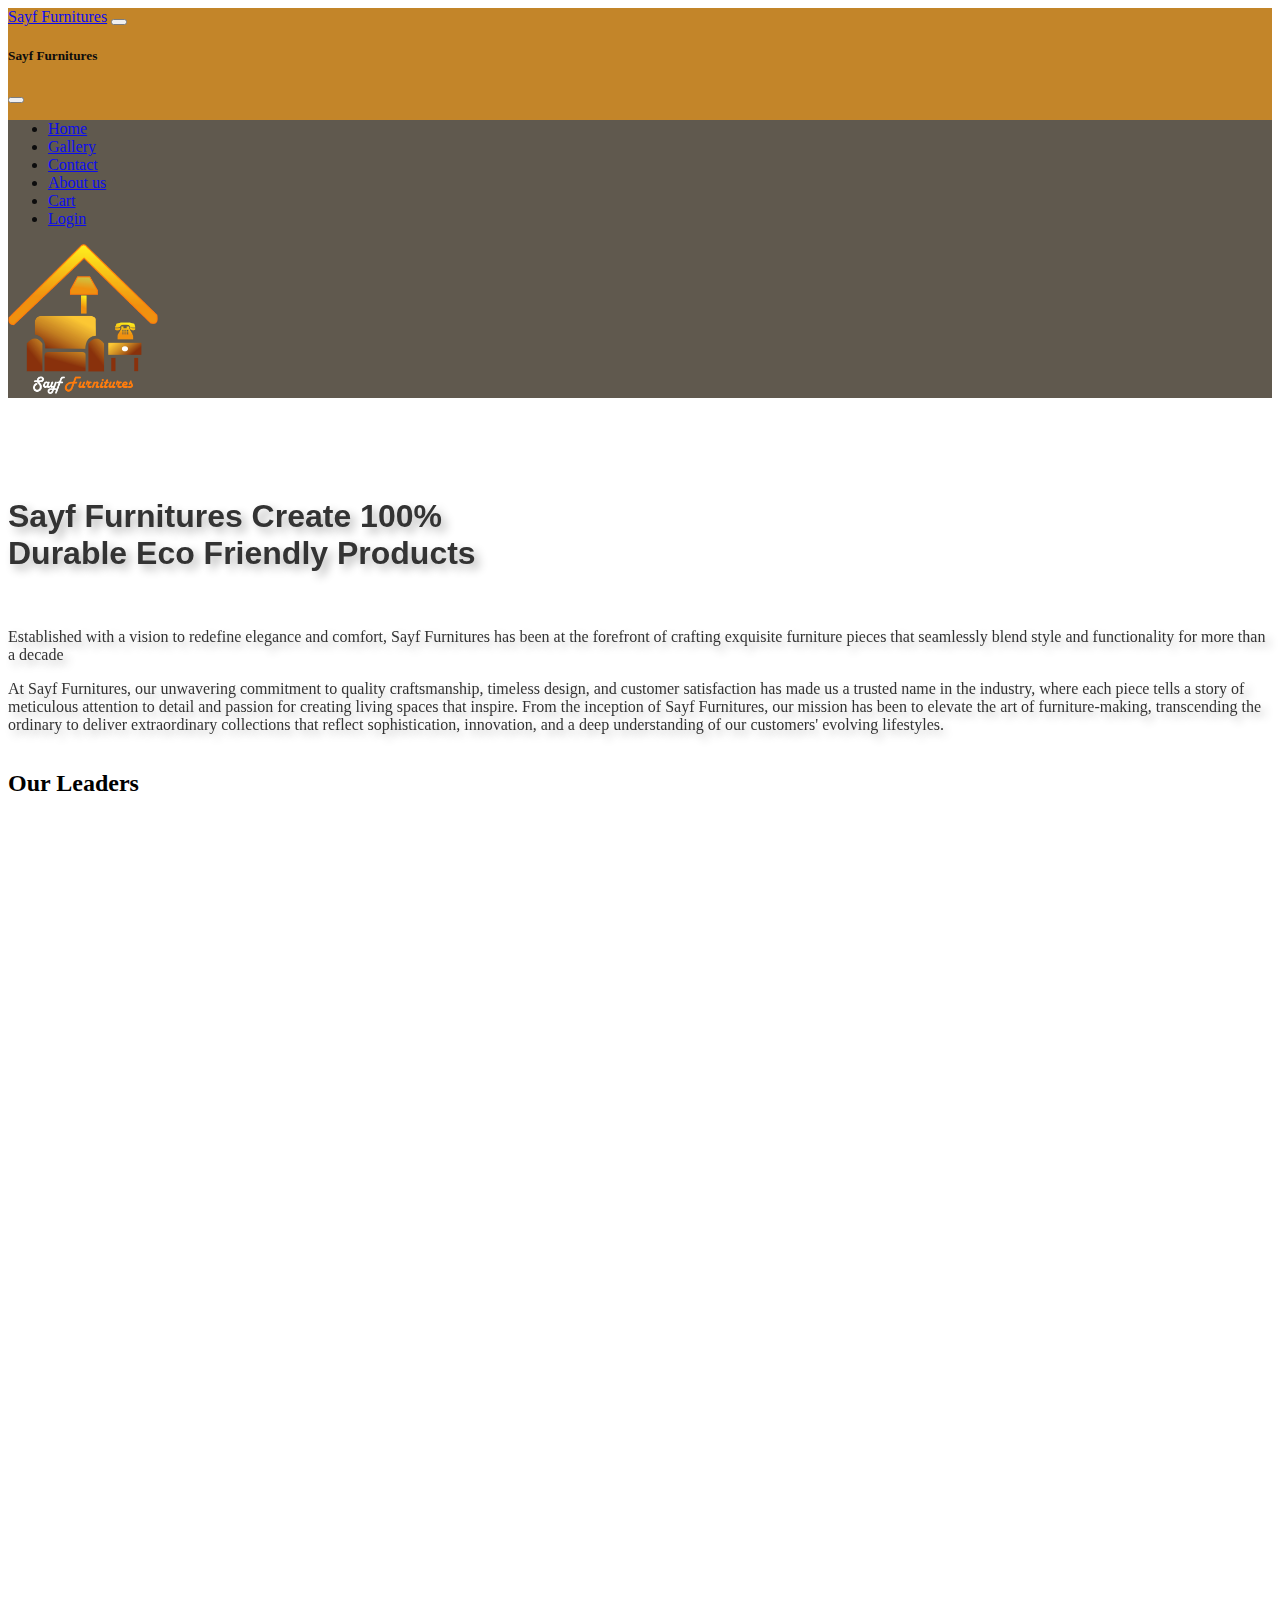
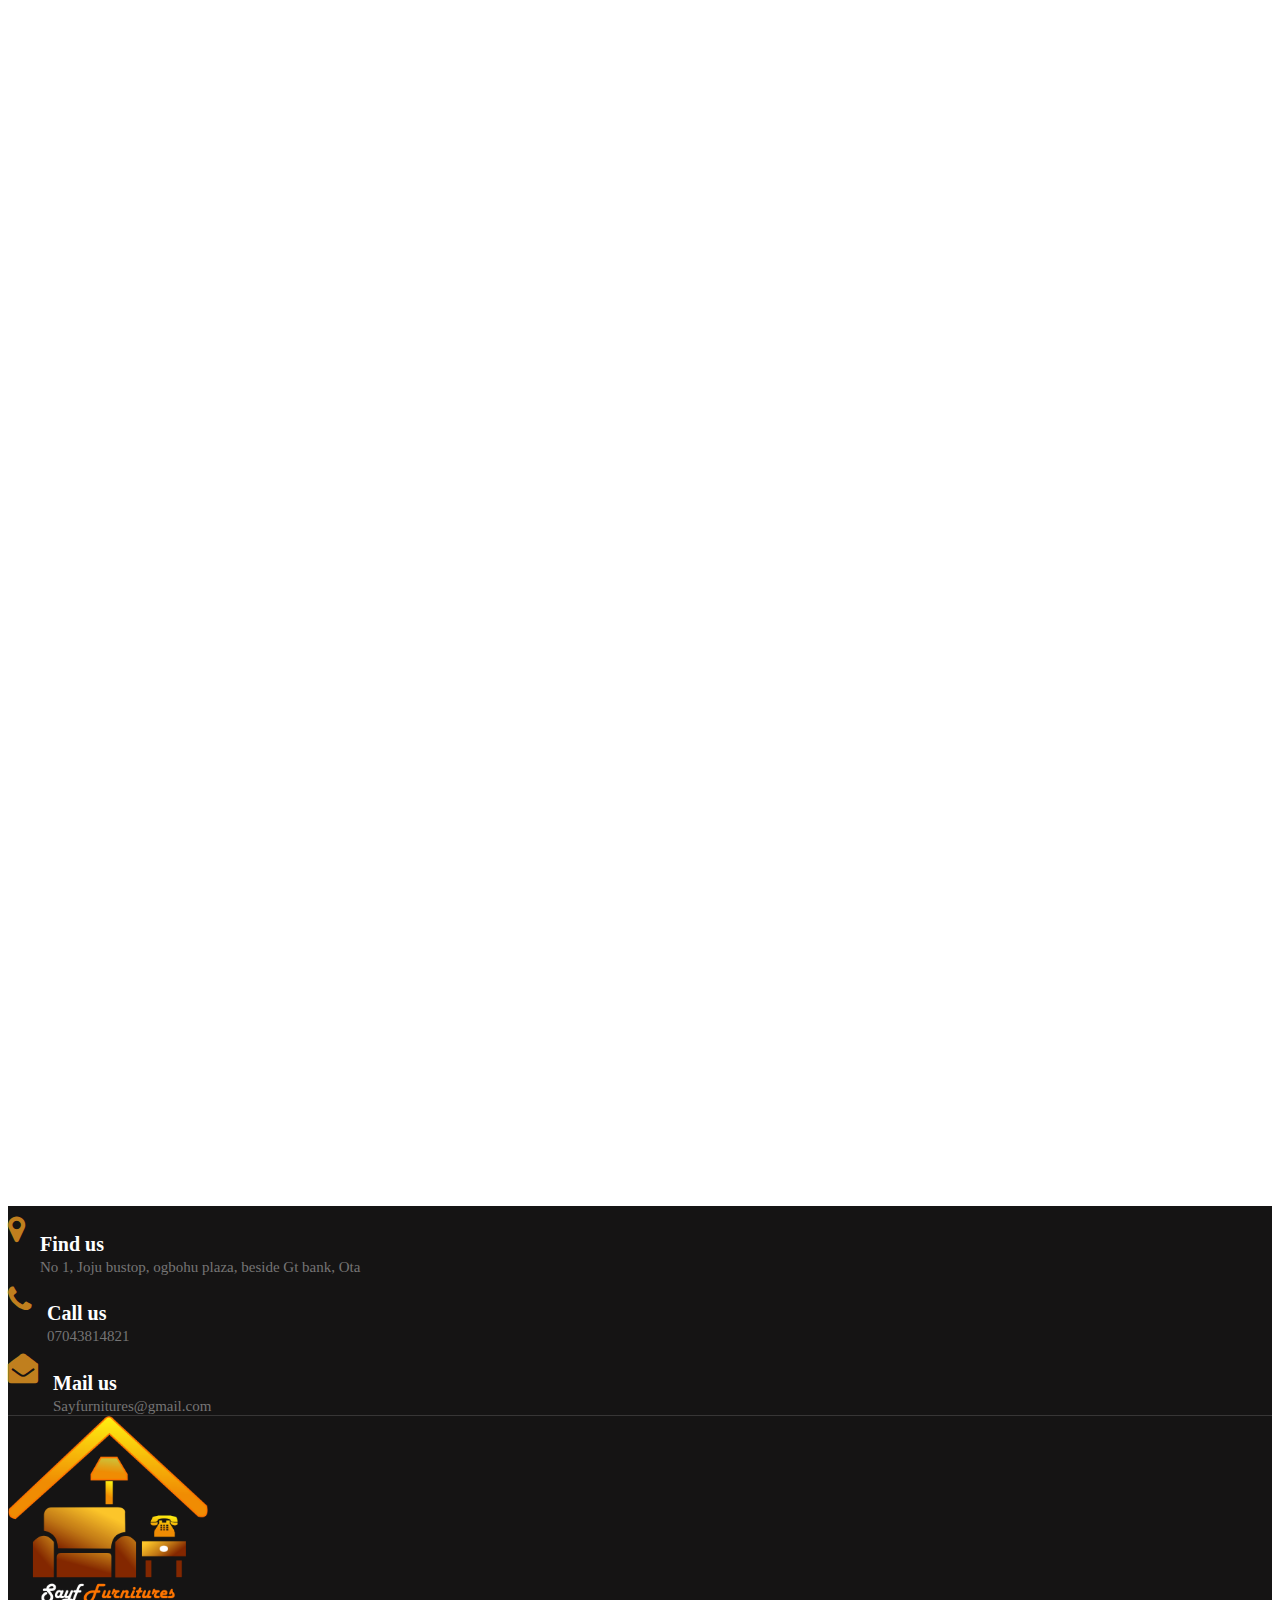
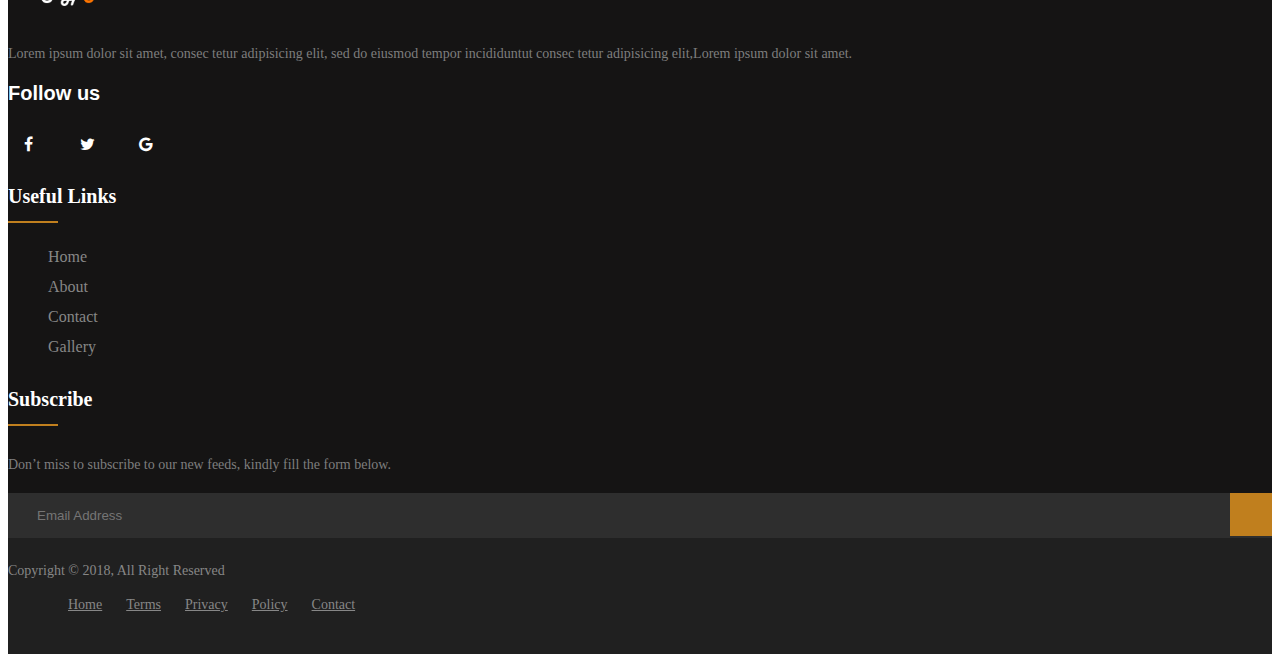
<file: about.html>
<!DOCTYPE html>
<html lang="en">
<head>
    <meta charset="UTF-8">
    <meta name="viewport" content="width=device-width, initial-scale=1.0">
    <link rel="shortcut icon" href="static/images/LOGO.png" type="image/x-icon">
    <link rel="stylesheet" href="static/css/about.css">
    <link href="https://unpkg.com/aos@2.3.1/dist/aos.css" rel="stylesheet">
    <link rel="stylesheet" href="https://cdnjs.cloudflare.com/ajax/libs/font-awesome/4.7.0/css/font-awesome.min.css">
    <link href="https://cdn.jsdelivr.net/npm/bootstrap@5.3.2/dist/css/bootstrap.min.css" rel="stylesheet" integrity="sha384-T3c6CoIi6uLrA9TneNEoa7RxnatzjcDSCmG1MXxSR1GAsXEV/Dwwykc2MPK8M2HN" crossorigin="anonymous">
    <title>Sayf Furnitures</title>
</head>
<body>
    <!-- nav -->
    <nav class="navbar navbar-dark fixed-top"style="opacity: 0.95;">
        <div class="container-fluid">
          <a class="navbar-brand fs-4" href="#">Sayf Furnitures</a>
          <button class="navbar-toggler" type="button" data-bs-toggle="offcanvas" data-bs-target="#offcanvasDarkNavbar" aria-controls="offcanvasDarkNavbar" aria-label="Toggle navigation">
            <span class="navbar-toggler-icon"></span>
          </button>
          <div class="offcanvas offcanvas-end text-bg-dark" tabindex="-1" id="offcanvasDarkNavbar" aria-labelledby="offcanvasDarkNavbarLabel">
            <div class="offcanvas-header">
              <h5 class="offcanvas-title" id="offcanvasDarkNavbarLabel">Sayf Furnitures</h5>
              <button type="button" class="btn-close btn-close-white" data-bs-dismiss="offcanvas" aria-label="Close"></button>
            </div>
            <div class="offcanvas-body" style="background-color: rgb(88, 81, 69);">
              <ul class="navbar-nav justify-content-center flex-grow-1 fs-4 text-center">
                <li class="nav-item border-bottom my-3">
                  <a class="nav-link active" aria-current="page" href="index.html">Home</a>
                </li>
                <li class="nav-item border-bottom my-3">
                  <a class="nav-link" href="gallery.html">Gallery</a>
                </li>
                <li class="nav-item border-bottom my-3">
                    <a class="nav-link" href="contact.html">Contact</a>
                  </li>
                <li class="nav-item border-bottom my-3">
                <a class="nav-link" href="about.html">About us</a>
                </li>
                <li class="nav-item border-bottom my-3">
                  <a class="nav-link" href="cart.html">Cart</a>
                </li>
                  <li class="nav-item border-bottom my-3">
                    <a class="nav-link" href="login.html">Login</a>
                  </li>
              </ul>
              <div class="justify-content-center text-center my-5">
                <img src="static/images/LOGO.png" style="width: 150px;height: 150px;" alt="">
              </div>
            </div>
          </div>
        </div>
      </nav>
    <!-- nav-end -->
    <div class="container" style="margin-top: 100px;">
        <div class="col-md-12">
          <div class="row">
            <div class="col-md-6 text"data-aos="fade-right">
              <h1 style="font-family: 'Lucida Sans', 'Lucida Sans Regular', 'Lucida Grande', 'Lucida Sans Unicode', Geneva, Verdana, sans-serif;">Sayf Furnitures Create 100% <br> Durable Eco Friendly Products </h1>
              <br>
              <p class="fs-4">Established with a vision to redefine elegance and comfort, Sayf Furnitures has been at the forefront of crafting exquisite furniture pieces that seamlessly blend style and functionality for more than a decade</p>
              <p class="fs-4"> At Sayf Furnitures, our unwavering commitment to quality craftsmanship, timeless design, and customer satisfaction has made us a trusted name in the industry, where each piece tells a story of meticulous attention to detail and passion for creating living spaces that inspire.
      
                From the inception of Sayf Furnitures, our mission has been to elevate the art of furniture-making, transcending the ordinary to deliver extraordinary collections that reflect sophistication, innovation, and a deep understanding of our customers' evolving lifestyles.</p>
            </div>
            <div class="col-md-6 image-switcher"data-aos="fade-left">
                <img src="static/images/pexels-photo-4112237.jpeg" alt="" class="switch-image">
                <img src="static/images/pexels-photo-3773582.jpeg" alt="" class="switch-image">
                <img src="static/images/pexels-photo-3773584.jpeg" alt="" class="switch-image">        
            </div>
          </div>  
        </div>
      </div>
  <!-- body-end -->
  <!-- our leaders -->
  <div class="container mt-5">
    <h2 class="text-center mb-4">Our Leaders</h2>
    <div class="row">
      <!-- Leader 1 -->
      <div class="col-sm-3 mb-4"data-aos="fade-up">
        <div class="card leader-card">
          <div class="card-inner">
            <div class="card-face card-front">
              <img src="static/images/IMG-20230320-WA0071.jpg" class="w-100" alt="">
              <div class="card-body text-center">
                <h5 class="card-title"><strong>Sotayo Ayomide</strong></h5>
                <p class="card-text">C.E.O</p>
              </div>
            </div>
            <div class="card-face card-back text-center fs-5">
              <div class="card-body">
                    <p class="card-text"><strong>Quote:</strong>"Furniture is the poetry of the home. We craft each piece with passion, precision, and a touch of poetry at Sayf Furniture."</p>
                    <p><strong>Email:</strong> shotayoayomide@gmail.com</p>
                    <p><strong>Phone:+234-3423-111-5557</strong></p>
                    <p><i class="fa fa-twitter" aria-hidden="true"></i> <i class="fa fa-whatsapp" aria-hidden="true"></i> <i class="fa fa-instagram" aria-hidden="true"></i> <i class="fa fa-facebook" aria-hidden="true"></i></p>
              </div>
            </div>
          </div>
        </div>
      </div>
  
      <!-- Leader 2 -->
      <div class="col-sm-3 mb-4"data-aos="fade-down">
        <div class="card leader-card">
          <div class="card-inner">
            <div class="card-face card-front">
              <img src="static/images/DSC_9720.jpg" class="card-img-top" alt="Leader 2">
              <div class="card-body text-center">
                <h5 class="card-title"><strong>Sotayo Oluwaseun</strong></h5>
                <p class="card-text">General Manager</p>
              </div>
            </div>
            <div class="card-face card-back text-center">
              <div class="card-body  fs-5">
                <p class="card-text"><strong>Quote:</strong>"In every piece of furniture, there's a story waiting to be told – a story of craftsmanship, design, and the pursuit of excellence."</p>
                <p><strong>Email:</strong> shotayoluwaseun@gmail.com</p>
                <p><strong>Phone:+234-3423-111-5557</strong></p>
                <p><i class="fa fa-twitter" aria-hidden="true"></i> <i class="fa fa-whatsapp" aria-hidden="true"></i> <i class="fa fa-instagram" aria-hidden="true"></i> <i class="fa fa-facebook" aria-hidden="true"></i></p>
              </div>
            </div>
          </div>
        </div>
      </div>

       <!-- Leader 2 -->
       <div class="col-sm-3 mb-4"data-aos="fade-up">
        <div class="card leader-card">
          <div class="card-inner">
            <div class="card-face card-front">
              <img src="static/images/team-5@2x.png" class="card-img-top" alt="Leader 2">
              <div class="card-body text-center">
                <h5 class="card-title"><strong>Tyre Boots</strong></h5>
                <p class="card-text">Stock Manager</p>
              </div>
            </div>
            <div class="card-face card-back text-center fs-5">
              <div class="card-body">
                    <p class="card-text"><strong>Quote:</strong>"Design is not just what it looks like; it's how it works. Our commitment to thoughtful design sets us apart at Sayf Furniture."</p>
                    <p><strong>Email:</strong> Tboots@gmail.com</p>
                    <p><strong>Phone:+234-3423-111-5557</strong></p>
                    <p><i class="fa fa-twitter" aria-hidden="true"></i> <i class="fa fa-whatsapp" aria-hidden="true"></i> <i class="fa fa-instagram" aria-hidden="true"></i> <i class="fa fa-facebook" aria-hidden="true"></i></p>
              </div>
            </div>
          </div>
        </div>
      </div>
  
      <!-- Leader 3 -->
      <div class="col-sm-3 mb-4"data-aos="fade-down">
        <div class="card leader-card">
          <div class="card-inner">
            <div class="card-face card-front">
              <img src="static/images/ife.jpg" class="w-100" alt="Leader 3">
              <div class="card-body text-center">
                <h5 class="card-title"><strong>Babatunde moyinoluwa</strong></h5>
                <p class="card-text">Digital Marketer</p>
              </div>
            </div>
            <div class="card-face card-back text-center fs-5">
              <div class="card-body">
                    <p class="card-text"><strong>Quote:</strong>"Quality is not an act; it's a habit. At Sayf Furniture, we build not just furniture but a legacy of enduring quality."</p>
                    <p><strong>Email:</strong> moyinbabs@gmail.com</p>
                    <p><strong>Phone:+234-3423-111-5557</strong></p>
                    <p><i class="fa fa-twitter" aria-hidden="true"></i> <i class="fa fa-whatsapp" aria-hidden="true"></i> <i class="fa fa-instagram" aria-hidden="true"></i> <i class="fa fa-facebook" aria-hidden="true"></i></p>
              </div>
            </div>
          </div>
        </div>
      </div>
    </div>
  </div>
  <!-- our leaders -->
  <!-- footer -->
  <footer class="footer-section">
    <div class="container">
        <div class="footer-cta pt-5 pb-5">
            <div class="row">
                <div class="col-xl-4 col-md-4 mb-30">
                    <div class="single-cta">
                        <i class="fa fa-map-marker"></i>
                        <div class="cta-text">
                            <h4>Find us</h4>
                            <span>No 1, Joju bustop, ogbohu plaza, beside Gt bank, Ota</span>
                        </div>
                    </div>
                </div>
                <div class="col-xl-4 col-md-4 mb-30">
                    <div class="single-cta">
                        <i class="fa fa-phone"></i>
                        <div class="cta-text">
                            <h4>Call us</h4>
                            <span>07043814821</span>
                        </div>
                    </div>
                </div>
                <div class="col-xl-4 col-md-4 mb-30">
                    <div class="single-cta">
                        <i class="fa fa-envelope-open"></i>
                        <div class="cta-text">
                            <h4>Mail us</h4>
                            <span>Sayfurnitures@gmail.com</span>
                        </div>
                    </div>
                </div>
            </div>
        </div>
        <div class="footer-content pt-5 pb-5">
            <div class="row">
                <div class="col-xl-4 col-lg-4 mb-50">
                    <div class="footer-widget">
                        <div class="footer-logo">
                            <a href="index.html"><img src="static/images/LOGO.png" class="img-fluid" alt="logo" style="width: 20%;"></a>
                        </div>
                        <div class="footer-text">
                            <p>Lorem ipsum dolor sit amet, consec tetur adipisicing elit, sed do eiusmod tempor incididuntut consec tetur adipisicing
                            elit,Lorem ipsum dolor sit amet.</p>
                        </div>
                        <div class="footer-social-icon">
                            <span>Follow us</span>
                            <a href="#"><i class="fa fa-facebook"></i></a>
                            <a href="#"><i class="fa fa-twitter"></i></a>
                            <a href="#"><i class="fa fa-google"></i></a>
                        </div>
                    </div>
                </div>
                <div class="col-xl-4 col-lg-4 col-md-6 mb-30">
                    <div class="footer-widget">
                        <div class="footer-widget-heading">
                            <h3>Useful Links</h3>
                        </div>
                        <ul>
                            <li><a href="index.html">Home</a></li>
                            <li><a href="about.html">about</a></li>
                            <li><a href="contact.html">Contact</a></li>
                            <li><a href="gallery.html">Gallery</a></li>
                        </ul>
                    </div>
                </div>
                <div class="col-xl-4 col-lg-4 col-md-6 mb-50">
                    <div class="footer-widget">
                        <div class="footer-widget-heading">
                            <h3>Subscribe</h3>
                        </div>
                        <div class="footer-text mb-25">
                            <p>Don’t miss to subscribe to our new feeds, kindly fill the form below.</p>
                        </div>
                        <div class="subscribe-form">
                            <form action="#">
                                <input type="text" placeholder="Email Address">
                                <button><i class="fa fa-telegram-plane"></i></button>
                            </form>
                        </div>
                    </div>
                </div>
            </div>
        </div>
    </div>
    <div class="copyright-area">
        <div class="container">
            <div class="row">
                <div class="col-xl-6 col-lg-6 text-center text-lg-left">
                    <div class="copyright-text">
                        <p>Copyright &copy; 2018, All Right Reserved</p>
                    </div>
                </div>
                <div class="col-xl-6 col-lg-6 d-none d-lg-block text-right">
                    <div class="footer-menu">
                        <ul>
                            <li><a href="index.html">Home</a></li>
                            <li><a href="#">Terms</a></li>
                            <li><a href="#">Privacy</a></li>
                            <li><a href="#">Policy</a></li>
                            <li><a href="contact.html">Contact</a></li>
                        </ul>
                    </div>
                </div>
            </div>
        </div>
    </div>
</footer>
  <!-- footer-end -->
  
  <script src="https://unpkg.com/aos@2.3.1/dist/aos.js"></script> 
<script>
  AOS.init();
</script> 
<script src="https://cdn.jsdelivr.net/npm/bootstrap@5.3.2/dist/js/bootstrap.bundle.min.js" integrity="sha384-C6RzsynM9kWDrMNeT87bh95OGNyZPhcTNXj1NW7RuBCsyN/o0jlpcV8Qyq46cDfL" crossorigin="anonymous"></script> 
</body>
</html>
</file>
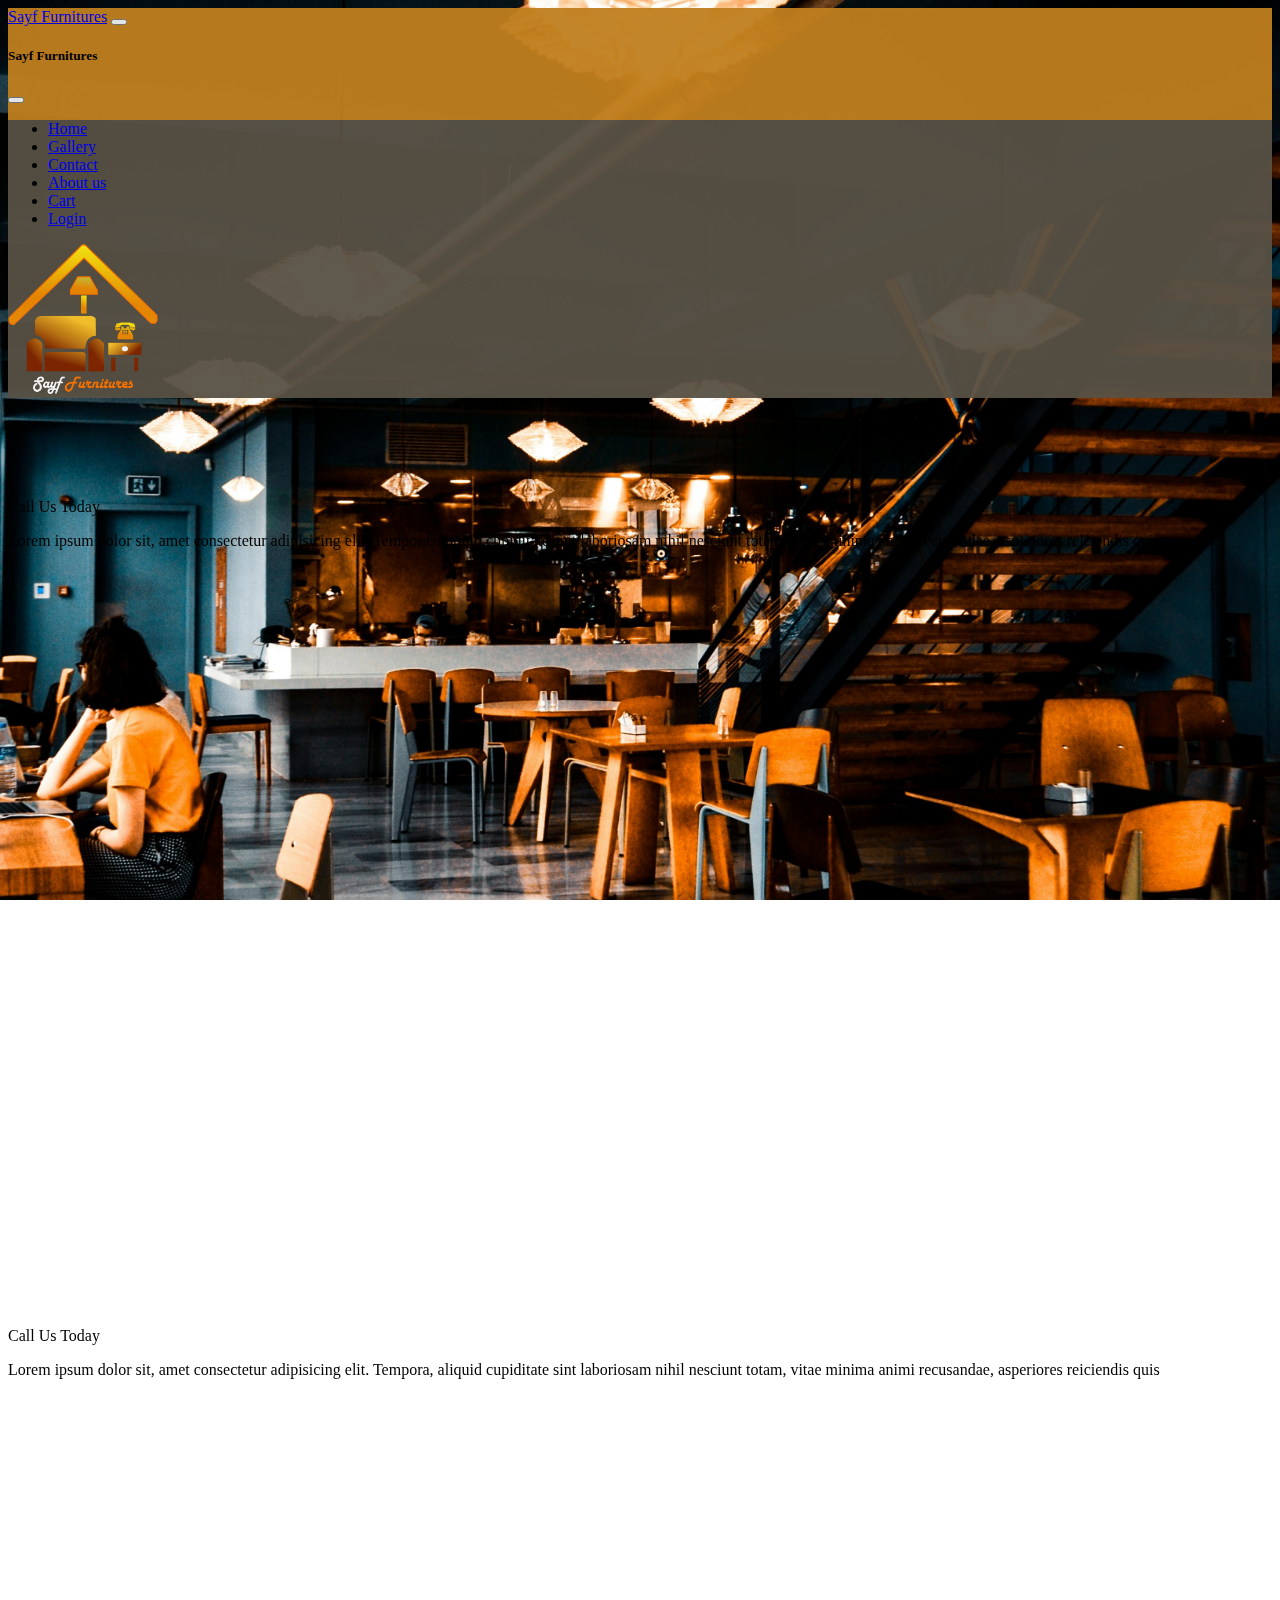
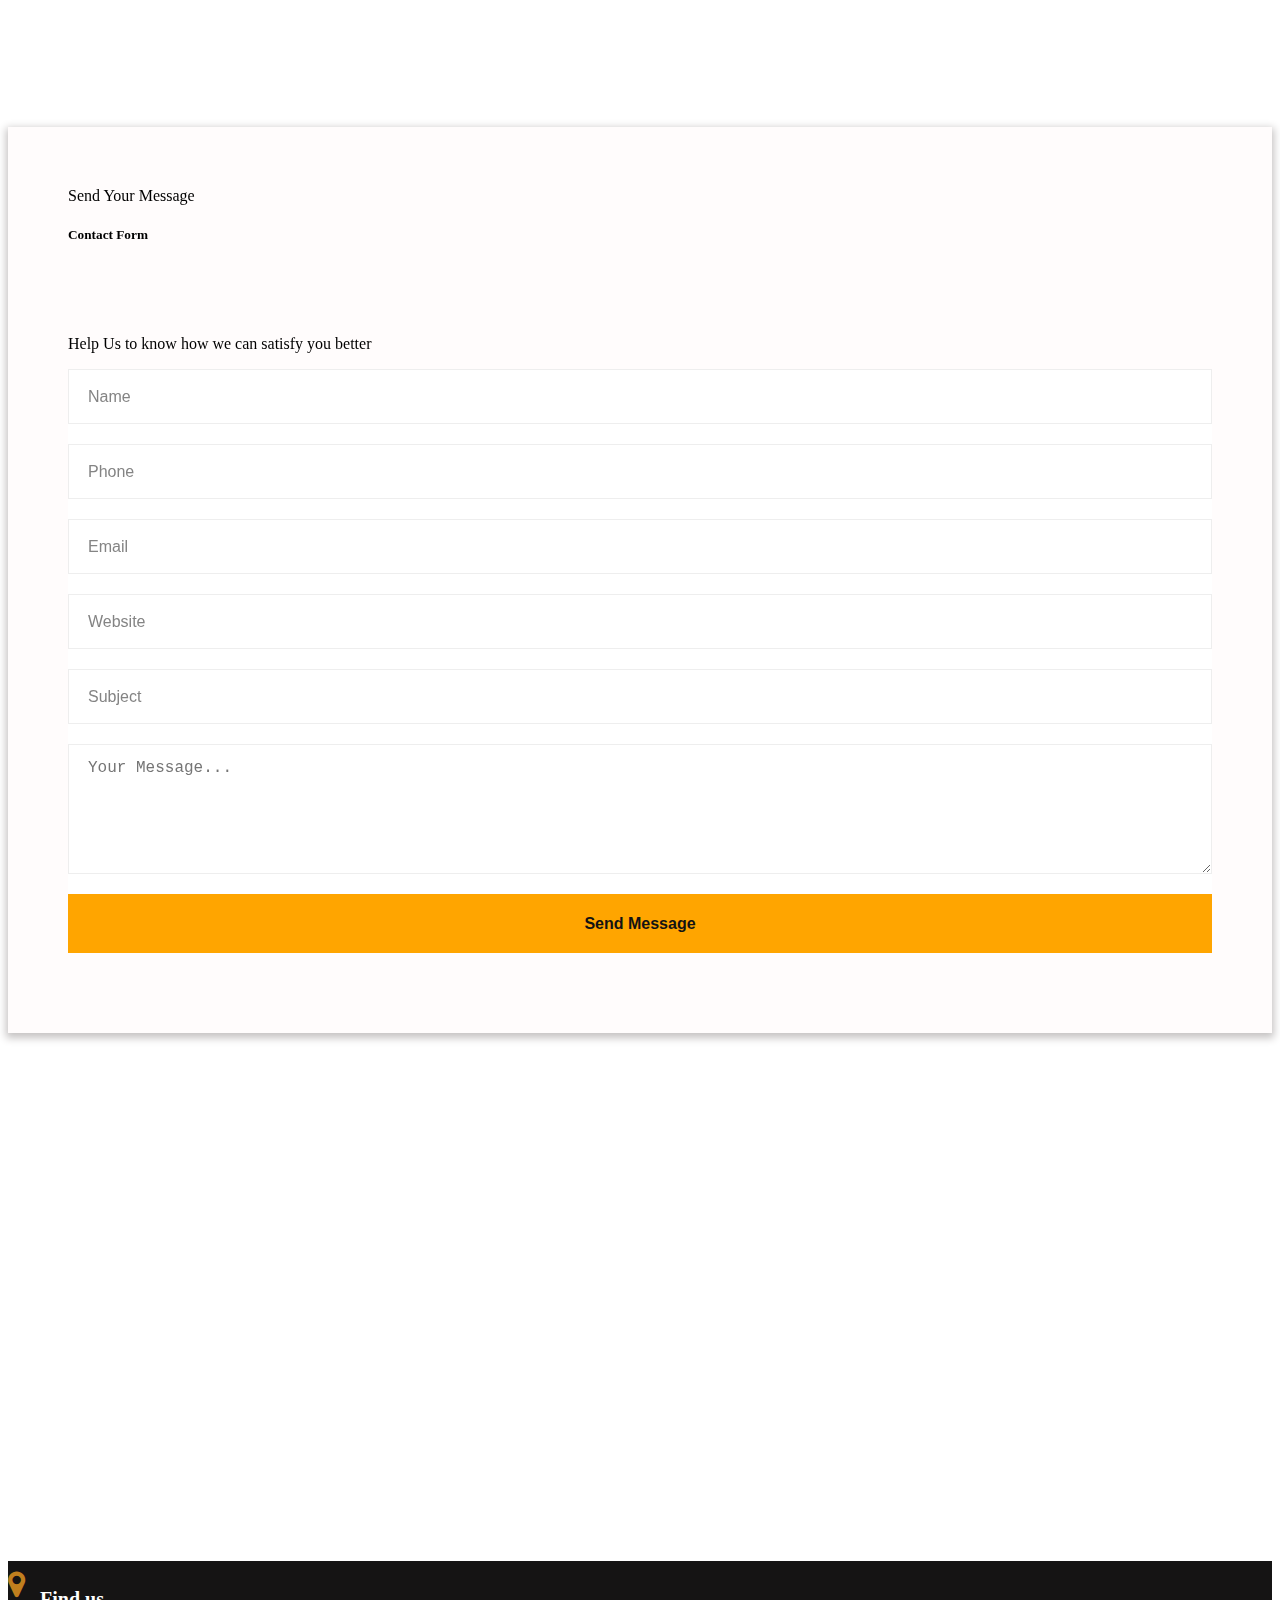
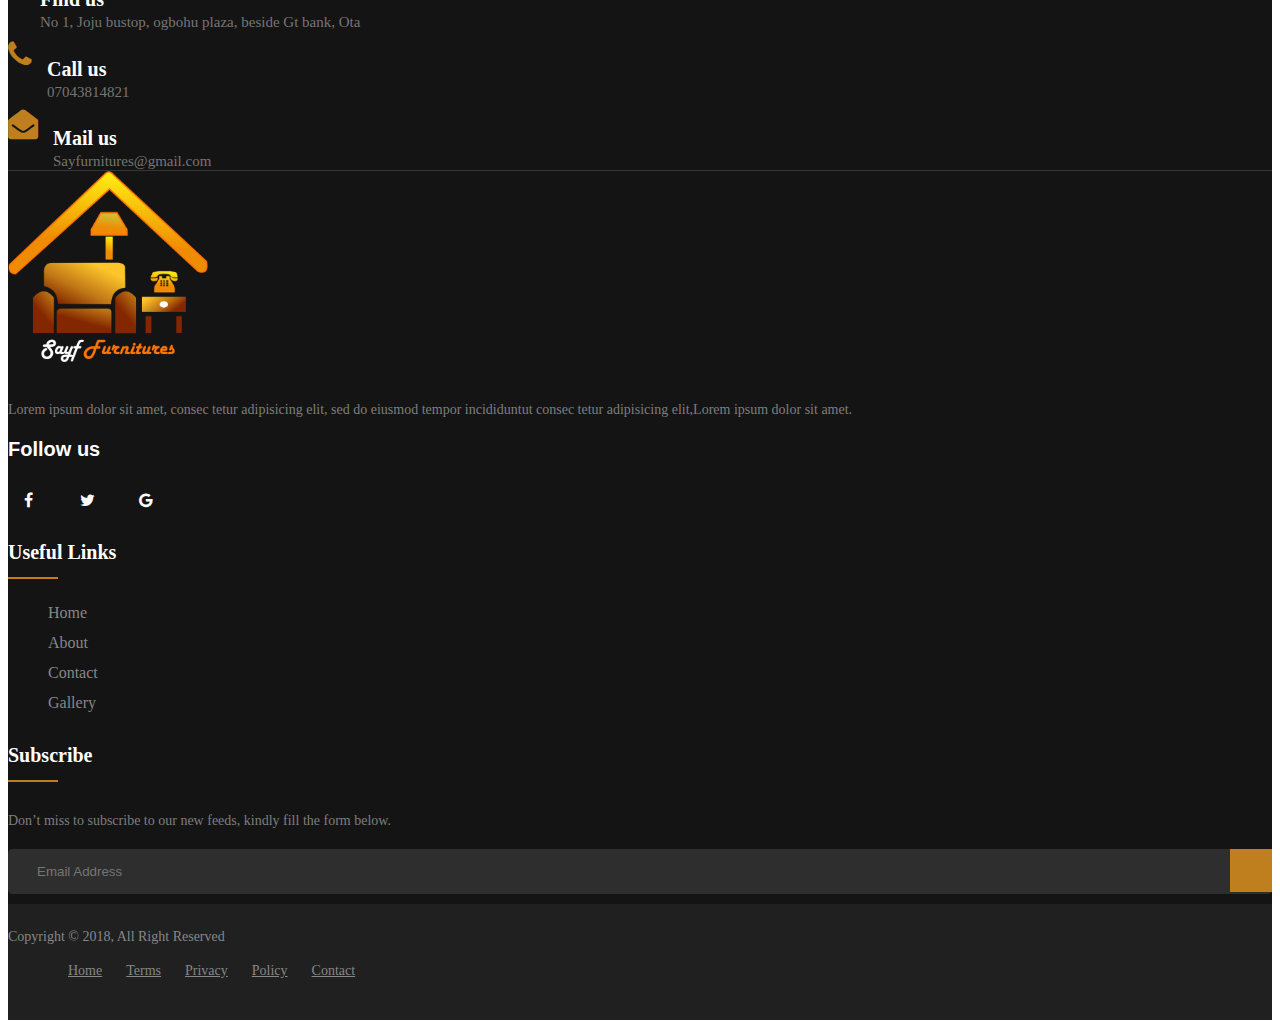
<file: contact.html>
<!DOCTYPE html>
<html lang="en">
<head>
    <meta charset="UTF-8">
    <meta name="viewport" content="width=device-width, initial-scale=1.0">
    <link rel="shortcut icon" href="static/images/LOGO.png" type="image/x-icon">
    <link rel="stylesheet" href="static/css/contsct.css">
    <link href="https://unpkg.com/aos@2.3.1/dist/aos.css" rel="stylesheet">
    <link rel="stylesheet" href="https://cdnjs.cloudflare.com/ajax/libs/font-awesome/4.7.0/css/font-awesome.min.css">
    <link href="https://cdn.jsdelivr.net/npm/bootstrap@5.3.2/dist/css/bootstrap.min.css" rel="stylesheet" integrity="sha384-T3c6CoIi6uLrA9TneNEoa7RxnatzjcDSCmG1MXxSR1GAsXEV/Dwwykc2MPK8M2HN" crossorigin="anonymous">
    <title>Sayf Furnitures</title>
</head>
<body>
<!-- nav -->
<nav class="navbar navbar-dark fixed-top"style="opacity: 0.95;">
    <div class="container-fluid">
      <a class="navbar-brand fs-4" href="#">Sayf Furnitures</a>
      <button class="navbar-toggler" type="button" data-bs-toggle="offcanvas" data-bs-target="#offcanvasDarkNavbar" aria-controls="offcanvasDarkNavbar" aria-label="Toggle navigation">
        <span class="navbar-toggler-icon"></span>
      </button>
      <div class="offcanvas offcanvas-end text-bg-dark" tabindex="-1" id="offcanvasDarkNavbar" aria-labelledby="offcanvasDarkNavbarLabel">
        <div class="offcanvas-header">
          <h5 class="offcanvas-title" id="offcanvasDarkNavbarLabel">Sayf Furnitures</h5>
          <button type="button" class="btn-close btn-close-white" data-bs-dismiss="offcanvas" aria-label="Close"></button>
        </div>
        <div class="offcanvas-body" style="background-color: rgb(88, 81, 69);">
            <ul class="navbar-nav justify-content-center flex-grow-1 fs-4 text-center">
              <li class="nav-item border-bottom my-3">
                <a class="nav-link active" aria-current="page" href="index.html">Home</a>
              </li>
              <li class="nav-item border-bottom my-3">
                <a class="nav-link" href="gallery.html">Gallery</a>
              </li>
              <li class="nav-item border-bottom my-3">
                  <a class="nav-link" href="contact.html">Contact</a>
                </li>
              <li class="nav-item border-bottom my-3">
              <a class="nav-link" href="about.html">About us</a>
              </li>
              <li class="nav-item border-bottom my-3">
                <a class="nav-link" href="cart.html">Cart</a>
              </li>
                <li class="nav-item border-bottom my-3">
                  <a class="nav-link" href="login.html">Login</a>
                </li>
            </ul>
            <div class="justify-content-center text-center my-5">
              <img src="static/images/LOGO.png" style="width: 150px;height: 150px;" alt="">
            </div>
          </div>
      </div>
    </div>
  </nav>
<!-- nav-end -->
<!-- body -->
<div class="container" style="margin: 100px auto;">
    <div class="col-sm-12">
        <div class="row">
            <div class="col-sm-4 bg-dark" data-aos="fade-right"
            data-aos-offset="300"
            data-aos-easing="ease-in-sine"style="height: 300px; margin-top:60px ;">
                <div class="text-center">
                    <div class="h3 text-light mt-5">Call Us Today</div>
                    <p class="fs-5 text-light">Lorem ipsum dolor sit, amet consectetur adipisicing elit. Tempora, aliquid cupiditate sint laboriosam nihil nesciunt totam, vitae minima animi recusandae, asperiores reiciendis quis </p>
                </div>
            </div>
            <div class="col-sm-4 text-light"data-aos="zoom-in-up" style="height: 450px; background-color: rgb(192, 127, 30);">
                <h3 class="text-center text-dark">Our Contact</h3>
                <div class="text-center my-4 border-bottom border-dark">
                    <div class="col-sm-12">
                        <h4>Telephone</h4>
                        <p class="fs-4">+2349093964644</p>    
                    </div>
                </div>
                <div class="text-center my-4">
                    <div class="col-sm-12 border-bottom border-dark ">
                        <h4>Location</h4>
                        <p class="fs-4">No 1, Joju bustop, ogbohu plaza, beside Gt bank, Ota</p>    
                    </div>
                </div>
                <div class="text-center my-4">
                    <div class="col-sm-12">
                        <h4>E-mail</h4>
                        <p class="fs-4">shotayoolumide55@gmail.com</p>    
                    </div>
                </div>
            </div>
            <div class="col-sm-4 bg-dark"data-aos="fade-left"
            data-aos-anchor="#example-anchor"
            data-aos-offset="500"
            data-aos-duration="500"style="height: 300px; margin-top:60px ;">
                <div class="text-center" >
                    <div class="h3 text-light mt-5">Call Us Today</div>
                    <p class="fs-5 text-light">Lorem ipsum dolor sit, amet consectetur adipisicing elit. Tempora, aliquid cupiditate sint laboriosam nihil nesciunt totam, vitae minima animi recusandae, asperiores reiciendis quis </p>
                </div>
            </div>
        </div>
    </div>
</div>
<!-- body-end -->
<!-- form -->


<section class="contact-info-area my-5">
    <div class="container">
        <div class="row">
            <div class="col-xl-12 col-lg-12 col-md-12 col-sm-12">
                <div class="contact-form rounded">
                    <div class="row">
                        <div class="col-xl-12">
                            <div class="sec-title-style1 float-left">
                                <div class="h2">Send Your Message</div>
                                <div class="text"><div class="decor-left"></div><h5>Contact Form</h5></div>
                            </div>
                            <div class="text-box float-right">
                                <p>Help Us to know how we can satisfy you better </p>
                            </div>
                        </div> 
                    </div>   
                    <div class="inner-box">
                        <form id="contact-form" name="contact_form" class="default-form" action="inc/sendmail.php" method="post">
                            <div class="row">
                                <div class="col-xl-6 col-lg-12">
                                    <div class="row">
                                        <div class="col-xl-6">
                                            <div class="input-box">   
                                                <input type="text" name="form_name" value="" placeholder="Name" required="">
                                            </div> 
                                             <div class="input-box"> 
                                                <input type="text" name="form_phone" value="" placeholder="Phone">
                                            </div>
                                        </div>
                                        <div class="col-xl-6">
                                            <div class="input-box"> 
                                                <input type="email" name="form_email" value="" placeholder="Email" required="">
                                            </div>
                                            <div class="input-box"> 
                                                <input type="text" name="form_website" value="" placeholder="Website">
                                            </div> 
                                        </div>  
                                    </div> 
                                    <div class="row">
                                         <div class="col-xl-12">
                                            <div class="input-box"> 
                                                <input type="text" name="form_subject" value="" placeholder="Subject">
                                            </div>     
                                        </div> 
                                    </div>   
                                </div>
                                <div class="col-xl-6 col-lg-12">
                                    <div class="input-box">    
                                        <textarea name="form_message" placeholder="Your Message..." required=""></textarea>
                                    </div>
                                    <div class="button-box">
                                        <input id="form_botcheck" name="form_botcheck" class="form-control" type="hidden" value="">
                                        <button type="submit" data-loading-text="Please wait...">Send Message<span class="flaticon-next"></span></button>    
                                    </div>         
                                </div> 
                            </div>
                        </form>
                    </div>
                </div>
            </div>
            
        </div>
    </div>
</section>
  <div class="container"data-aos="flip-right">
    <div class="col-sm-12">
        <iframe src="https://www.google.com/maps/embed?pb=!1m18!1m12!1m3!1d31699.985841637383!2d3.2173049347656106!3d6.708883699999999!2m3!1f0!2f0!3f0!3m2!1i1024!2i768!4f13.1!3m3!1m2!1s0x103b995b41b7dd6d%3A0xb6c08985374e0e09!2sAptech%20Computer%20Education%20-Sango%20Ota!5e0!3m2!1sen!2sng!4v1700833911441!5m2!1sen!2sng" class="w-100 rounded" height="500" style="margin-bottom:20px;" allowfullscreen="" loading="lazy" referrerpolicy="no-referrer-when-downgrade"></iframe>
    </div>
  </div>
<!-- form-end -->
<!-- footer -->
<footer class="footer-section">
    <div class="container">
        <div class="footer-cta pt-5 pb-5">
            <div class="row">
                <div class="col-xl-4 col-md-4 mb-30">
                    <div class="single-cta">
                        <i class="fa fa-map-marker"></i>
                        <div class="cta-text">
                            <h4>Find us</h4>
                            <span>No 1, Joju bustop, ogbohu plaza, beside Gt bank, Ota</span>
                        </div>
                    </div>
                </div>
                <div class="col-xl-4 col-md-4 mb-30">
                    <div class="single-cta">
                        <i class="fa fa-phone"></i>
                        <div class="cta-text">
                            <h4>Call us</h4>
                            <span>07043814821</span>
                        </div>
                    </div>
                </div>
                <div class="col-xl-4 col-md-4 mb-30">
                    <div class="single-cta">
                        <i class="fa fa-envelope-open"></i>
                        <div class="cta-text">
                            <h4>Mail us</h4>
                            <span>Sayfurnitures@gmail.com</span>
                        </div>
                    </div>
                </div>
            </div>
        </div>
        <div class="footer-content pt-5 pb-5">
            <div class="row">
                <div class="col-xl-4 col-lg-4 mb-50">
                    <div class="footer-widget">
                        <div class="footer-logo">
                            <a href="index.html"><img src="static/images/LOGO.png" class="img-fluid" alt="logo" style="width: 20%;"></a>
                        </div>
                        <div class="footer-text">
                            <p>Lorem ipsum dolor sit amet, consec tetur adipisicing elit, sed do eiusmod tempor incididuntut consec tetur adipisicing
                            elit,Lorem ipsum dolor sit amet.</p>
                        </div>
                        <div class="footer-social-icon">
                            <span>Follow us</span>
                            <a href="#"><i class="fa fa-facebook"></i></a>
                            <a href="#"><i class="fa fa-twitter"></i></a>
                            <a href="#"><i class="fa fa-google"></i></a>
                        </div>
                    </div>
                </div>
                <div class="col-xl-4 col-lg-4 col-md-6 mb-30">
                    <div class="footer-widget">
                        <div class="footer-widget-heading">
                            <h3>Useful Links</h3>
                        </div>
                        <ul>
                            <li><a href="index.html">Home</a></li>
                            <li><a href="about.html">about</a></li>
                            <li><a href="contact.html">Contact</a></li>
                            <li><a href="gallery.html">Gallery</a></li>
                        </ul>
                    </div>
                </div>
                <div class="col-xl-4 col-lg-4 col-md-6 mb-50">
                    <div class="footer-widget">
                        <div class="footer-widget-heading">
                            <h3>Subscribe</h3>
                        </div>
                        <div class="footer-text mb-25">
                            <p>Don’t miss to subscribe to our new feeds, kindly fill the form below.</p>
                        </div>
                        <div class="subscribe-form">
                            <form action="#">
                                <input type="text" placeholder="Email Address">
                                <button><i class="fa fa-telegram-plane"></i></button>
                            </form>
                        </div>
                    </div>
                </div>
            </div>
        </div>
    </div>
    <div class="copyright-area">
        <div class="container">
            <div class="row">
                <div class="col-xl-6 col-lg-6 text-center text-lg-left">
                    <div class="copyright-text">
                        <p>Copyright &copy; 2018, All Right Reserved</p>
                    </div>
                </div>
                <div class="col-xl-6 col-lg-6 d-none d-lg-block text-right">
                    <div class="footer-menu">
                        <ul>
                            <li><a href="index.html">Home</a></li>
                            <li><a href="#">Terms</a></li>
                            <li><a href="#">Privacy</a></li>
                            <li><a href="#">Policy</a></li>
                            <li><a href="contact.html">Contact</a></li>
                        </ul>
                    </div>
                </div>
            </div>
        </div>
    </div>
</footer>
<!-- footer-end -->
<script src="https://unpkg.com/aos@2.3.1/dist/aos.js"></script> 
<script>
  AOS.init();
</script> 
<script src="https://cdn.jsdelivr.net/npm/bootstrap@5.3.2/dist/js/bootstrap.bundle.min.js" integrity="sha384-C6RzsynM9kWDrMNeT87bh95OGNyZPhcTNXj1NW7RuBCsyN/o0jlpcV8Qyq46cDfL" crossorigin="anonymous"></script> 
</body>
</html>
</file>
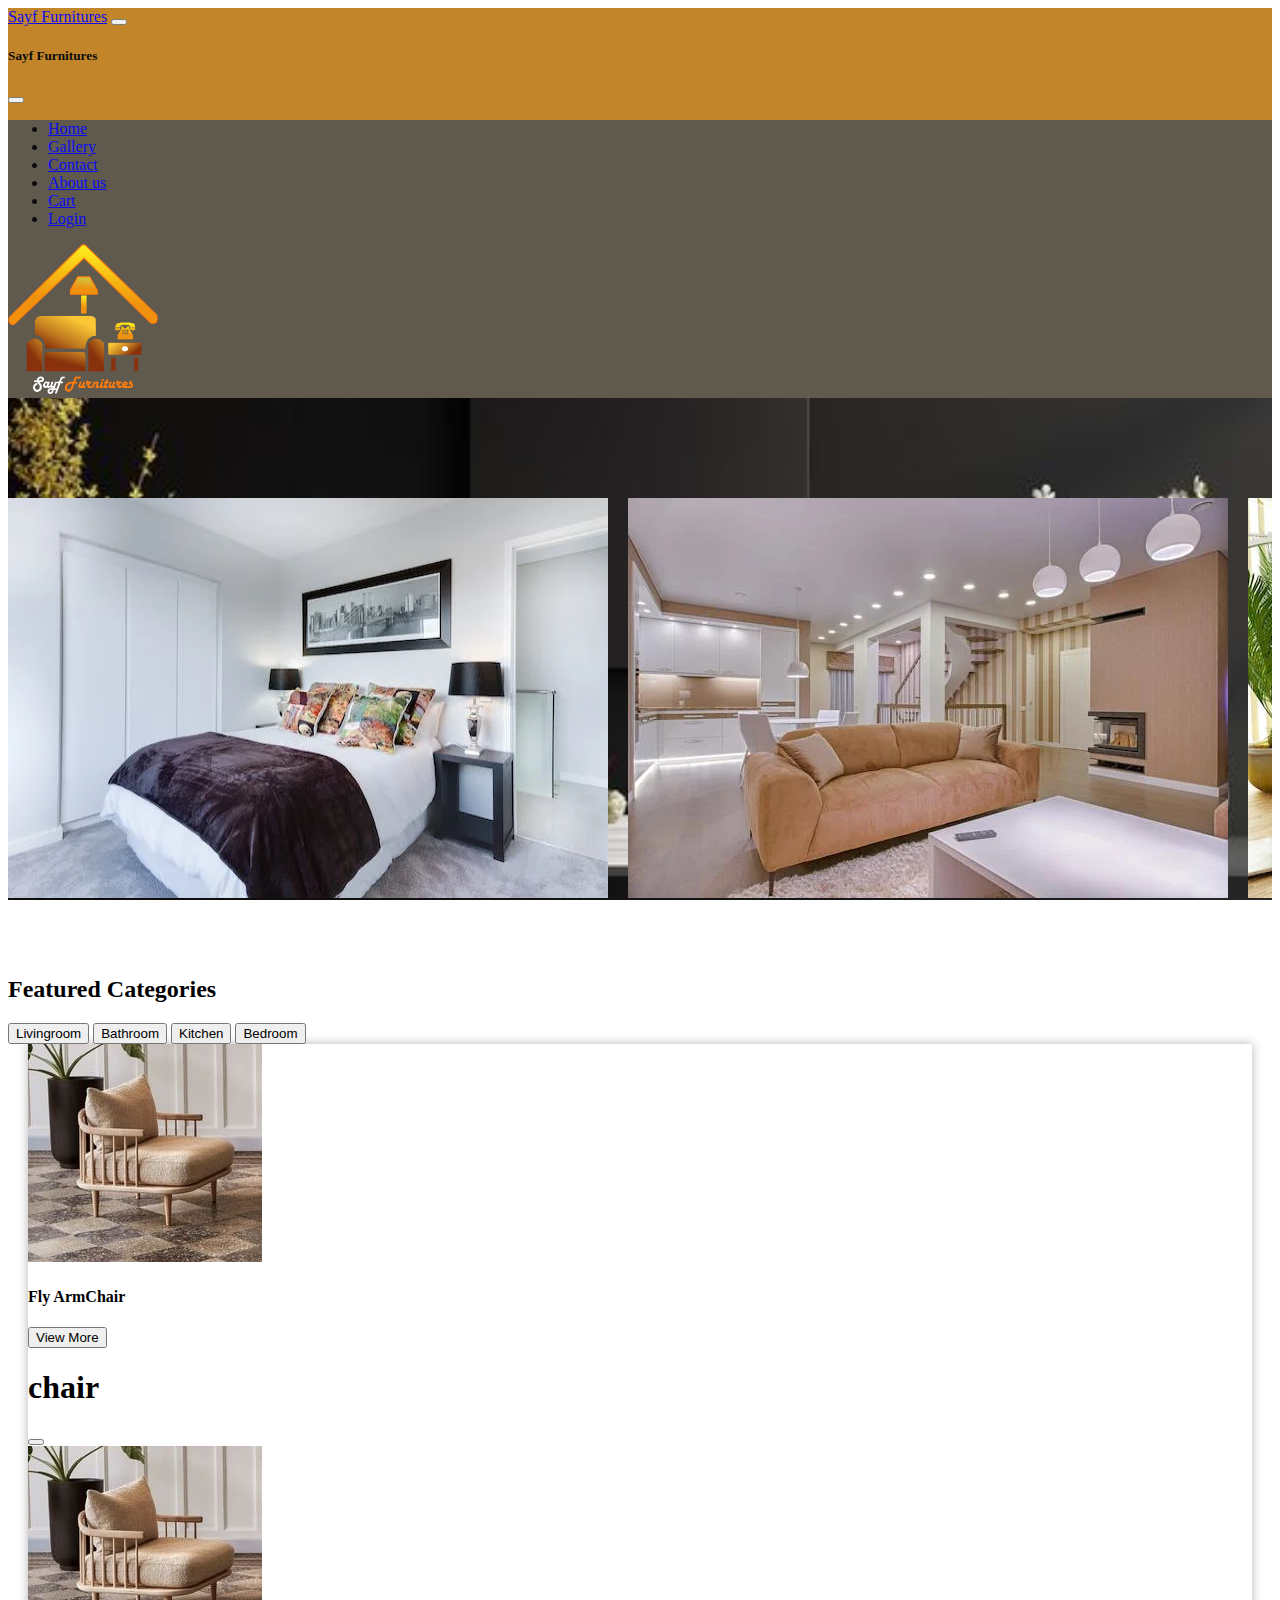
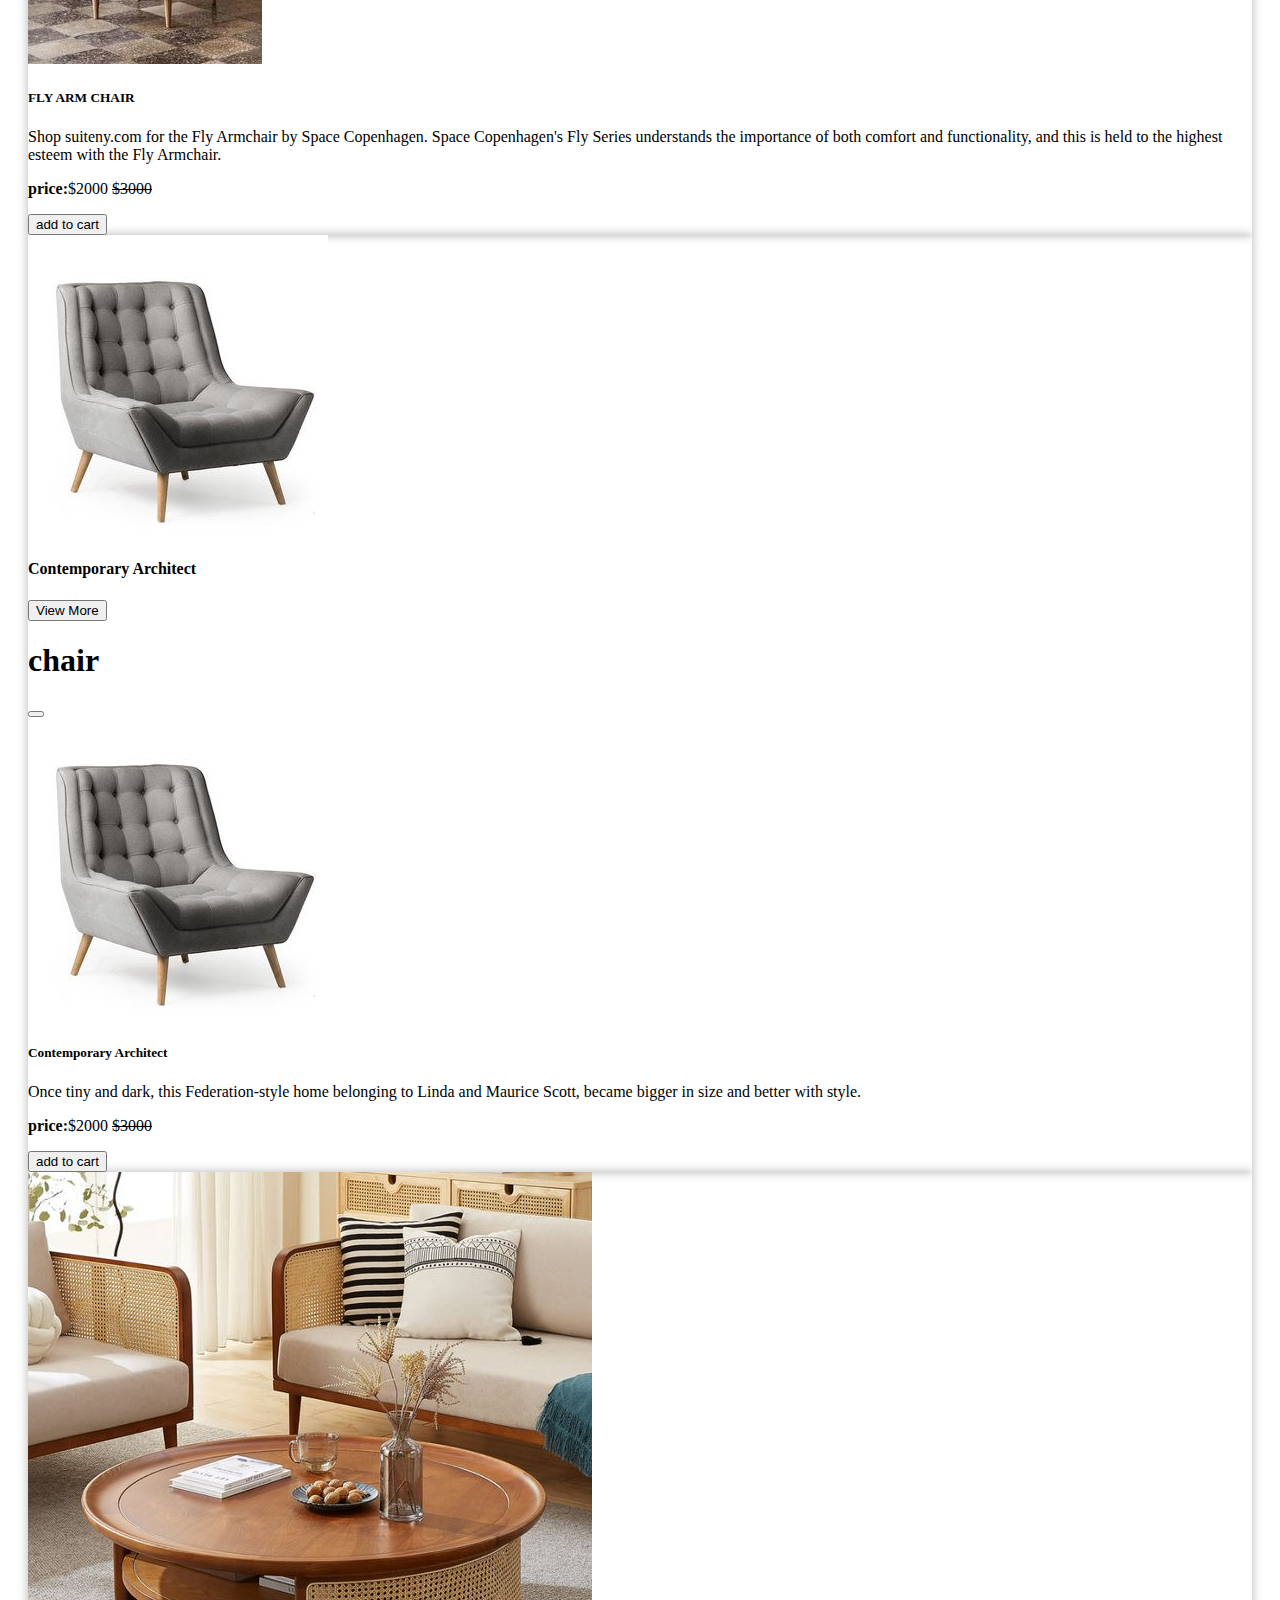
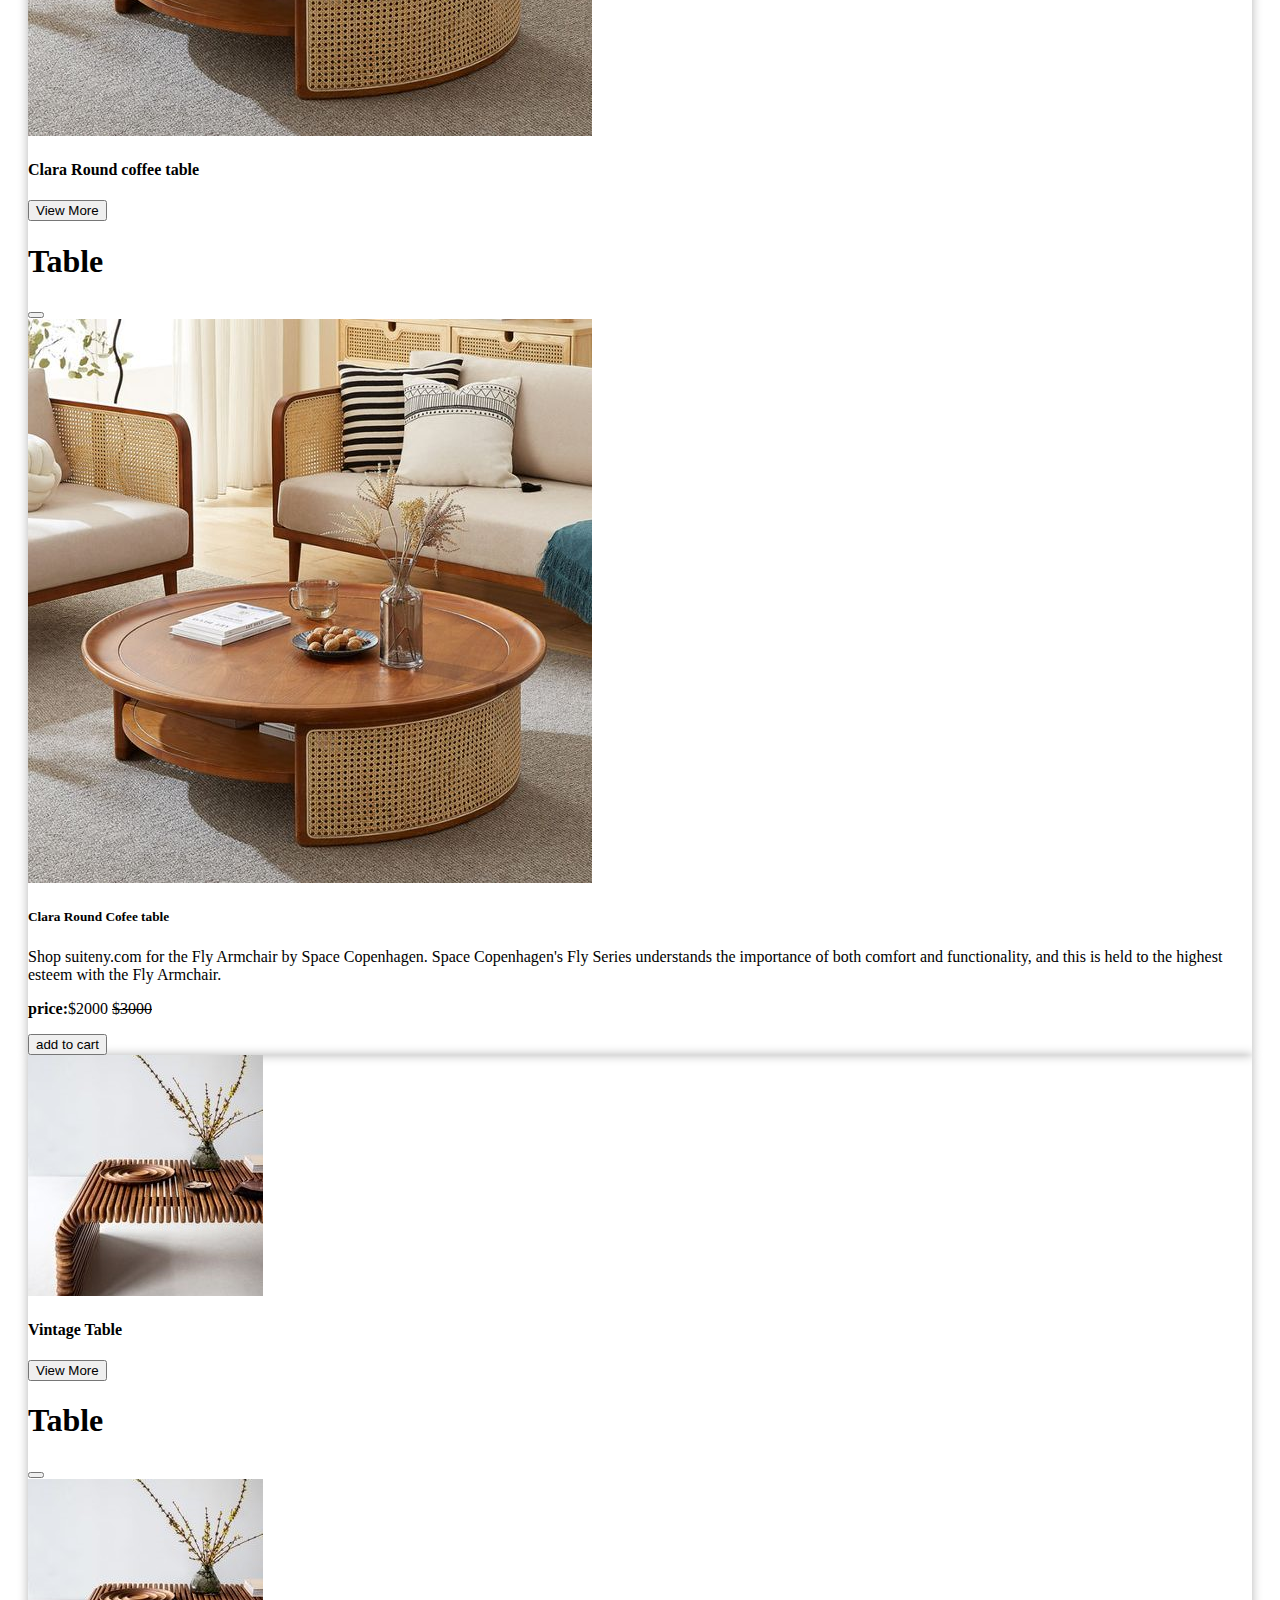
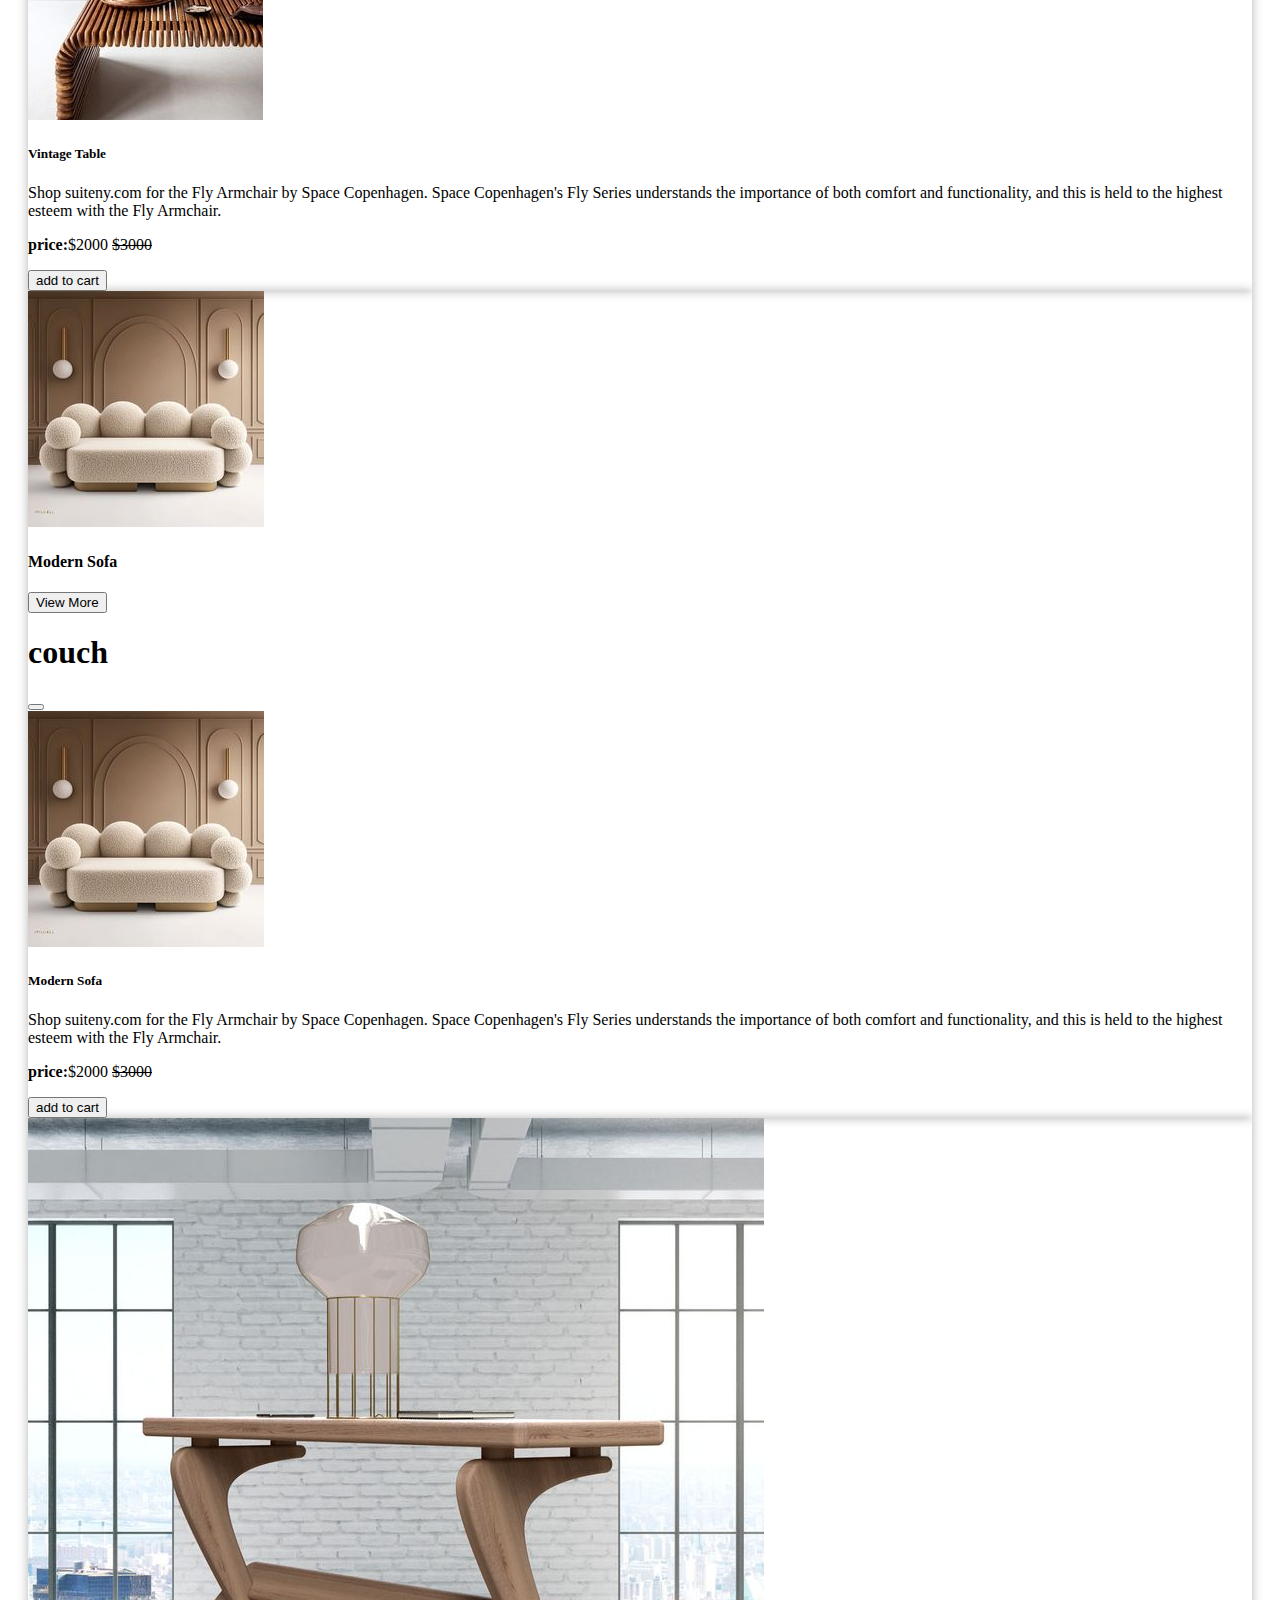
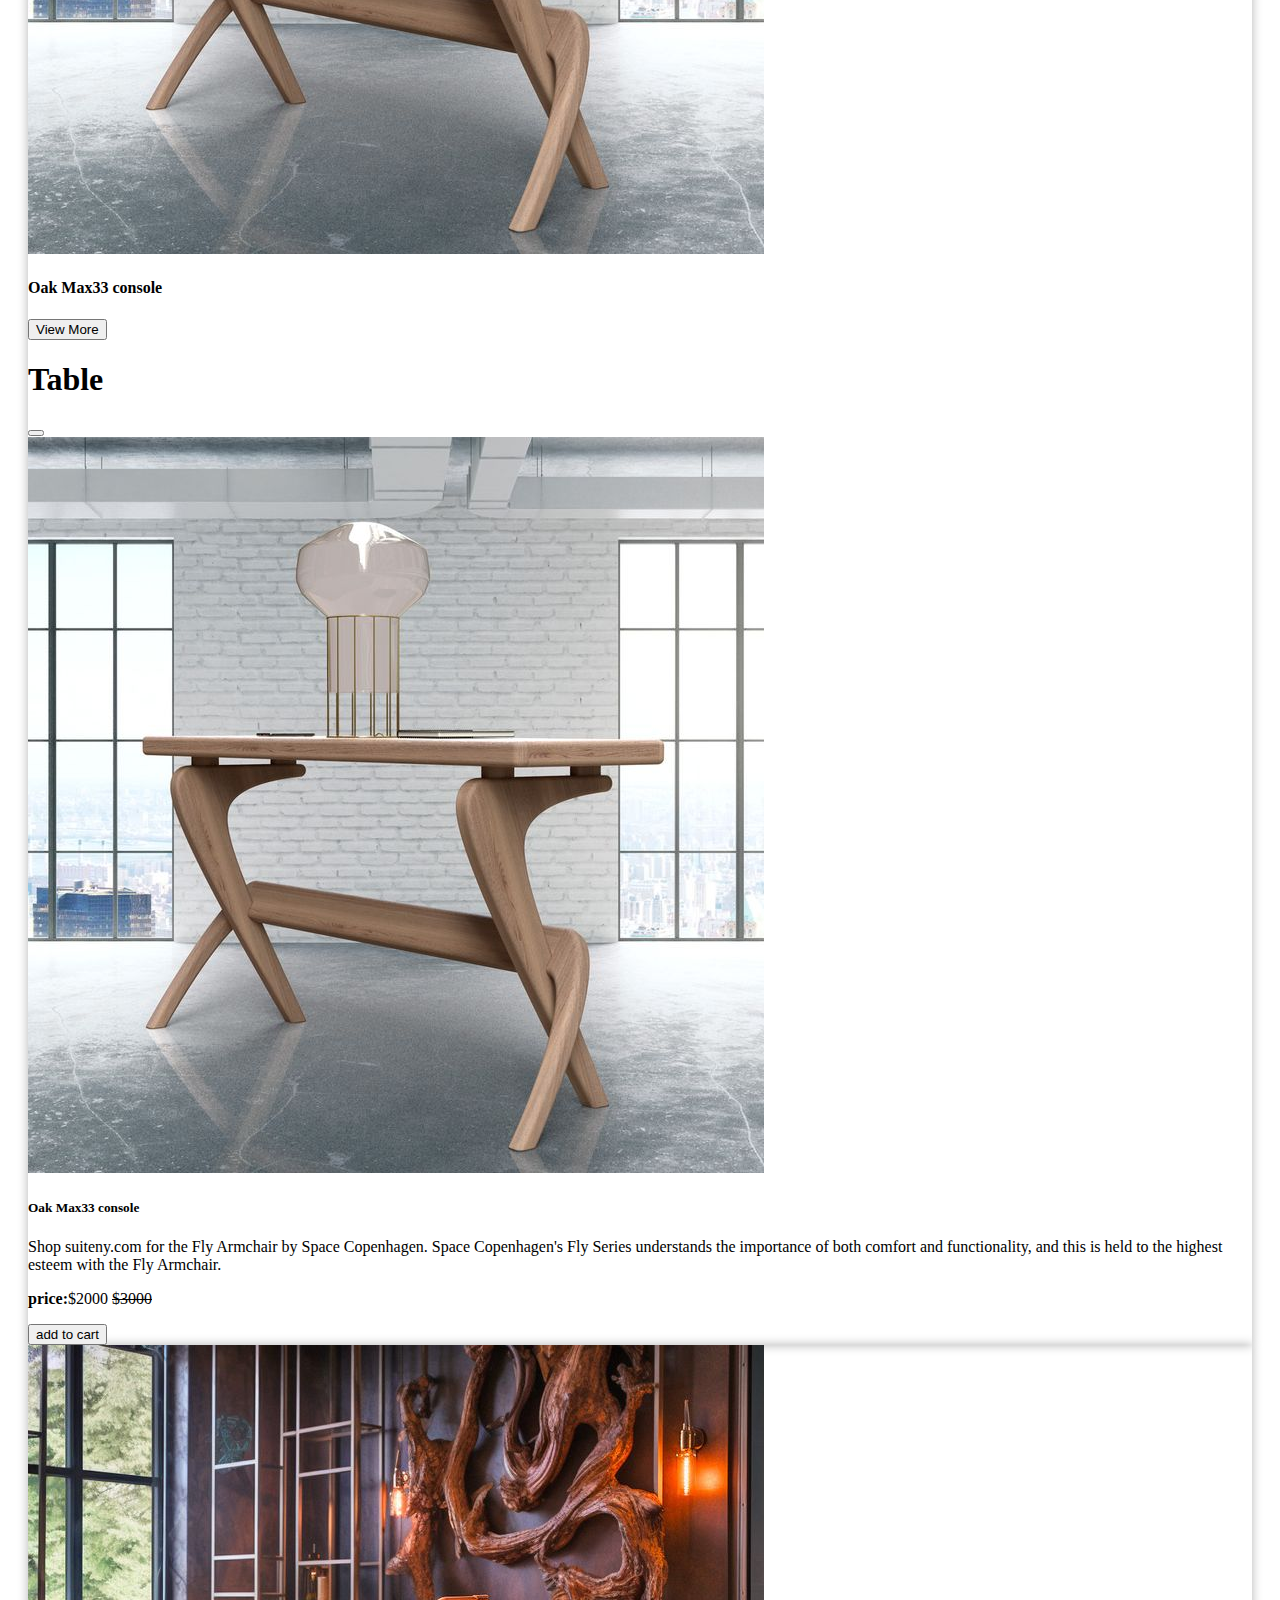
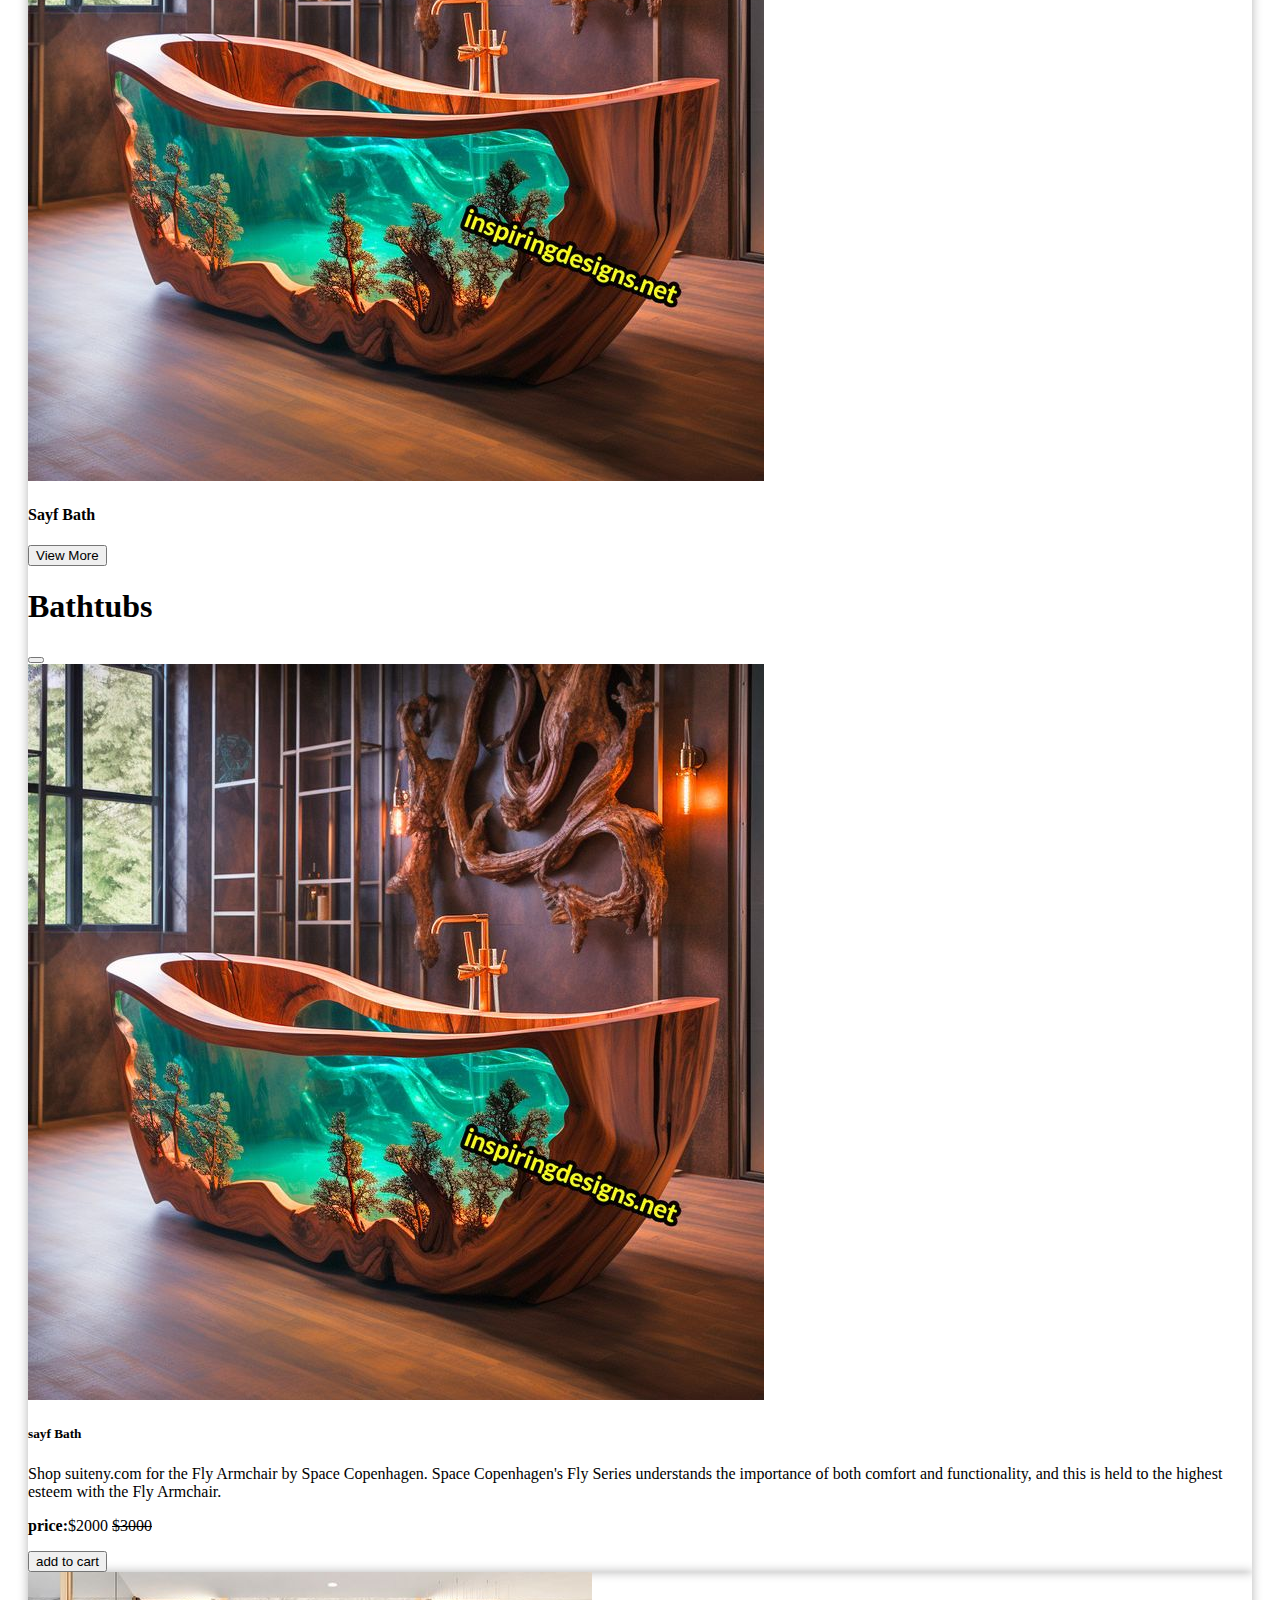
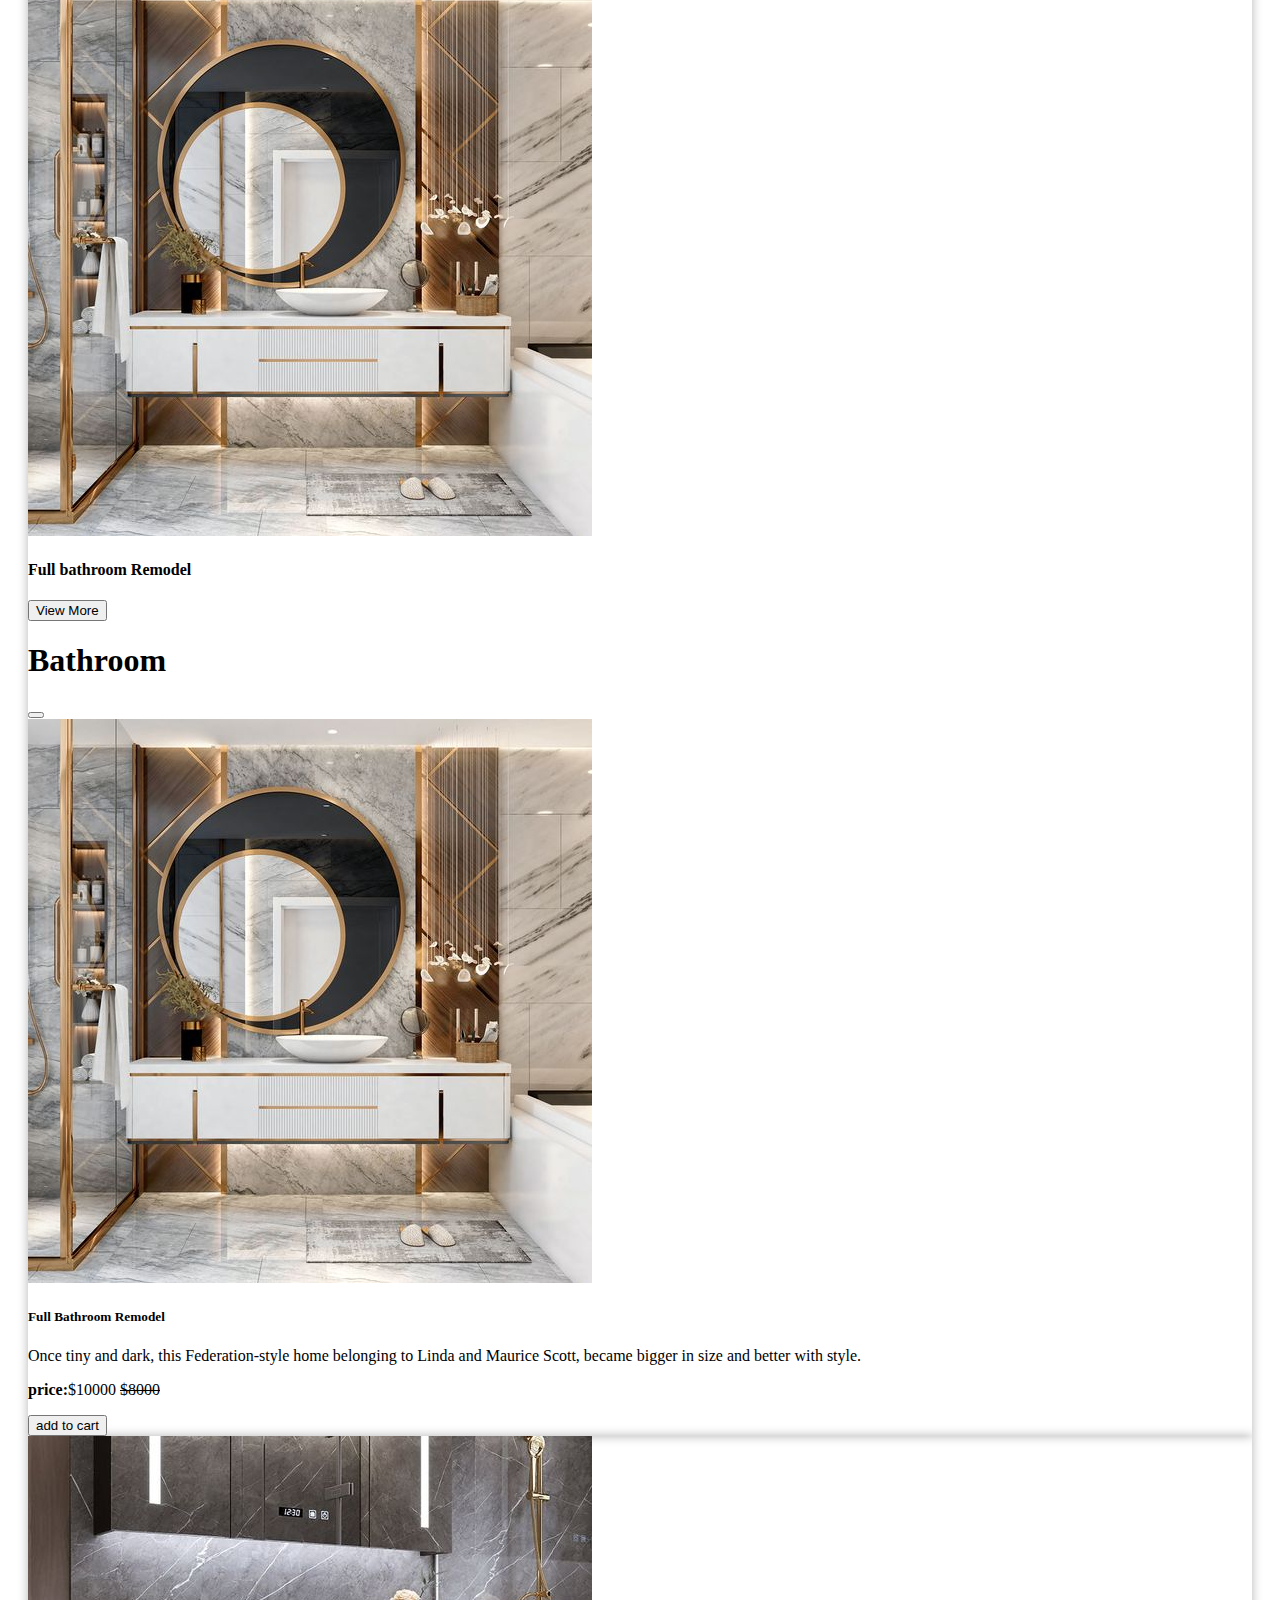
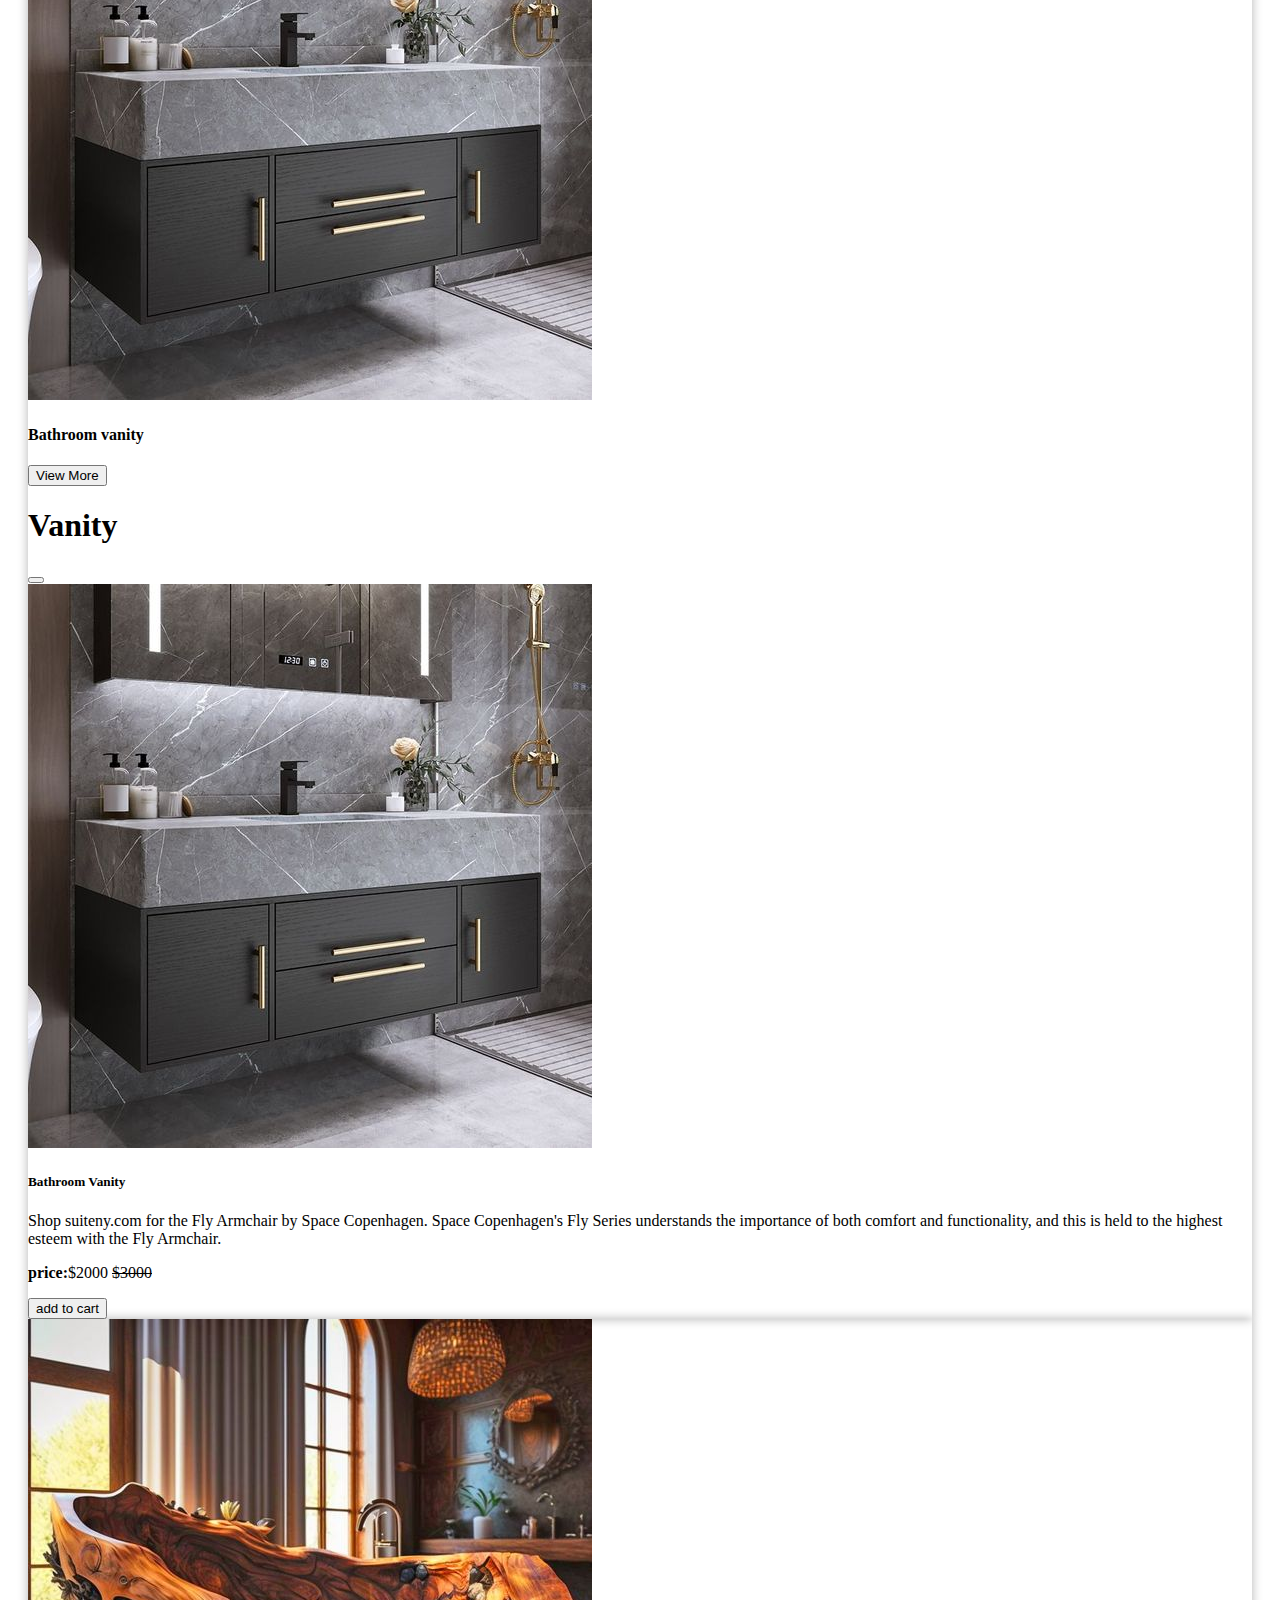
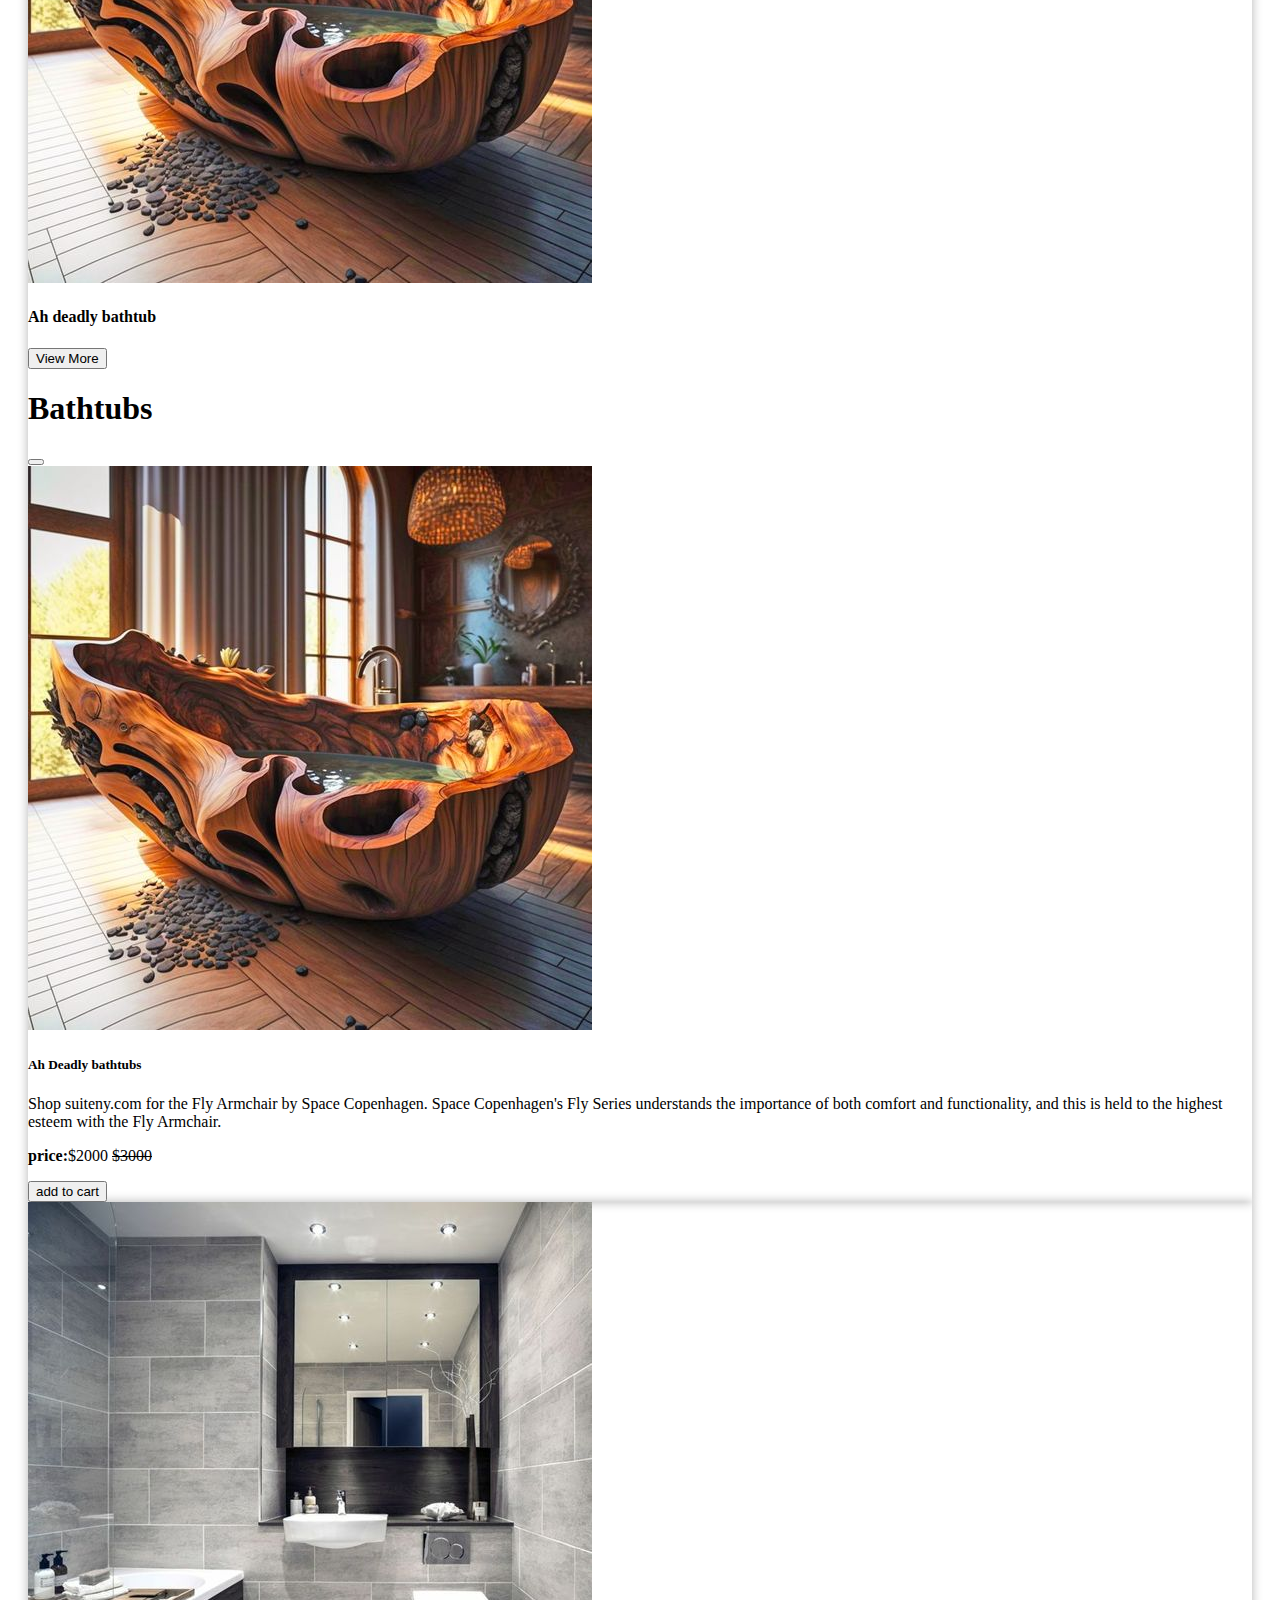
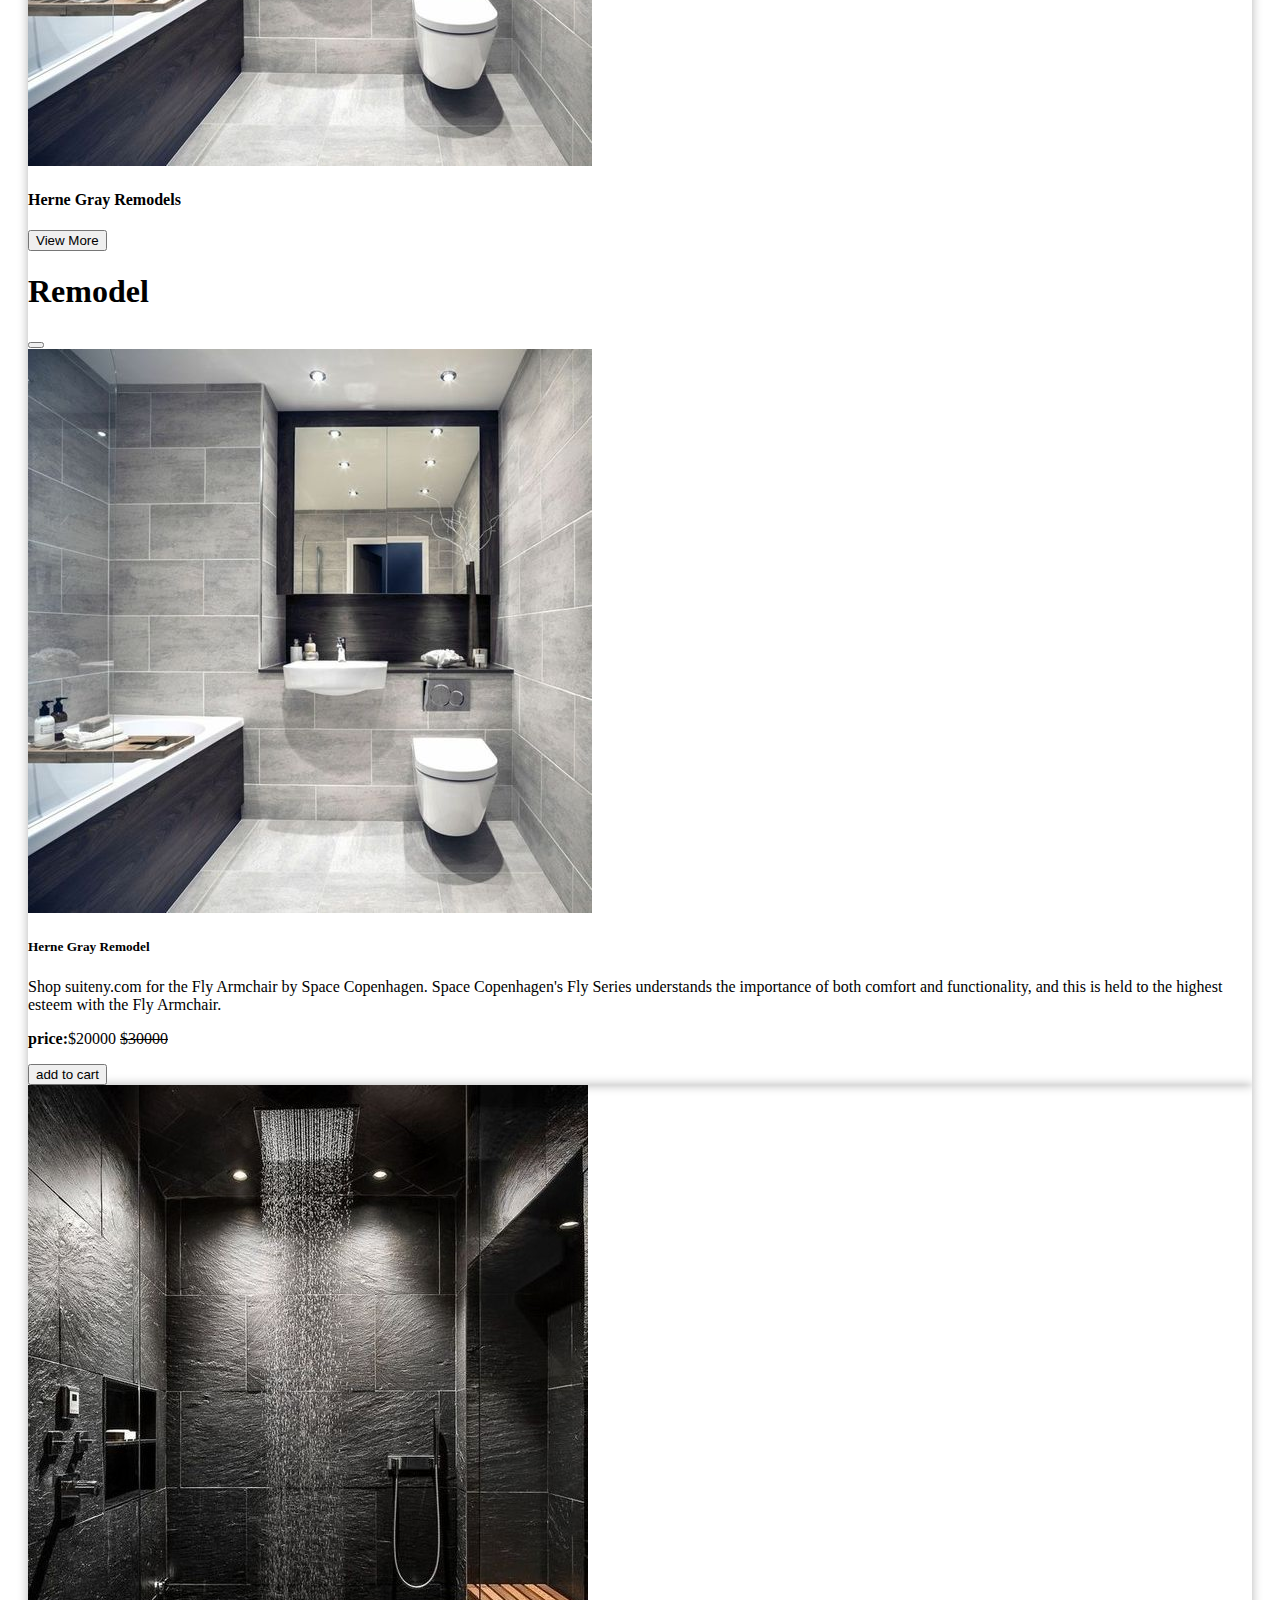
<file: gallery.html>
<!DOCTYPE html>
<html lang="en">
<head>
<meta charset="UTF-8">
<meta name="viewport" content="width=device-width, initial-scale=1.0">
<link rel="shortcut icon" href="static/images/LOGO.png" type="image/x-icon">
<link rel="stylesheet" href="static/css/gallery.css">
<link rel="stylesheet" href="https://cdnjs.cloudflare.com/ajax/libs/font-awesome/4.7.0/css/font-awesome.min.css">
<link href="https://cdn.jsdelivr.net/npm/bootstrap@5.3.2/dist/css/bootstrap.min.css" rel="stylesheet" integrity="sha384-T3c6CoIi6uLrA9TneNEoa7RxnatzjcDSCmG1MXxSR1GAsXEV/Dwwykc2MPK8M2HN" crossorigin="anonymous">
<title>Sayf Furnitures</title>
</head>
<body>
    <!--nav-->
    <nav class="navbar navbar-dark fixed-top " style="opacity: 0.95;">
        <div class="container-fluid">
          <a class="navbar-brand fs-4" href="#">Sayf Furnitures</a>
          <button class="navbar-toggler" type="button" data-bs-toggle="offcanvas" data-bs-target="#offcanvasDarkNavbar" aria-controls="offcanvasDarkNavbar" aria-label="Toggle navigation">
            <span class="navbar-toggler-icon"></span>
          </button>
          <div class="offcanvas offcanvas-end text-bg-dark" tabindex="-1" id="offcanvasDarkNavbar" aria-labelledby="offcanvasDarkNavbarLabel">
            <div class="offcanvas-header">
              <h5 class="offcanvas-title" id="offcanvasDarkNavbarLabel">Sayf Furnitures</h5>
              <button type="button" class="btn-close btn-close-white" data-bs-dismiss="offcanvas" aria-label="Close"></button>
            </div>
            <div class="offcanvas-body" style="background-color: rgb(88, 81, 69);">
                <ul class="navbar-nav justify-content-center flex-grow-1 fs-4 text-center">
                  <li class="nav-item border-bottom my-3">
                    <a class="nav-link active" aria-current="page" href="index.html">Home</a>
                  </li>
                  <li class="nav-item border-bottom my-3">
                    <a class="nav-link" href="gallery.html">Gallery</a>
                  </li>
                  <li class="nav-item border-bottom my-3">
                      <a class="nav-link" href="contact.html">Contact</a>
                    </li>
                  <li class="nav-item border-bottom my-3">
                  <a class="nav-link" href="about.html">About us</a>
                  </li>
                  <li class="nav-item border-bottom my-3">
                    <a class="nav-link" href="cart.html">Cart</a>
                  </li>
                    <li class="nav-item border-bottom my-3">
                      <a class="nav-link" href="login.html">Login</a>
                    </li>
                </ul>
                <div class="justify-content-center text-center my-5">
                  <img src="static/images/LOGO.png" style="width: 150px;height: 150px;" alt="">
                </div>
              </div>
          </div>
        </div>
      </nav>
    <!-- nav-end -->
      
    <div id="carousel">
        <div class="col-md-12">
            <div class="text-center text-light">
                <h1 style="font-family: 'Lucida Sans', 'Lucida Sans Regular', 'Lucida Grande', 'Lucida Sans Unicode', Geneva, Verdana, sans-serif;">GALLERY</h1>
            </div>
        </div>
        <div class="marquee-container">
            <div class="marquee-content">
            <img src="static/images/gallery/pexels-photo-1454806.webp"  alt>
            <img src="static/images/gallery/pexels-photo-1571457.webp"  alt>
            <img src="static/images/gallery/pexels-photo-271795.jpeg"  alt>
            <img src="static/images/gallery/pexels-photo-439227.webp"  alt>
            <img src="static/images/gallery/pexels-photo-2062426.jpeg"  alt>
            <img src="static/images/gallery/pexels-photo-1454804.webp"  alt>
            <img src="static/images/gallery/pexels-photo-237371.jpeg"  alt>
            </div>
        </div>
    </div>

    <div class="container-fluid">
        <div class="col-md-12">
            <div class="text text-center">
                <h2 class="my-4">Featured Categories</h2>
            </div>
        </div>
        
        <div class="col-md-12">
            <nav-gallery>
                <div class="nav nav-tabs justify-content-center" id="nav-tab" role="tablist">
                  <button class="nav-link active text-secondary" id="nav-home-tab" data-bs-toggle="tab" data-bs-target="#nav-home" type="button" role="tab" aria-controls="nav-Livingroom" aria-selected="true">Livingroom</button>
                  <button class="nav-link text-secondary" id="nav-profile-tab" data-bs-toggle="tab" data-bs-target="#nav-profile" type="button" role="tab" aria-controls="nav-Bedrrom" aria-selected="false">Bathroom</button>
                  <button class="nav-link text-secondary" id="nav-contact-tab" data-bs-toggle="tab" data-bs-target="#nav-contact" type="button" role="tab" aria-controls="nav-Kitchen" aria-selected="false">Kitchen</button>
                  <button class="nav-link text-secondary" id="nav-about-tab" data-bs-toggle="tab" data-bs-target="#nav-about" type="button" role="tab" aria-controls="nav-bathroom" aria-selected="false">Bedroom</button>
                </div>
              </nav>
              <div class="tab-content" id="nav-tabContent">
                <div class="tab-pane fade show active pt-3" id="nav-home" role="tabpanel" aria-labelledby="nav-home-tab" tabindex="0">
                    <div class="col-sm-12"> 
                        <div class="row justify-content-center">
                            <div class="image col-sm-3 bg-light p-3 rounded mb-4">
                                <div class="col-sm-12">
                                    <img src="static/images/chair1.jpg" class="w-100 rounded" alt="">
                                    <br>
                                    <h4 class="mt-3"> <strong>Fly ArmChair</strong></h4>
                                                                            <!-- Button trigger modal -->
                                        <button type="button" class="btn btn-warning my-2" data-bs-toggle="modal" data-bs-target="#exampleModal">
                                        View More
                                        </button>
                                        <!-- Modal -->
                                        <div class="modal fade" id="exampleModal" tabindex="-1" aria-labelledby="exampleModalLabel" aria-hidden="true">
                                            <div class="modal-dialog">
                                            <div class="modal-content">
                                                <div class="modal-header">
                                                <h1 class="modal-title fs-5" id="exampleModalLabel">chair</h1>
                                                <button type="button" class="btn-close" data-bs-dismiss="modal" aria-label="Close"></button>
                                                </div>
                                                <div class="modal-body">
                                                    <div class="col-sm-12">
                                                        <img src="static/images/chair1.jpg" class="w-100 rounded" alt="">
                                                        <div class="text">
                                                            <div class="col-sm-12">
                                                                <h5>FLY ARM CHAIR</h5>
                                                                <P class="fs-5">Shop suiteny.com for the Fly Armchair by Space Copenhagen. Space Copenhagen's Fly Series understands the importance of both comfort and functionality, and this is held to the highest esteem with the Fly Armchair. </P>
                                                                <p><strong>price:</strong>$2000 <strike>$3000</strike></p>
                                                            </div>
                                                        </div>
                                                    </div>
                                                </div>
                                                <div class="modal-footer">
                                                <button onclick="showAlert()" type="button" class="btn btn-primary">add to cart</button>
                                                </div>
                                            </div>
                                            </div>
                                        </div>
                                    </button>
                                </div>
                            </div>

                            <div class="image col-sm-3 bg-light p-2 rounded mb-4">
                                <div class="col-sm-12">
                                    <img src="static/images/chair 2.jpg" class="w-100 rounded" alt="">
                                    <br>
                                    <h4 class="mt-3"> <strong> Contemporary Architect</strong></h4>
                                                                            <!-- Button trigger modal -->
                                        <button type="button" class="btn btn-warning my-2" data-bs-toggle="modal" data-bs-target="#exampleModal2">
                                        View More
                                        </button>
                                        <!-- Modal -->
                                        <div class="modal fade" id="exampleModal2" tabindex="-1" aria-labelledby="exampleModalLabel" aria-hidden="true">
                                            <div class="modal-dialog">
                                            <div class="modal-content">
                                                <div class="modal-header">
                                                <h1 class="modal-title fs-5" id="exampleModalLabel">chair</h1>
                                                <button type="button" class="btn-close" data-bs-dismiss="modal" aria-label="Close"></button>
                                                </div>
                                                <div class="modal-body">
                                                    <div class="col-sm-12">
                                                        <img src="static/images/chair 2.jpg" class="w-100 rounded" alt="">
                                                        <div class="text">
                                                            <div class="col-sm-12">
                                                                <h5>Contemporary Architect</h5>
                                                                <P class="fs-5">Once tiny and dark, this Federation-style home belonging to Linda and Maurice Scott, became bigger in size and better with style.</P>
                                                                <p><strong>price:</strong>$2000 <strike>$3000</strike></p>
                                                            </div>
                                                        </div>
                                                    </div>
                                                </div>
                                                <div class="modal-footer">
                                                <button onclick="showAlert()" type="button" class="btn btn-primary">add to cart</button>
                                                </div>
                                            </div>
                                            </div>
                                        </div>
                                    </button>
                                </div>
                            </div>

                            <div class="image col-sm-3 bg-light p-2 rounded mb-4">
                                <div class="col-sm-12">
                                    <img src="static/images/TABLE 1.jpg" class="w-100 rounded" alt="">
                                    <br>
                                    <h4 class="mt-3"> <strong> Clara Round coffee table </strong></h4>
                                                                            <!-- Button trigger modal -->
                                        <button type="button" class="btn btn-warning my-2" data-bs-toggle="modal" data-bs-target="#exampleModal3">
                                        View More
                                        </button>
                                        <!-- Modal -->
                                        <div class="modal fade" id="exampleModal3" tabindex="-1" aria-labelledby="exampleModalLabel" aria-hidden="true">
                                            <div class="modal-dialog">
                                            <div class="modal-content">
                                                <div class="modal-header">
                                                <h1 class="modal-title fs-5" id="exampleModalLabel">Table</h1>
                                                <button type="button" class="btn-close" data-bs-dismiss="modal" aria-label="Close"></button>
                                                </div>
                                                <div class="modal-body">
                                                    <div class="col-sm-12">
                                                        <img src="static/images/TABLE 1.jpg" class="w-100 rounded" alt="">
                                                        <div class="text">
                                                            <div class="col-sm-12">
                                                                <h5>Clara Round Cofee table </h5>
                                                                <P class="fs-5">Shop suiteny.com for the Fly Armchair by Space Copenhagen. Space Copenhagen's Fly Series understands the importance of both comfort and functionality, and this is held to the highest esteem with the Fly Armchair. </P>
                                                                <p><strong>price:</strong>$2000 <strike>$3000</strike></p>
                                                            </div>
                                                        </div>
                                                    </div>
                                                </div>
                                                <div class="modal-footer">
                                                <button onclick="showAlert()" type="button" class="btn btn-primary">add to cart</button>
                                                </div>
                                            </div>
                                            </div>
                                        </div>
                                    </button>
                                </div>
                            </div>

                            <div class="image col-sm-3 bg-light p-2 rounded mb-4">
                                <div class="col-sm-12">
                                    <img src="static/images/table 2.jpg" class="w-100 rounded" alt="">
                                    <br>
                                    <h4 class="mt-3"> <strong> Vintage Table</strong></h4>
                                                                            <!-- Button trigger modal -->
                                        <button type="button" class="btn btn-warning my-2" data-bs-toggle="modal" data-bs-target="#exampleModal4">
                                        View More
                                        </button>
                                        <!-- Modal -->
                                        <div class="modal fade" id="exampleModal4" tabindex="-1" aria-labelledby="exampleModalLabel" aria-hidden="true">
                                            <div class="modal-dialog">
                                            <div class="modal-content">
                                                <div class="modal-header">
                                                <h1 class="modal-title fs-5" id="exampleModalLabel">Table</h1>
                                                <button type="button" class="btn-close" data-bs-dismiss="modal" aria-label="Close"></button>
                                                </div>
                                                <div class="modal-body">
                                                    <div class="col-sm-12">
                                                        <img src="static/images/table 2.jpg" class="w-100 rounded" alt="">
                                                        <div class="text">
                                                            <div class="col-sm-12">
                                                                <h5>Vintage Table</h5>
                                                                <P class="fs-5">Shop suiteny.com for the Fly Armchair by Space Copenhagen. Space Copenhagen's Fly Series understands the importance of both comfort and functionality, and this is held to the highest esteem with the Fly Armchair. </P>
                                                                <p><strong>price:</strong>$2000 <strike>$3000</strike></p>
                                                            </div>
                                                        </div>
                                                    </div>
                                                </div>
                                                <div class="modal-footer">
                                                <button onclick="showAlert()" type="button" class="btn btn-primary">add to cart</button>
                                                </div>
                                            </div>
                                            </div>
                                        </div>
                                    </button>
                                </div>
                            </div>

                            <div class="image col-sm-3 bg-light p-2 rounded mb-4">
                                <div class="col-sm-12">
                                    <img src="static/images/chair5.jpg" class="w-100 rounded" alt="">
                                    <br>
                                    <h4 class="mt-3"> <strong>Modern Sofa</strong></h4>
                                                                            <!-- Button trigger modal -->
                                        <button type="button" class="btn btn-warning my-2" data-bs-toggle="modal" data-bs-target="#exampleModal5">
                                        View More
                                        </button>
                                        <!-- Modal -->
                                        <div class="modal fade" id="exampleModal5" tabindex="-1" aria-labelledby="exampleModalLabel" aria-hidden="true">
                                            <div class="modal-dialog">
                                            <div class="modal-content">
                                                <div class="modal-header">
                                                <h1 class="modal-title fs-5" id="exampleModalLabel">couch</h1>
                                                <button type="button" class="btn-close" data-bs-dismiss="modal" aria-label="Close"></button>
                                                </div>
                                                <div class="modal-body">
                                                    <div class="col-sm-12">
                                                        <img src="static/images/chair5.jpg" class="w-100 rounded" alt="">
                                                        <div class="text">
                                                            <div class="col-sm-12">
                                                                <h5>Modern Sofa</h5>
                                                                <P class="fs-5">Shop suiteny.com for the Fly Armchair by Space Copenhagen. Space Copenhagen's Fly Series understands the importance of both comfort and functionality, and this is held to the highest esteem with the Fly Armchair. </P>
                                                                <p><strong>price:</strong>$2000 <strike>$3000</strike></p>
                                                            </div>
                                                        </div>
                                                    </div>
                                                </div>
                                                <div class="modal-footer">
                                                <button onclick="showAlert()" type="button" class="btn btn-primary">add to cart</button>
                                                </div>
                                            </div>
                                            </div>
                                        </div>
                                    </button>
                                </div>
                            </div>

                            <div class="image col-sm-3 bg-light p-2 rounded mb-4">
                                <div class="col-sm-12">
                                    <img src="static/images/table 3.jpg" class="w-100 rounded" alt="">
                                    <br>
                                    <h4 class="mt-3"> <strong> Oak Max33 console</strong></h4>
                                                                            <!-- Button trigger modal -->
                                        <button type="button" class="btn btn-warning my-2" data-bs-toggle="modal" data-bs-target="#exampleModal6">
                                        View More
                                        </button>
                                        <!-- Modal -->
                                        <div class="modal fade" id="exampleModal6" tabindex="-1" aria-labelledby="exampleModalLabel" aria-hidden="true">
                                            <div class="modal-dialog">
                                            <div class="modal-content">
                                                <div class="modal-header">
                                                <h1 class="modal-title fs-5" id="exampleModalLabel">Table</h1>
                                                <button type="button" class="btn-close" data-bs-dismiss="modal" aria-label="Close"></button>
                                                </div>
                                                <div class="modal-body">
                                                    <div class="col-sm-12">
                                                        <img src="static/images/table 3.jpg" class="w-100 rounded" alt="">
                                                        <div class="text">
                                                            <div class="col-sm-12">
                                                                <h5>Oak Max33 console</h5>
                                                                <P class="fs-5">Shop suiteny.com for the Fly Armchair by Space Copenhagen. Space Copenhagen's Fly Series understands the importance of both comfort and functionality, and this is held to the highest esteem with the Fly Armchair. </P>
                                                                <p><strong>price:</strong>$2000 <strike>$3000</strike></p>
                                                            </div>
                                                        </div>
                                                    </div>
                                                </div>
                                                <div class="modal-footer">
                                                <button onclick="showAlert()" type="button" class="btn btn-primary">add to cart</button>
                                                </div>
                                            </div>
                                            </div>
                                        </div>
                                    </button>
                                </div>
                            </div>
                        </div>
                    </div>
                </div>


                <div class="tab-pane fade pt-3" id="nav-profile" role="tabpanel" aria-labelledby="nav-profile-tab" tabindex="0">
                    <div class="col-sm-12"> 
                        <div class="row justify-content-center">
                            <div class="image col-sm-3 bg-light p-3 rounded mb-4">
                                <div class="col-sm-12">
                                    <img src="static/images/bath 1.jpg" class="w-100 rounded" alt="">
                                    <br>
                                    <h4 class="mt-3"> <strong> Sayf Bath</strong></h4>
                                                                            <!-- Button trigger modal -->
                                        <button type="button" class="btn btn-warning my-2" data-bs-toggle="modal" data-bs-target="#exampleModal7">
                                        View More
                                        </button>
                                        <!-- Modal -->
                                        <div class="modal fade" id="exampleModal7" tabindex="-1" aria-labelledby="exampleModalLabel" aria-hidden="true">
                                            <div class="modal-dialog">
                                            <div class="modal-content">
                                                <div class="modal-header">
                                                <h1 class="modal-title fs-5" id="exampleModalLabel">Bathtubs</h1>
                                                <button type="button" class="btn-close" data-bs-dismiss="modal" aria-label="Close"></button>
                                                </div>
                                                <div class="modal-body">
                                                    <div class="col-sm-12">
                                                        <img src="static/images/bath 1.jpg" class="w-100 rounded" alt="">
                                                        <div class="text">
                                                            <div class="col-sm-12">
                                                                <h5>sayf Bath</h5>
                                                                <P class="fs-5">Shop suiteny.com for the Fly Armchair by Space Copenhagen. Space Copenhagen's Fly Series understands the importance of both comfort and functionality, and this is held to the highest esteem with the Fly Armchair. </P>
                                                                <p><strong>price:</strong>$2000 <strike>$3000</strike></p>
                                                            </div>
                                                        </div>
                                                    </div>
                                                </div>
                                                <div class="modal-footer">
                                                <button onclick="showAlert()" type="button" class="btn btn-primary">add to cart</button>
                                                </div>
                                            </div>
                                            </div>
                                        </div>
                                    </button>
                                </div>
                            </div>

                            <div class="image col-sm-3 bg-light p-2 rounded mb-4">
                                <div class="col-sm-12">
                                    <img src="static/images/bathroom.jpg" class="w-100 rounded" alt="">
                                    <br>
                                    <h4 class="mt-3"> <strong> Full bathroom Remodel</strong></h4>
                                                                            <!-- Button trigger modal -->
                                        <button type="button" class="btn btn-warning my-2" data-bs-toggle="modal" data-bs-target="#exampleModal8">
                                        View More
                                        </button>
                                        <!-- Modal -->
                                        <div class="modal fade" id="exampleModal8" tabindex="-1" aria-labelledby="exampleModalLabel" aria-hidden="true">
                                            <div class="modal-dialog">
                                            <div class="modal-content">
                                                <div class="modal-header">
                                                <h1 class="modal-title fs-5" id="exampleModalLabel">Bathroom</h1>
                                                <button type="button" class="btn-close" data-bs-dismiss="modal" aria-label="Close"></button>
                                                </div>
                                                <div class="modal-body">
                                                    <div class="col-sm-12">
                                                        <img src="static/images/bathroom.jpg" class="w-100 rounded" alt="">
                                                        <div class="text">
                                                            <div class="col-sm-12">
                                                                <h5>Full Bathroom Remodel</h5>
                                                                <P class="fs-5">Once tiny and dark, this Federation-style home belonging to Linda and Maurice Scott, became bigger in size and better with style.</P>
                                                                <p><strong>price:</strong>$10000 <strike>$8000</strike></p>
                                                            </div>
                                                        </div>
                                                    </div>
                                                </div>
                                                <div class="modal-footer">
                                                <button onclick="showAlert()" type="button" class="btn btn-primary">add to cart</button>
                                                </div>
                                            </div>
                                            </div>
                                        </div>
                                    </button>
                                </div>
                            </div>

                            <div class="image col-sm-3 bg-light p-2 rounded mb-4">
                                <div class="col-sm-12">
                                    <img src="static/images/bathroom vanity.jpg" class="w-100 rounded" alt="">
                                    <br>
                                    <h4 class="mt-3"> <strong> Bathroom vanity </strong></h4>
                                                                            <!-- Button trigger modal -->
                                        <button type="button" class="btn btn-warning my-2" data-bs-toggle="modal" data-bs-target="#exampleModal9">
                                        View More
                                        </button>
                                        <!-- Modal -->
                                        <div class="modal fade" id="exampleModal9" tabindex="-1" aria-labelledby="exampleModalLabel" aria-hidden="true">
                                            <div class="modal-dialog">
                                            <div class="modal-content">
                                                <div class="modal-header">
                                                <h1 class="modal-title fs-5" id="exampleModalLabel">Vanity</h1>
                                                <button type="button" class="btn-close" data-bs-dismiss="modal" aria-label="Close"></button>
                                                </div>
                                                <div class="modal-body">
                                                    <div class="col-sm-12">
                                                        <img src="static/images/bathroom vanity.jpg" class="w-100 rounded" alt="">
                                                        <div class="text">
                                                            <div class="col-sm-12">
                                                                <h5>Bathroom Vanity</h5>
                                                                <P class="fs-5">Shop suiteny.com for the Fly Armchair by Space Copenhagen. Space Copenhagen's Fly Series understands the importance of both comfort and functionality, and this is held to the highest esteem with the Fly Armchair. </P>
                                                                <p><strong>price:</strong>$2000 <strike>$3000</strike></p>
                                                            </div>
                                                        </div>
                                                    </div>
                                                </div>
                                                <div class="modal-footer">
                                                <button onclick="showAlert()" type="button" class="btn btn-primary">add to cart</button>
                                                </div>
                                            </div>
                                            </div>
                                        </div>
                                    </button>
                                </div>
                            </div>

                            <div class="image col-sm-3 bg-light p-2 rounded mb-4">
                                <div class="col-sm-12">
                                    <img src="static/images/bath 6.jpg" class="w-100 rounded" alt="">
                                    <br>
                                    <h4 class="mt-3"> <strong> Ah deadly bathtub</strong></h4>
                                                                            <!-- Button trigger modal -->
                                        <button type="button" class="btn btn-warning my-2" data-bs-toggle="modal" data-bs-target="#exampleModal10">
                                        View More
                                        </button>
                                        <!-- Modal -->
                                        <div class="modal fade" id="exampleModal10" tabindex="-1" aria-labelledby="exampleModalLabel" aria-hidden="true">
                                            <div class="modal-dialog">
                                            <div class="modal-content">
                                                <div class="modal-header">
                                                <h1 class="modal-title fs-5" id="exampleModalLabel">Bathtubs</h1>
                                                <button type="button" class="btn-close" data-bs-dismiss="modal" aria-label="Close"></button>
                                                </div>
                                                <div class="modal-body">
                                                    <div class="col-sm-12">
                                                        <img src="static/images/bath 6.jpg" class="w-100 rounded" alt="">
                                                        <div class="text">
                                                            <div class="col-sm-12">
                                                                <h5>Ah Deadly bathtubs</h5>
                                                                <P class="fs-5">Shop suiteny.com for the Fly Armchair by Space Copenhagen. Space Copenhagen's Fly Series understands the importance of both comfort and functionality, and this is held to the highest esteem with the Fly Armchair. </P>
                                                                <p><strong>price:</strong>$2000 <strike>$3000</strike></p>
                                                            </div>
                                                        </div>
                                                    </div>
                                                </div>
                                                <div class="modal-footer">
                                                <button onclick="showAlert()" type="button" class="btn btn-primary">add to cart</button>
                                                </div>
                                            </div>
                                            </div>
                                        </div>
                                    </button>
                                </div>
                            </div>

                            <div class="image col-sm-3 bg-light p-2 rounded mb-4">
                                <div class="col-sm-12">
                                    <img src="static/images/modern bath.jpg" class="w-100 rounded" alt="">
                                    <br>
                                    <h4 class="mt-3"> <strong>Herne Gray Remodels</strong></h4>
                                                                            <!-- Button trigger modal -->
                                        <button type="button" class="btn btn-warning my-2" data-bs-toggle="modal" data-bs-target="#exampleModal11">
                                        View More
                                        </button>
                                        <!-- Modal -->
                                        <div class="modal fade" id="exampleModal11" tabindex="-1" aria-labelledby="exampleModalLabel" aria-hidden="true">
                                            <div class="modal-dialog">
                                            <div class="modal-content">
                                                <div class="modal-header">
                                                <h1 class="modal-title fs-5" id="exampleModalLabel">Remodel</h1>
                                                <button type="button" class="btn-close" data-bs-dismiss="modal" aria-label="Close"></button>
                                                </div>
                                                <div class="modal-body">
                                                    <div class="col-sm-12">
                                                        <img src="static/images/modern bath.jpg" class="w-100 rounded" alt="">
                                                        <div class="text">
                                                            <div class="col-sm-12">
                                                                <h5>Herne Gray Remodel</h5>
                                                                <P class="fs-5">Shop suiteny.com for the Fly Armchair by Space Copenhagen. Space Copenhagen's Fly Series understands the importance of both comfort and functionality, and this is held to the highest esteem with the Fly Armchair. </P>
                                                                <p><strong>price:</strong>$20000 <strike>$30000</strike></p>
                                                            </div>
                                                        </div>
                                                    </div>
                                                </div>
                                                <div class="modal-footer">
                                                <button onclick="showAlert()" type="button" class="btn btn-primary">add to cart</button>
                                                </div>
                                            </div>
                                            </div>
                                        </div>
                                    </button>
                                </div>
                            </div>

                            <div class="image col-sm-3 bg-light p-2 rounded mb-4">
                                <div class="col-sm-12">
                                    <img src="static/images/sayf bath.jpg" class="w-100 rounded" alt="">
                                    <br>
                                    <h4 class="mt-3"> <strong>Black Waterfall Shower</strong></h4>
                                                                            <!-- Button trigger modal -->
                                        <button type="button" class="btn btn-warning my-2" data-bs-toggle="modal" data-bs-target="#exampleModal12">
                                        View More
                                        </button>
                                        <!-- Modal -->
                                        <div class="modal fade" id="exampleModal12" tabindex="-1" aria-labelledby="exampleModalLabel" aria-hidden="true">
                                            <div class="modal-dialog">
                                            <div class="modal-content">
                                                <div class="modal-header">
                                                <h1 class="modal-title fs-5" id="exampleModalLabel">Remodel</h1>
                                                <button type="button" class="btn-close" data-bs-dismiss="modal" aria-label="Close"></button>
                                                </div>
                                                <div class="modal-body">
                                                    <div class="col-sm-12">
                                                        <img src="static/images/sayf bath.jpg" class="w-100 rounded" alt="">
                                                        <div class="text">
                                                            <div class="col-sm-12">
                                                                <h5>Black Waterfall Shower</h5>
                                                                <P class="fs-5">Shop suiteny.com for the Fly Armchair by Space Copenhagen. Space Copenhagen's Fly Series understands the importance of both comfort and functionality, and this is held to the highest esteem with the Fly Armchair. </P>
                                                                <p><strong>price:</strong>$2000 <strike>$3000</strike></p>
                                                            </div>
                                                        </div>
                                                    </div>
                                                </div>
                                                <div class="modal-footer">
                                                <button onclick="showAlert()" type="button" class="btn btn-primary">add to cart</button>
                                                </div>
                                            </div>
                                            </div>
                                        </div>
                                    </button>
                                </div>
                            </div>
                        </div>
                    </div> 
                </div>


                
                <div class="tab-pane fade pt-3" id="nav-contact" role="tabpanel" aria-labelledby="nav-contact-tab" tabindex="0">
                    <div class="col-sm-12"> 
                        <div class="row justify-content-center">
                            <div class="image col-sm-3 bg-light p-3 rounded mb-4">
                                <div class="col-sm-12">
                                    <img src="static/images/cabinet 2.jpg" class="w-100 rounded" alt="">
                                    <br>
                                    <h4 class="mt-3"> <strong> Oak Max33 cabinet</strong></h4>
                                                                            <!-- Button trigger modal -->
                                        <button type="button" class="btn btn-warning my-2" data-bs-toggle="modal" data-bs-target="#exampleModal13">
                                        View More
                                        </button>
                                        <!-- Modal -->
                                        <div class="modal fade" id="exampleModal13" tabindex="-1" aria-labelledby="exampleModalLabel" aria-hidden="true">
                                            <div class="modal-dialog">
                                            <div class="modal-content">
                                                <div class="modal-header">
                                                <h1 class="modal-title fs-5" id="exampleModalLabel">cabinets</h1>
                                                <button type="button" class="btn-close" data-bs-dismiss="modal" aria-label="Close"></button>
                                                </div>
                                                <div class="modal-body">
                                                    <div class="col-sm-12">
                                                        <img src="static/images/cabinet 2.jpg" class="w-100 rounded" alt="">
                                                        <div class="text">
                                                            <div class="col-sm-12">
                                                                <h5>Oak Max33 cabinet</h5>
                                                                <P class="fs-5">Shop suiteny.com for the Fly Armchair by Space Copenhagen. Space Copenhagen's Fly Series understands the importance of both comfort and functionality, and this is held to the highest esteem with the Fly Armchair. </P>
                                                                <p><strong>price:</strong>$2000 <strike>$3000</strike></p>
                                                            </div>
                                                        </div>
                                                    </div>
                                                </div>
                                                <div class="modal-footer">
                                                <button onclick="showAlert()" type="button" class="btn btn-primary">add to cart</button>
                                                </div>
                                            </div>
                                            </div>
                                        </div>
                                    </button>
                                </div>
                            </div>

                            <div class="image col-sm-3 bg-light p-2 rounded mb-4">
                                <div class="col-sm-12">
                                    <img src="static/images/kith.jpg" class="w-100 rounded" alt="">
                                    <br>
                                    <h4 class="mt-3"> <strong> Modern Kitchen Remodel</strong></h4>
                                                                            <!-- Button trigger modal -->
                                        <button type="button" class="btn btn-warning my-2" data-bs-toggle="modal" data-bs-target="#exampleModal14">
                                        View More
                                        </button>
                                        <!-- Modal -->
                                        <div class="modal fade" id="exampleModal14" tabindex="-1" aria-labelledby="exampleModalLabel" aria-hidden="true">
                                            <div class="modal-dialog">
                                            <div class="modal-content">
                                                <div class="modal-header">
                                                <h1 class="modal-title fs-5" id="exampleModalLabel">Remodel</h1>
                                                <button type="button" class="btn-close" data-bs-dismiss="modal" aria-label="Close"></button>
                                                </div>
                                                <div class="modal-body">
                                                    <div class="col-sm-12">
                                                        <img src="static/images/kith.jpg" class="w-100 rounded" alt="">
                                                        <div class="text">
                                                            <div class="col-sm-12">
                                                                <h5>Modern Kitchen Remodel</h5>
                                                                <P class="fs-5">Once tiny and dark, this Federation-style home belonging to Linda and Maurice Scott, became bigger in size and better with style.</P>
                                                                <p><strong>price:</strong>$2000 <strike>$3000</strike></p>
                                                            </div>
                                                        </div>
                                                    </div>
                                                </div>
                                                <div class="modal-footer">
                                                <button onclick="showAlert()" type="button" class="btn btn-primary">add to cart</button>
                                                </div>
                                            </div>
                                            </div>
                                        </div>
                                    </button>
                                </div>
                            </div>

                            <div class="image col-sm-3 bg-light p-2 rounded mb-4">
                                <div class="col-sm-12">
                                    <img src="static/images/diniing.jpg" class="w-100 rounded" alt="">
                                    <br>
                                    <h4 class="mt-3"> <strong> Glam Gray </strong></h4>
                                                                            <!-- Button trigger modal -->
                                        <button type="button" class="btn btn-warning my-2" data-bs-toggle="modal" data-bs-target="#exampleModal15">
                                        View More
                                        </button>
                                        <!-- Modal -->
                                        <div class="modal fade" id="exampleModal15" tabindex="-1" aria-labelledby="exampleModalLabel" aria-hidden="true">
                                            <div class="modal-dialog">
                                            <div class="modal-content">
                                                <div class="modal-header">
                                                <h1 class="modal-title fs-5" id="exampleModalLabel">Dinning</h1>
                                                <button type="button" class="btn-close" data-bs-dismiss="modal" aria-label="Close"></button>
                                                </div>
                                                <div class="modal-body">
                                                    <div class="col-sm-12">
                                                        <img src="static/images/diniing.jpg" class="w-100 rounded" alt="">
                                                        <div class="text">
                                                            <div class="col-sm-12">
                                                                <h5>Glam Gray</h5>
                                                                <P class="fs-5">Shop suiteny.com for the Fly Armchair by Space Copenhagen. Space Copenhagen's Fly Series understands the importance of both comfort and functionality, and this is held to the highest esteem with the Fly Armchair. </P>
                                                                <p><strong>price:</strong>$2000 <strike>$3000</strike></p>
                                                            </div>
                                                        </div>
                                                    </div>
                                                </div>
                                                <div class="modal-footer">
                                                <button onclick="showAlert()" type="button" class="btn btn-primary">add to cart</button>
                                                </div>
                                            </div>
                                            </div>
                                        </div>
                                    </button>
                                </div>
                            </div>

                            <div class="image col-sm-3 bg-light p-2 rounded mb-4">
                                <div class="col-sm-12">
                                    <img src="static/images/kith2.jpg" class="w-100 rounded" alt="">
                                    <br>
                                    <h4 class="mt-3"> <strong> Nice One-Wall Kitchen</strong></h4>
                                                                            <!-- Button trigger modal -->
                                        <button type="button" class="btn btn-warning my-2" data-bs-toggle="modal" data-bs-target="#exampleModal16">
                                        View More
                                        </button>
                                        <!-- Modal -->
                                        <div class="modal fade" id="exampleModal16" tabindex="-1" aria-labelledby="exampleModalLabel" aria-hidden="true">
                                            <div class="modal-dialog">
                                            <div class="modal-content">
                                                <div class="modal-header">
                                                <h1 class="modal-title fs-5" id="exampleModalLabel">Remodel</h1>
                                                <button type="button" class="btn-close" data-bs-dismiss="modal" aria-label="Close"></button>
                                                </div>
                                                <div class="modal-body">
                                                    <div class="col-sm-12">
                                                        <img src="static/images/kith2.jpg" class="w-100 rounded" alt="">
                                                        <div class="text">
                                                            <div class="col-sm-12">
                                                                <h5>Nice One-Wall Kitchen</h5>
                                                                <P class="fs-5">Shop suiteny.com for the Fly Armchair by Space Copenhagen. Space Copenhagen's Fly Series understands the importance of both comfort and functionality, and this is held to the highest esteem with the Fly Armchair. </P>
                                                                <p><strong>price:</strong>$2000 <strike>$3000</strike></p>
                                                            </div>
                                                        </div>
                                                    </div>
                                                </div>
                                                <div class="modal-footer">
                                                <button onclick="showAlert()" type="button" class="btn btn-primary">add to cart</button>
                                                </div>
                                            </div>
                                            </div>
                                        </div>
                                    </button>
                                </div>
                            </div>

                            <div class="image col-sm-3 bg-light p-2 rounded mb-4">
                                <div class="col-sm-12">
                                    <img src="static/images/kith3.jpg" class="w-100 rounded" alt="">
                                    <br>
                                    <h4 class="mt-3"> <strong>Magnet paint Kitchen</strong></h4>
                                                                            <!-- Button trigger modal -->
                                        <button type="button" class="btn btn-warning my-2" data-bs-toggle="modal" data-bs-target="#exampleModal17">
                                        View More
                                        </button>
                                        <!-- Modal -->
                                        <div class="modal fade" id="exampleModal17" tabindex="-1" aria-labelledby="exampleModalLabel" aria-hidden="true">
                                            <div class="modal-dialog">
                                            <div class="modal-content">
                                                <div class="modal-header">
                                                <h1 class="modal-title fs-5" id="exampleModalLabel">chair</h1>
                                                <button type="button" class="btn-close" data-bs-dismiss="modal" aria-label="Close"></button>
                                                </div>
                                                <div class="modal-body">
                                                    <div class="col-sm-12">
                                                        <img src="static/images/kith3.jpg" class="w-100 rounded" alt="">
                                                        <div class="text">
                                                            <div class="col-sm-12">
                                                                <h5>Magnet paint Kitchen</h5>
                                                                <P class="fs-5">Shop suiteny.com for the Fly Armchair by Space Copenhagen. Space Copenhagen's Fly Series understands the importance of both comfort and functionality, and this is held to the highest esteem with the Fly Armchair. </P>
                                                                <p><strong>price:</strong>$2000 <strike>$3000</strike></p>
                                                            </div>
                                                        </div>
                                                    </div>
                                                </div>
                                                <div class="modal-footer">
                                                <button onclick="showAlert()" type="button" class="btn btn-primary">add to cart</button>
                                                </div>
                                            </div>
                                            </div>
                                        </div>
                                    </button>
                                </div>
                            </div>

                            <div class="image col-sm-3 bg-light p-2 rounded mb-4">
                                <div class="col-sm-12">
                                    <img src="static/images/kith4.jpg" class="w-100 rounded" alt="">
                                    <br>
                                    <h4 class="mt-3"> <strong> Kitchen Island</strong></h4>
                                                                            <!-- Button trigger modal -->
                                        <button type="button" class="btn btn-warning my-2" data-bs-toggle="modal" data-bs-target="#exampleModal18">
                                        View More
                                        </button>
                                        <!-- Modal -->
                                        <div class="modal fade" id="exampleModal18" tabindex="-1" aria-labelledby="exampleModalLabel" aria-hidden="true">
                                            <div class="modal-dialog">
                                            <div class="modal-content">
                                                <div class="modal-header">
                                                <h1 class="modal-title fs-5" id="exampleModalLabel">Kitchen</h1>
                                                <button type="button" class="btn-close" data-bs-dismiss="modal" aria-label="Close"></button>
                                                </div>
                                                <div class="modal-body">
                                                    <div class="col-sm-12">
                                                        <img src="static/images/kith4.jpg" class="w-100 rounded" alt="">
                                                        <div class="text">
                                                            <div class="col-sm-12">
                                                                <h5>Kitchen Island</h5>
                                                                <P class="fs-5">Shop suiteny.com for the Fly Armchair by Space Copenhagen. Space Copenhagen's Fly Series understands the importance of both comfort and functionality, and this is held to the highest esteem with the Fly Armchair. </P>
                                                                <p><strong>price:</strong>$2000 <strike>$3000</strike></p>
                                                            </div>
                                                        </div>
                                                    </div>
                                                </div>
                                                <div class="modal-footer">
                                                <button onclick="showAlert()" type="button" class="btn btn-primary">add to cart</button>
                                                </div>
                                            </div>
                                            </div>
                                        </div>
                                    </button>
                                </div>
                            </div>
                        </div>
                    </div>
                </div>

                <div class="tab-pane fade pt-3" id="nav-about" role="tabpanel" aria-labelledby="nav-about-tab" tabindex="0">
                    <div class="col-sm-12"> 
                        <div class="row justify-content-center">
                            <div class="image col-sm-3 bg-light p-3 rounded mb-4">
                                <div class="col-sm-12">
                                    <img src="static/images/bed 1.jpg" class="w-100 rounded" alt="">
                                    <br>
                                    <h4 class="mt-3"> <strong> Modern Glam Bed</strong></h4>
                                                                            <!-- Button trigger modal -->
                                        <button type="button" class="btn btn-warning my-2" data-bs-toggle="modal" data-bs-target="#exampleModal19">
                                        View More
                                        </button>
                                        <!-- Modal -->
                                        <div class="modal fade" id="exampleModal19" tabindex="-1" aria-labelledby="exampleModalLabel" aria-hidden="true">
                                            <div class="modal-dialog">
                                            <div class="modal-content">
                                                <div class="modal-header">
                                                <h1 class="modal-title fs-5" id="exampleModalLabel">Bed</h1>
                                                <button type="button" class="btn-close" data-bs-dismiss="modal" aria-label="Close"></button>
                                                </div>
                                                <div class="modal-body">
                                                    <div class="col-sm-12">
                                                        <img src="static/images/bed 1.jpg" class="w-100 rounded" alt="">
                                                        <div class="text">
                                                            <div class="col-sm-12">
                                                                <h5>Modern Glam Bed</h5>
                                                                <P class="fs-5">Shop suiteny.com for the Fly Armchair by Space Copenhagen. Space Copenhagen's Fly Series understands the importance of both comfort and functionality, and this is held to the highest esteem with the Fly Armchair. </P>
                                                                <p><strong>price:</strong>$2000 <strike>$3000</strike></p>
                                                            </div>
                                                        </div>
                                                    </div>
                                                </div>
                                                <div class="modal-footer">
                                                <button onclick="showAlert()" type="button" class="btn btn-primary">add to cart</button>
                                                </div>
                                            </div>
                                            </div>
                                        </div>
                                    </button>
                                </div>
                            </div>

                            <div class="image col-sm-3 bg-light p-2 rounded mb-4">
                                <div class="col-sm-12">
                                    <img src="static/images/bed 2.jpg" class="w-100 rounded" alt="">
                                    <br>
                                    <h4 class="mt-3"> <strong> Contemporary Wooden Bed</strong></h4>
                                                                            <!-- Button trigger modal -->
                                        <button type="button" class="btn btn-warning my-2" data-bs-toggle="modal" data-bs-target="#exampleModal20">
                                        View More
                                        </button>
                                        <!-- Modal -->
                                        <div class="modal fade" id="exampleModal20" tabindex="-1" aria-labelledby="exampleModalLabel" aria-hidden="true">
                                            <div class="modal-dialog">
                                            <div class="modal-content">
                                                <div class="modal-header">
                                                <h1 class="modal-title fs-5" id="exampleModalLabel">Bed</h1>
                                                <button type="button" class="btn-close" data-bs-dismiss="modal" aria-label="Close"></button>
                                                </div>
                                                <div class="modal-body">
                                                    <div class="col-sm-12">
                                                        <img src="static/images/bed 2.jpg" class="w-100 rounded" alt="">
                                                        <div class="text">
                                                            <div class="col-sm-12">
                                                                <h5>Contemporary Wooden Bed</h5>
                                                                <P class="fs-5">Once tiny and dark, this Federation-style home belonging to Linda and Maurice Scott, became bigger in size and better with style.</P>
                                                                <p><strong>price:</strong>$2000 <strike>$3000</strike></p>
                                                            </div>
                                                        </div>
                                                    </div>
                                                </div>
                                                <div class="modal-footer">
                                                <button onclick="showAlert()" type="button" class="btn btn-primary">add to cart</button>
                                                </div>
                                            </div>
                                            </div>
                                        </div>
                                    </button>
                                </div>
                            </div>

                            <div class="image col-sm-3 bg-light p-2 rounded mb-4">
                                <div class="col-sm-12">
                                    <img src="static/images/bed 6.jpg" class="w-100 rounded" alt="">
                                    <br>
                                    <h4 class="mt-3"> <strong> Modern Bunk Bed </strong></h4>
                                    <h5><span class="badge bg-secondary me-2">New</span>Purchase Now and get 20% discount</h5>
                                                                            <!-- Button trigger modal -->
                                        <button type="button" class="btn btn-warning my-2" data-bs-toggle="modal" data-bs-target="#exampleModal21">
                                        View More
                                        </button>
                                        <!-- Modal -->
                                        <div class="modal fade" id="exampleModal21" tabindex="-1" aria-labelledby="exampleModalLabel" aria-hidden="true">
                                            <div class="modal-dialog">
                                            <div class="modal-content">
                                                <div class="modal-header">
                                                <h1 class="modal-title fs-5" id="exampleModalLabel">Bed</h1>
                                                <button type="button" class="btn-close" data-bs-dismiss="modal" aria-label="Close"></button>
                                                </div>
                                                <div class="modal-body">
                                                    <div class="col-sm-12">
                                                        <img src="static/images/bed 6.jpg" class="w-100 rounded" alt="">
                                                        <div class="text">
                                                            <div class="col-sm-12">
                                                                <h5>Modern Bunk Bed</h5>
                                                                <P class="fs-5">Shop suiteny.com for the Fly Armchair by Space Copenhagen. Space Copenhagen's Fly Series understands the importance of both comfort and functionality, and this is held to the highest esteem with the Fly Armchair. </P>
                                                                <p><strong>price:</strong>$2000 <strike>$3000</strike></p>
                                                            </div>
                                                        </div>
                                                    </div>
                                                </div>
                                                <div class="modal-footer">
                                                <button onclick="showAlert()" type="button" class="btn btn-primary">add to cart</button>
                                                </div>
                                            </div>
                                            </div>
                                        </div>
                                    </button>
                                </div>
                            </div>

                            <div class="image col-sm-3 bg-light p-2 rounded mb-4">
                                <div class="col-sm-12">
                                    <img src="static/images/bed 3.jpg" class="w-100 rounded" alt="">
                                    <br>
                                    <h4 class="mt-3"> <strong>LaVaughn Palace</strong></h4>
                                                                            <!-- Button trigger modal -->
                                        <button type="button" class="btn btn-warning my-2" data-bs-toggle="modal" data-bs-target="#exampleModal22">
                                        View More
                                        </button>
                                        <!-- Modal -->
                                        <div class="modal fade" id="exampleModal22" tabindex="-1" aria-labelledby="exampleModalLabel" aria-hidden="true">
                                            <div class="modal-dialog">
                                            <div class="modal-content">
                                                <div class="modal-header">
                                                <h1 class="modal-title fs-5" id="exampleModalLabel">Bed</h1>
                                                <button type="button" class="btn-close" data-bs-dismiss="modal" aria-label="Close"></button>
                                                </div>
                                                <div class="modal-body">
                                                    <div class="col-sm-12">
                                                        <img src="static/images/bed 3.jpg" class="w-100 rounded" alt="">
                                                        <div class="text">
                                                            <div class="col-sm-12">
                                                                <h5>LaVaughn Palace</h5>
                                                                <P class="fs-5">Shop suiteny.com for the Fly Armchair by Space Copenhagen. Space Copenhagen's Fly Series understands the importance of both comfort and functionality, and this is held to the highest esteem with the Fly Armchair. </P>
                                                                <p><strong>price:</strong>$2000 <strike>$3000</strike></p>
                                                            </div>
                                                        </div>
                                                    </div>
                                                </div>
                                                <div class="modal-footer">
                                                <button onclick="showAlert()" type="button" class="btn btn-primary">add to cart</button>
                                                </div>
                                            </div>
                                            </div>
                                        </div>
                                    </button>
                                </div>
                            </div>

                            <div class="image col-sm-3 bg-light p-2 rounded mb-4">
                                <div class="col-sm-12">
                                    <img src="static/images/chair5.jpg" class="w-100 rounded" alt="">
                                    <br>
                                    <h4 class="mt-3"> <strong>Rose LaVaughn</strong></h4>
                                                                            <!-- Button trigger modal -->
                                        <button type="button" class="btn btn-warning my-2" data-bs-toggle="modal" data-bs-target="#exampleModal23">
                                        View More
                                        </button>
                                        <!-- Modal -->
                                        <div class="modal fade" id="exampleModal23" tabindex="-1" aria-labelledby="exampleModalLabel" aria-hidden="true">
                                            <div class="modal-dialog">
                                            <div class="modal-content">
                                                <div class="modal-header">
                                                <h1 class="modal-title fs-5" id="exampleModalLabel">Bed</h1>
                                                <button type="button" class="btn-close" data-bs-dismiss="modal" aria-label="Close"></button>
                                                </div>
                                                <div class="modal-body">
                                                    <div class="col-sm-12">
                                                        <img src="static/images/chair5.jpg" class="w-100 rounded" alt="">
                                                        <div class="text">
                                                            <div class="col-sm-12">
                                                                <h5>Rose LaVaughn </h5>
                                                                <P class="fs-5">Shop suiteny.com for the Fly Armchair by Space Copenhagen. Space Copenhagen's Fly Series understands the importance of both comfort and functionality, and this is held to the highest esteem with the Fly Armchair. </P>
                                                                <p><strong>price:</strong>$2000 <strike>$3000</strike></p>
                                                            </div>
                                                        </div>
                                                    </div>
                                                </div>
                                                <div class="modal-footer">
                                                <button onclick="showAlert()" type="button" class="btn btn-primary">add to cart</button>
                                                </div>
                                            </div>
                                            </div>
                                        </div>
                                    </button>
                                </div>
                            </div>

                            <div class="image col-sm-3 bg-light p-2 rounded mb-4">
                                <div class="col-sm-12">
                                    <img src="static/images/bed 5.jpg" class="w-100 rounded" alt="">
                                    <br>
                                    <h4 class="mt-3"> <strong>Simple Bed Glams</strong></h4>
                                                                            <!-- Button trigger modal -->
                                        <button type="button" class="btn btn-warning my-2" data-bs-toggle="modal" data-bs-target="#exampleModal24">
                                        View More
                                        </button>
                                        <!-- Modal -->
                                        <div class="modal fade" id="exampleModal24" tabindex="-1" aria-labelledby="exampleModalLabel" aria-hidden="true">
                                            <div class="modal-dialog">
                                            <div class="modal-content">
                                                <div class="modal-header">
                                                <h1 class="modal-title fs-5" id="exampleModalLabel">Bed</h1>
                                                <button type="button" class="btn-close" data-bs-dismiss="modal" aria-label="Close"></button>
                                                </div>
                                                <div class="modal-body">
                                                    <div class="col-sm-12">
                                                        <img src="static/images/bed 5.jpg" class="w-100 rounded" alt="">
                                                        <div class="text">
                                                            <div class="col-sm-12">
                                                                <h5>Simple Bed Glams</h5>
                                                                <P class="fs-5">Shop suiteny.com for the Fly Armchair by Space Copenhagen. Space Copenhagen's Fly Series understands the importance of both comfort and functionality, and this is held to the highest esteem with the Fly Armchair. </P>
                                                                <p><strong>price:</strong>$2000 <strike>$3000</strike></p>
                                                            </div>
                                                        </div>
                                                    </div>
                                                </div>
                                                <div class="modal-footer">
                                                <button onclick="showAlert()" type="button" class="btn btn-primary">add to cart</button>
                                                </div>
                                            </div>
                                            </div>
                                        </div>
                                    </button>
                                </div>
                            </div>
                        </div>
                    </div>
                </div>

              </div>
        </div>
    </div>

    <!-- footer -->
    <footer class="footer-section">
        <div class="container">
            <div class="footer-cta pt-5 pb-5">
                <div class="row">
                    <div class="col-xl-4 col-md-4 mb-30">
                        <div class="single-cta">
                            <i class="fa fa-map-marker"></i>
                            <div class="cta-text">
                                <h4>Find us</h4>
                                <span>No 1, Joju bustop, ogbohu plaza, beside Gt bank, Ota</span>
                            </div>
                        </div>
                    </div>
                    <div class="col-xl-4 col-md-4 mb-30">
                        <div class="single-cta">
                            <i class="fa fa-phone"></i>
                            <div class="cta-text">
                                <h4>Call us</h4>
                                <span>07043814821</span>
                            </div>
                        </div>
                    </div>
                    <div class="col-xl-4 col-md-4 mb-30">
                        <div class="single-cta">
                            <i class="fa fa-envelope-open"></i>
                            <div class="cta-text">
                                <h4>Mail us</h4>
                                <span>Sayfurnitures@gmail.com</span>
                            </div>
                        </div>
                    </div>
                </div>
            </div>
            <div class="footer-content pt-5 pb-5">
                <div class="row">
                    <div class="col-xl-4 col-lg-4 mb-50">
                        <div class="footer-widget">
                            <div class="footer-logo">
                                <a href="index.html"><img src="static/images/LOGO.png" class="img-fluid" alt="logo" style="width: 20%;"></a>
                            </div>
                            <div class="footer-text">
                                <p>Lorem ipsum dolor sit amet, consec tetur adipisicing elit, sed do eiusmod tempor incididuntut consec tetur adipisicing
                                elit,Lorem ipsum dolor sit amet.</p>
                            </div>
                            <div class="footer-social-icon">
                                <span>Follow us</span>
                                <a href="#"><i class="fa fa-facebook"></i></a>
                                <a href="#"><i class="fa fa-twitter"></i></a>
                                <a href="#"><i class="fa fa-google"></i></a>
                            </div>
                        </div>
                    </div>
                    <div class="col-xl-4 col-lg-4 col-md-6 mb-30">
                        <div class="footer-widget">
                            <div class="footer-widget-heading">
                                <h3>Useful Links</h3>
                            </div>
                            <ul>
                                <li><a href="index.html">Home</a></li>
                                <li><a href="about.html">about</a></li>
                                <li><a href="contact.html">Contact</a></li>
                                <li><a href="gallery.html">Gallery</a></li>
                            </ul>
                        </div>
                    </div>
                    <div class="col-xl-4 col-lg-4 col-md-6 mb-50">
                        <div class="footer-widget">
                            <div class="footer-widget-heading">
                                <h3>Subscribe</h3>
                            </div>
                            <div class="footer-text mb-25">
                                <p>Don’t miss to subscribe to our new feeds, kindly fill the form below.</p>
                            </div>
                            <div class="subscribe-form">
                                <form action="#">
                                    <input type="text" placeholder="Email Address">
                                    <button><i class="fa fa-telegram-plane"></i></button>
                                </form>
                            </div>
                        </div>
                    </div>
                </div>
            </div>
        </div>
        <div class="copyright-area">
            <div class="container">
                <div class="row">
                    <div class="col-xl-6 col-lg-6 text-center text-lg-left">
                        <div class="copyright-text">
                            <p>Copyright &copy; 2018, All Right Reserved</p>
                        </div>
                    </div>
                    <div class="col-xl-6 col-lg-6 d-none d-lg-block text-right">
                        <div class="footer-menu">
                            <ul>
                                <li><a href="index.html">Home</a></li>
                                <li><a href="#">Terms</a></li>
                                <li><a href="#">Privacy</a></li>
                                <li><a href="#">Policy</a></li>
                                <li><a href="contact.html">Contact</a></li>
                            </ul>
                        </div>
                    </div>
                </div>
            </div>
        </div>
    </footer>
    <!-- footer-end -->

    <script>
        function showAlert() {
          alert("YOU HAVE SUCCESFULLY ADDED A PRODUCT TO CART");
        }
    </script>
<script src="https://cdn.jsdelivr.net/npm/bootstrap@5.3.2/dist/js/bootstrap.bundle.min.js" integrity="sha384-C6RzsynM9kWDrMNeT87bh95OGNyZPhcTNXj1NW7RuBCsyN/o0jlpcV8Qyq46cDfL" crossorigin="anonymous"></script> 
</body>
</html>
</file>
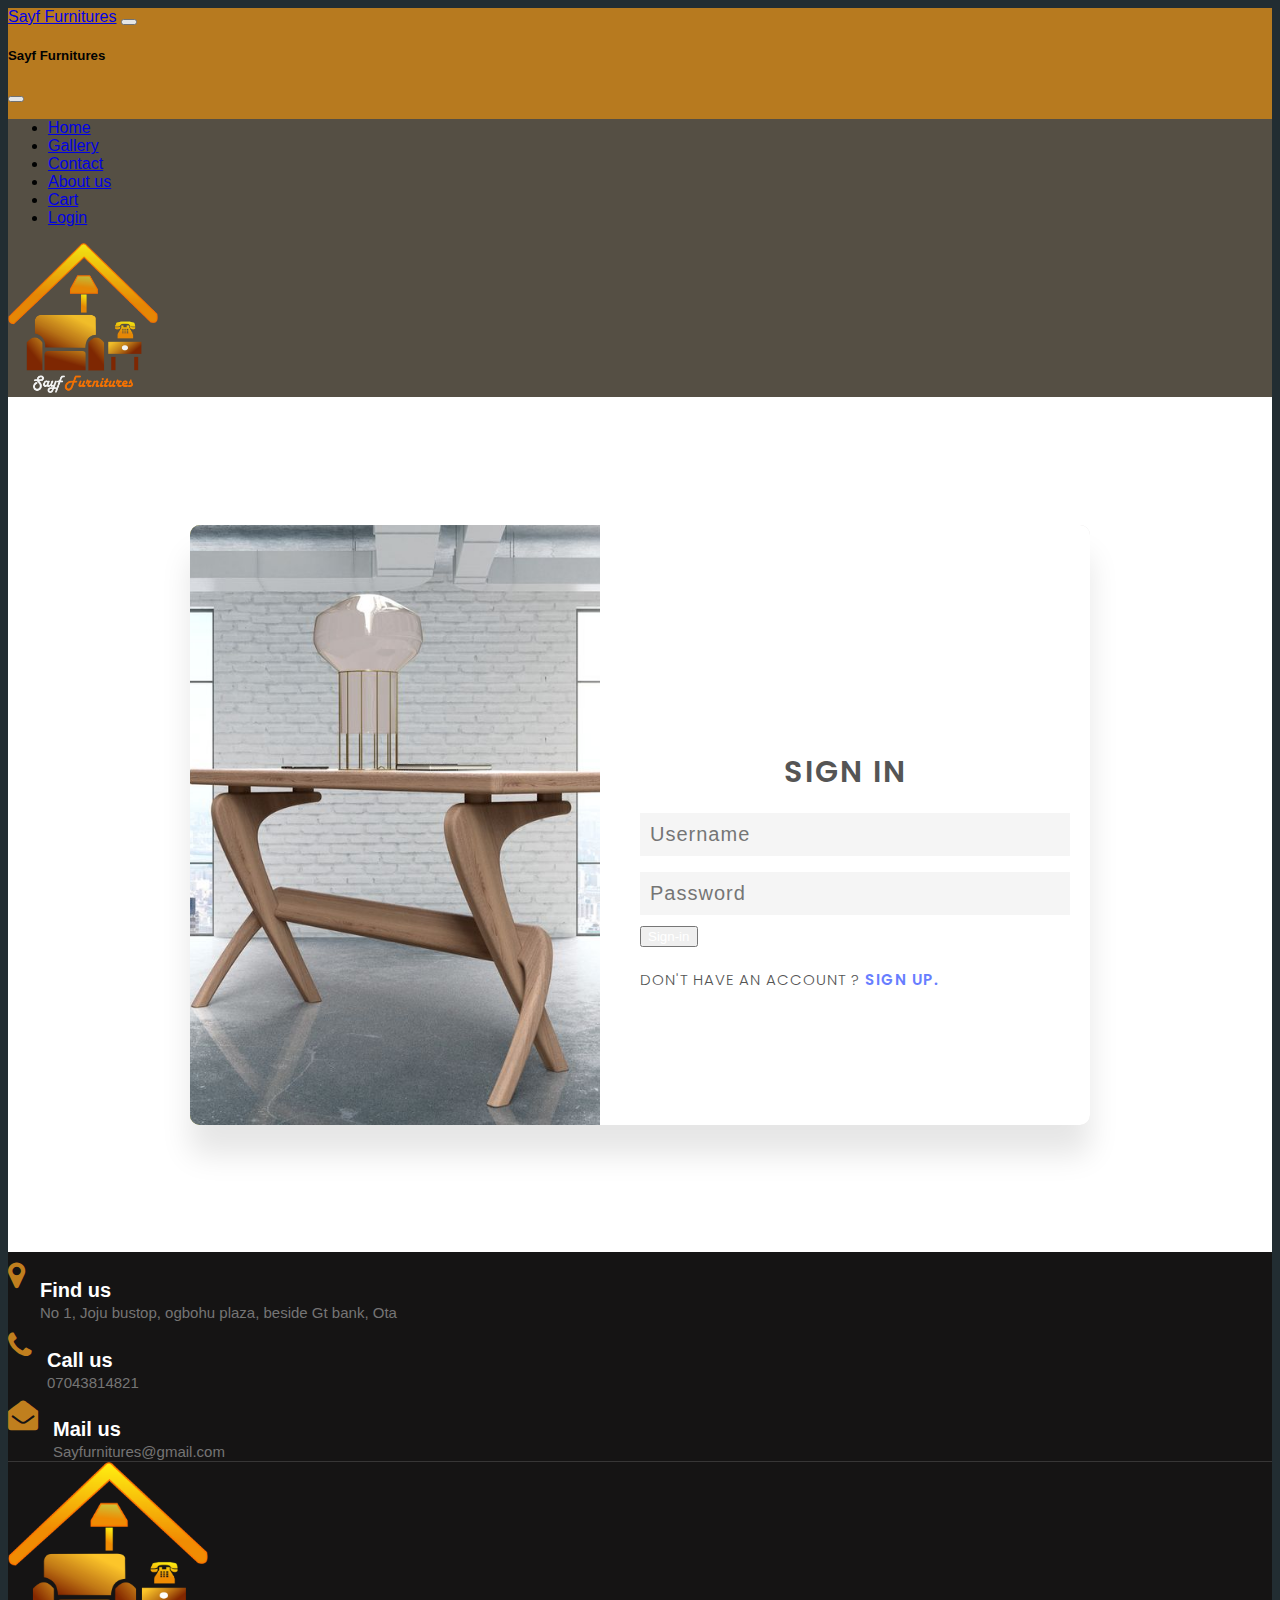
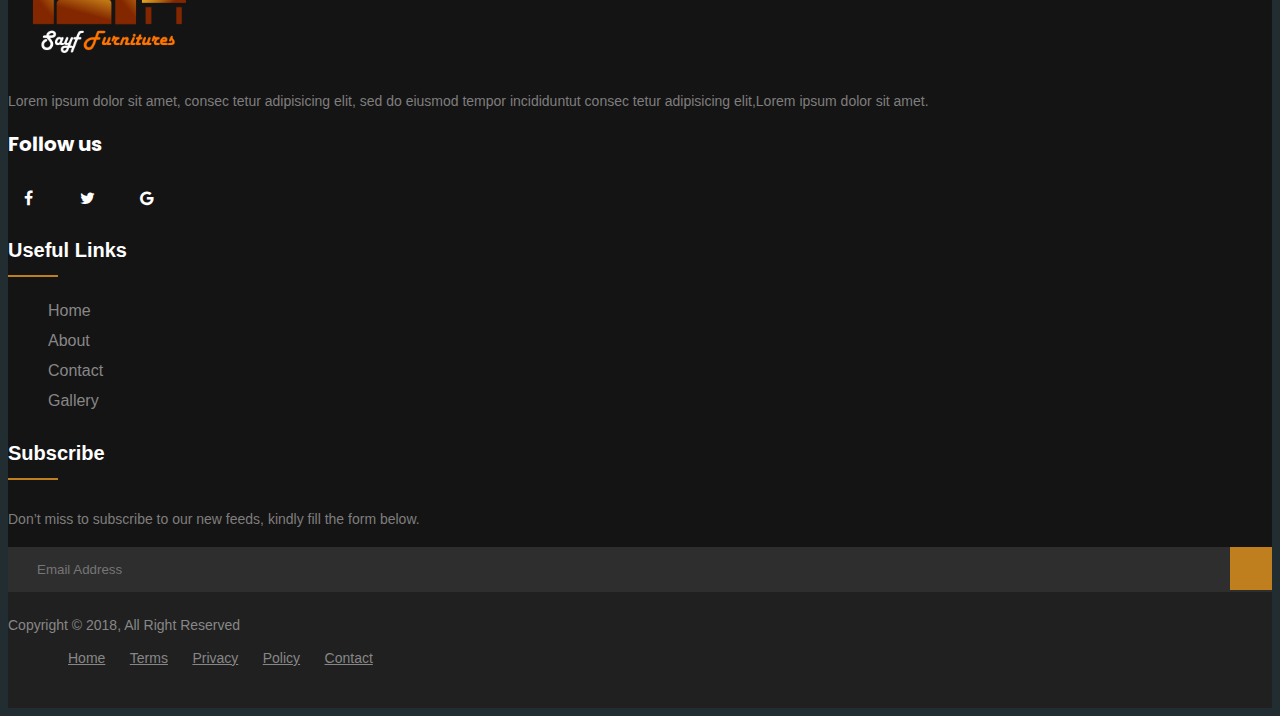
<file: login.html>
<!DOCTYPE html>
<html lang="en">
<head>
    <meta charset="UTF-8">
    <meta name="viewport" content="width=device-width, initial-scale=1.0">
    <link rel="shortcut icon" href="static/images/LOGO.png" type="image/x-icon">
    <link rel="stylesheet" href="static/css/login.css">
    <link rel="stylesheet" href="https://cdnjs.cloudflare.com/ajax/libs/font-awesome/4.7.0/css/font-awesome.min.css">
    <link href="https://cdn.jsdelivr.net/npm/bootstrap@5.3.2/dist/css/bootstrap.min.css" rel="stylesheet" integrity="sha384-T3c6CoIi6uLrA9TneNEoa7RxnatzjcDSCmG1MXxSR1GAsXEV/Dwwykc2MPK8M2HN" crossorigin="anonymous">
    <title>Sayf Furnitures</title>
</head>
<body>
  <!-- nav -->
  <nav class="navbar navbar-dark fixed-top"style="opacity: 0.95;">
    <div class="container-fluid">
      <a class="navbar-brand fs-4" href="#">Sayf Furnitures</a>
      <button class="navbar-toggler" type="button" data-bs-toggle="offcanvas" data-bs-target="#offcanvasDarkNavbar" aria-controls="offcanvasDarkNavbar" aria-label="Toggle navigation">
        <span class="navbar-toggler-icon"></span>
      </button>
      <div class="offcanvas offcanvas-end text-bg-dark" tabindex="-1" id="offcanvasDarkNavbar" aria-labelledby="offcanvasDarkNavbarLabel">
        <div class="offcanvas-header">
          <h5 class="offcanvas-title" id="offcanvasDarkNavbarLabel">Sayf Furnitures</h5>
          <button type="button" class="btn-close btn-close-white" data-bs-dismiss="offcanvas" aria-label="Close"></button>
        </div>
        <div class="offcanvas-body" style="background-color: rgb(88, 81, 69);">
          <ul class="navbar-nav justify-content-center flex-grow-1 fs-4 text-center">
            <li class="nav-item border-bottom my-3">
              <a class="nav-link active" aria-current="page" href="index.html">Home</a>
            </li>
            <li class="nav-item border-bottom my-3">
              <a class="nav-link" href="gallery.html">Gallery</a>
            </li>
            <li class="nav-item border-bottom my-3">
                <a class="nav-link" href="contact.html">Contact</a>
              </li>
            <li class="nav-item border-bottom my-3">
            <a class="nav-link" href="about.html">About us</a>
            </li>
            <li class="nav-item border-bottom my-3">
              <a class="nav-link" href="cart.html">Cart</a>
            </li>
              <li class="nav-item border-bottom my-3">
                <a class="nav-link" href="login.html">Login</a>
              </li>
          </ul>
          <div class="justify-content-center text-center my-5">
            <img src="static/images/LOGO.png" style="width: 150px;height: 150px;" alt="">
          </div>
        </div>
      </div>
    </div>
  </nav>
<!-- nav-end -->
<section>
  <div class="container">
    <div class="user signinBx">
      <div class="imgBx"><img src="static/images/table 3.jpg" alt="" /></div>
      <div class="formBx">
        <form action="">
          <h2>Sign In</h2>
          <input type="text" name="" placeholder="Username" required >
          <input type="password" name="" placeholder="Password" required>
          <button type="submit" class="btn btn-warning" onclick="goToHomePage()"><a href="index.html" style="text-decoration: none; color: white;">Sign-in</a></button>
          <p class="signup" style="font-size: 15px;">
            Don't have an account ?
            <a href="#"  onclick="toggleForm();">Sign Up.</a>
          </p>
        </form>
      </div>
    </div>
    <div class="user signupBx">
      <div class="formBx">
        <form action="">
          <h2>Create an account</h2>
          <input type="text" name="" placeholder="Username"required >
          <input type="email" name="" placeholder="Email Address" required>
          <input type="password" name="" placeholder="Create Password" required>
          <input type="password" name="" placeholder="Confirm Password" required>
          <button type="submit" class="btn btn-warning" onclick="goToHomePage()"><a href="index.html" style="text-decoration: none; color: white;">Sign-up</a></button>
          <p class="signup" style="font-size: 15px;">
            Already have an account ?
            <a href="#" onclick="toggleForm();">Sign in.</a>
          </p>
        </form>
      </div>
      <div class="imgBx"><img src="static/images/TABLE 1.jpg" alt="" /></div>
    </div>
  </div>
</section>
<!-- footer -->
<footer class="footer-section">
  <div class="container">
      <div class="footer-cta pt-5 pb-5">
          <div class="row">
              <div class="col-xl-4 col-md-4 mb-30 me-3J">
                  <div class="single-cta">
                      <i class="fa fa-map-marker"></i>
                      <div class="cta-text">
                          <h4>Find us</h4>
                          <span>No 1, Joju bustop, ogbohu plaza, beside Gt bank, Ota</span>
                      </div>
                  </div>
              </div>
              <div class="col-xl-4 col-md-4 mb-30">
                  <div class="single-cta">
                      <i class="fa fa-phone"></i>
                      <div class="cta-text">
                          <h4>Call us</h4>
                          <span>07043814821</span>
                      </div>
                  </div>
              </div>
              <div class="col-xl-4 col-md-4 mb-30">
                <div class="single-cta">
                      <i class="fa fa-envelope-open"></i>
                      <div class="cta-text">
                          <h4>Mail us</h4>
                          <span>Sayfurnitures@gmail.com</span>
                      </div>
                  </div>
              </div>
          </div>
      </div>
      <div class="footer-content pt-5 pb-5">
        <div class="row">
          <div class="col-xl-4 col-lg-4 mb-50">
            <div class="footer-widget">
              <div class="footer-logo">
                <a href="index.html"><img src="static/images/LOGO.png" class="img-fluid" alt="logo" style="width: 20%;"></a>
              </div>
              <div class="footer-text">
                <p>Lorem ipsum dolor sit amet, consec tetur adipisicing elit, sed do eiusmod tempor incididuntut consec tetur adipisicing
                  elit,Lorem ipsum dolor sit amet.</p>
                </div>
                <div class="footer-social-icon">
                  <span>Follow us</span>
                  <a href="#"><i class="fa fa-facebook"></i></a>
                  <a href="#"><i class="fa fa-twitter"></i></a>
                  <a href="#"><i class="fa fa-google"></i></a>
                </div>
              </div>
            </div>
            <div class="col-xl-4 col-lg-4 col-md-6 mb-30">
              <div class="footer-widget">
                <div class="footer-widget-heading">
                  <h3>Useful Links</h3>
                </div>
                <ul>
                  <li><a href="index.html">Home</a></li>
                  <li><a href="about.html">about</a></li>
                  <li><a href="contact.html">Contact</a></li>
                  <li><a href="gallery.html">Gallery</a></li>
                </ul>
              </div>
            </div>
            <div class="col-xl-4 col-lg-4 col-md-6 mb-50">
                  <div class="footer-widget">
                      <div class="footer-widget-heading">
                          <h3>Subscribe</h3>
                      </div>
                      <div class="footer-text mb-25">
                          <p>Don’t miss to subscribe to our new feeds, kindly fill the form below.</p>
                      </div>
                      <div class="subscribe-form">
                          <form action="#">
                              <input type="text" placeholder="Email Address">
                              <button><i class="fa fa-telegram-plane"></i></button>
                          </form>
                      </div>
                  </div>
              </div>
          </div>
      </div>
  </div>
  <div class="copyright-area">
      <div class="container">
          <div class="row">
              <div class="col-xl-6 col-lg-6 text-center text-lg-left">
                  <div class="copyright-text">
                      <p>Copyright &copy; 2018, All Right Reserved</p>
                  </div>
              </div>
              <div class="col-xl-6 col-lg-6 d-none d-lg-block text-right">
                  <div class="footer-menu">
                      <ul>
                        <li><a href="index.html">Home</a></li>
                        <li><a href="#">Terms</a></li>
                        <li><a href="#">Privacy</a></li>
                        <li><a href="#">Policy</a></li>
                        <li><a href="contact.html">Contact</a></li>
                      </ul>
                    </div>
                  </div>
                </div>
              </div>
            </div>
          </footer>

          <script>
            alert("WELCOME TO SAYF FURNITURES LOG-IN OR SIGN-IN TO CONTINUE.");
          const toggleForm = () => {
            const container = document.querySelector('.container');
            container.classList.toggle('active');
          };
          function goToHomePage() {
    // Replace 'your-home-page-url' with the actual URL of your home page
    window.location.href = 'index.html';
  };
          </script>
<!-- footer end -->
<script src="https://cdn.jsdelivr.net/npm/bootstrap@5.3.2/dist/js/bootstrap.bundle.min.js" integrity="sha384-C6RzsynM9kWDrMNeT87bh95OGNyZPhcTNXj1NW7RuBCsyN/o0jlpcV8Qyq46cDfL" crossorigin="anonymous"></script> 
</body>
</html>
</file>
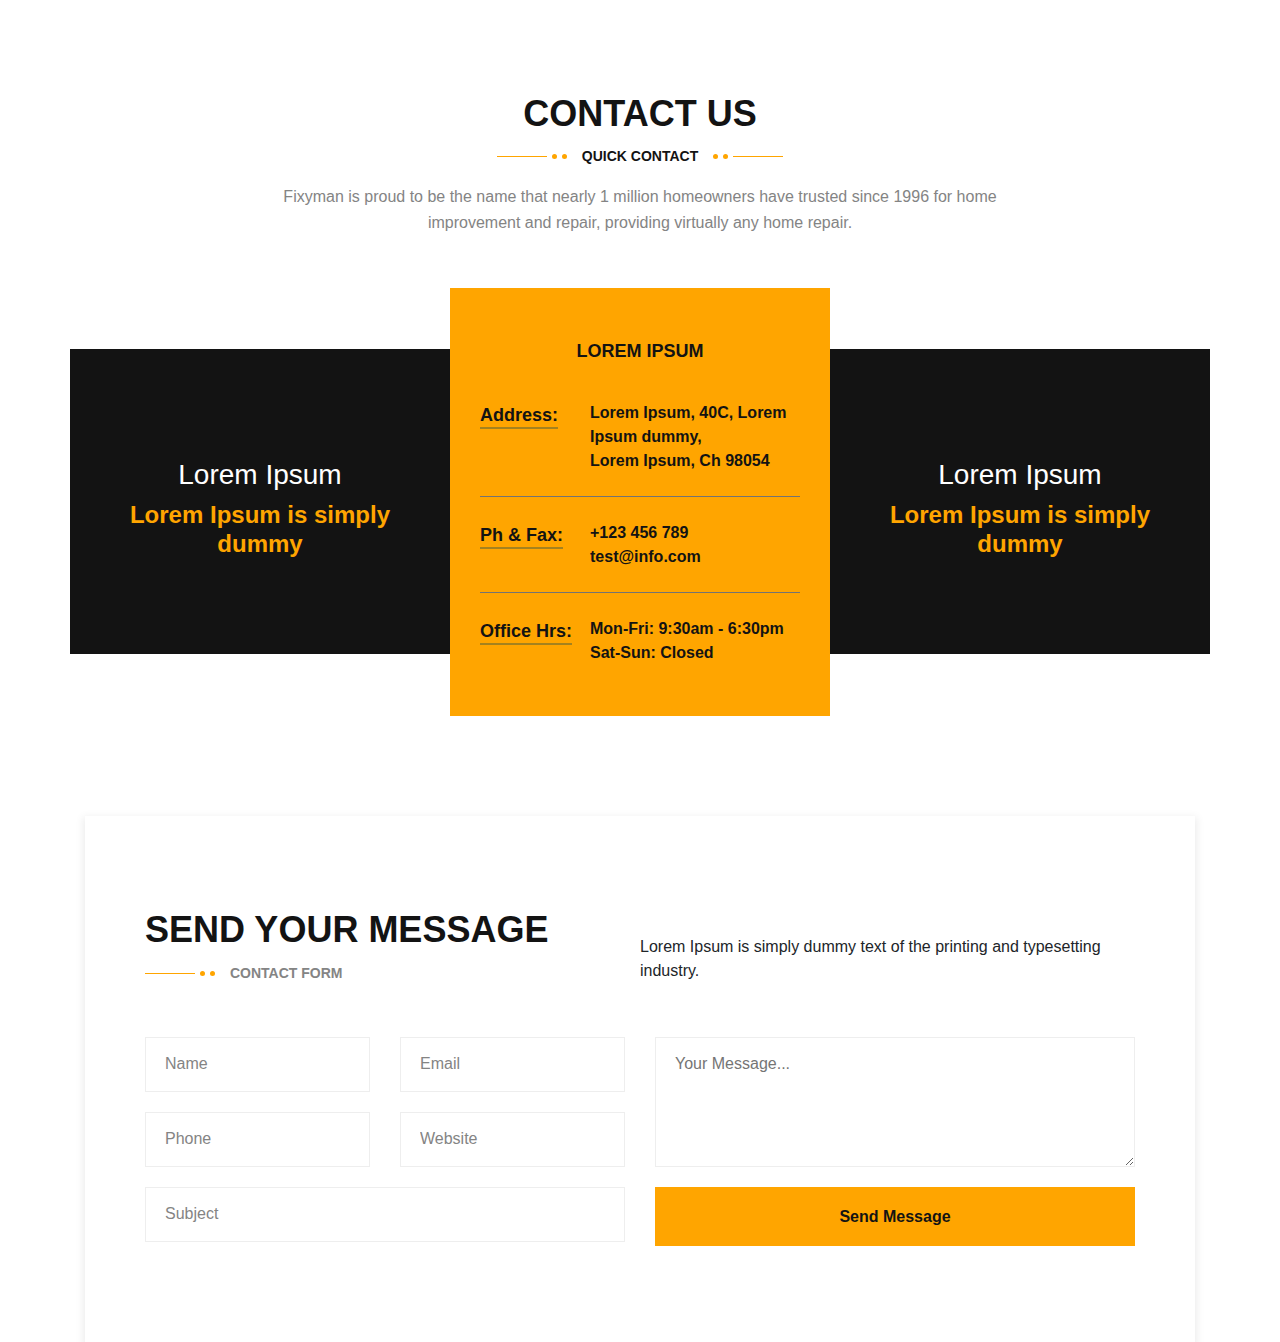
<file: static/images/Contact us_files/EBrgML.html>
<!DOCTYPE html>
<!-- saved from url=(0049)https://cdpn.io/baahubali92/fullpage/EBrgML?view= -->
<html lang="en"><head><meta http-equiv="Content-Type" content="text/html; charset=UTF-8">
  
  

    <link rel="apple-touch-icon" type="image/png" href="https://cpwebassets.codepen.io/assets/favicon/apple-touch-icon-5ae1a0698dcc2402e9712f7d01ed509a57814f994c660df9f7a952f3060705ee.png">

    <meta name="apple-mobile-web-app-title" content="CodePen">

    <link rel="shortcut icon" type="image/x-icon" href="https://cpwebassets.codepen.io/assets/favicon/favicon-aec34940fbc1a6e787974dcd360f2c6b63348d4b1f4e06c77743096d55480f33.ico">

    <link rel="mask-icon" type="image/x-icon" href="https://cpwebassets.codepen.io/assets/favicon/logo-pin-b4b4269c16397ad2f0f7a01bcdf513a1994f4c94b8af2f191c09eb0d601762b1.svg" color="#111">



  
  

  <title>CodePen - Contact us</title>

    <link rel="canonical" href="https://codepen.io/baahubali92/pen/EBrgML">
  <link rel="stylesheet" href="./bootstrap.min.css">
<link rel="stylesheet" href="./all.css" integrity="sha384-UHRtZLI+pbxtHCWp1t77Bi1L4ZtiqrqD80Kn4Z8NTSRyMA2Fd33n5dQ8lWUE00s/" crossorigin="anonymous">
  
  
  
<style>
h1,
        h2,
        h3,
        h4,
        h5,
        h6 {}
        a,
        a:hover,
        a:focus,
        a:active {
            text-decoration: none;
            outline: none;
        }
        
        a,
        a:active,
        a:focus {
            color: #333;
            text-decoration: none;
            transition-timing-function: ease-in-out;
            -ms-transition-timing-function: ease-in-out;
            -moz-transition-timing-function: ease-in-out;
            -webkit-transition-timing-function: ease-in-out;
            -o-transition-timing-function: ease-in-out;
            transition-duration: .2s;
            -ms-transition-duration: .2s;
            -moz-transition-duration: .2s;
            -webkit-transition-duration: .2s;
            -o-transition-duration: .2s;
        }
        
        ul {
            margin: 0;
            padding: 0;
            list-style: none;
        }
        img {
    max-width: 100%;
    height: auto;
}


.sec-title-style1 {
    position: relative;
    display: block;
    margin-top: -9px;
    padding-bottom: 50px;
}
.sec-title-style1.max-width{
    position: relative;
    display: block;
    max-width: 770px;
    margin: -9px auto 0;
    padding-bottom: 52px;    
}
.sec-title-style1.pabottom50 {
    padding-bottom: 42px;
}
.sec-title-style1 .title {
    position: relative;
    display: block;
    color: #131313;
    font-size: 36px;
    line-height: 46px;
    font-weight: 700;
    text-transform: uppercase;
}
.sec-title-style1 .title.clr-white{
    color: #ffffff;
}
.sec-title-style1 .decor {
    position: relative;
    display: block;
    width: 70px;
    height: 5px;
    margin: 19px 0 0;
}
.sec-title-style1 .decor:before{
    position: absolute;
    top: 0;
    right: 0;
    bottom: 0;
    width: 5px;
    height: 5px;
    background: #FFA500;
    border-radius: 50%;
    content: "";
}
.sec-title-style1 .decor:after{
    position: absolute;
    top: 0;
    right: 10px;
    bottom: 0;
    width: 5px;
    height: 5px;
    background: #FFA500;
    border-radius: 50%;
    content: "";
}
.sec-title-style1 .decor span {
    position: absolute;
    top: 0;
    left: 0;
    bottom: 0;
    width: 50px;
    height: 1px;
    background: #FFA500;
    margin: 2px 0;
}


.sec-title-style1 .text{
    position: relative;
    display: block;
    margin: 7px 0 0;
}
.sec-title-style1 .text p{
    position: relative;
    display: inline-block;
    padding: 0 15px;
    color: #131313;
    font-size: 14px;
    line-height: 16px;
    font-weight: 700;
    text-transform: uppercase;
    margin: 0;
}
.sec-title-style1 .text.clr-yellow p{
    color: #FFA500;
}
.sec-title-style1 .text .decor-left{
    position: relative;
    top: -2px;
    display: inline-block;
    width: 70px;
    height: 5px;
    background: transparent;
}
.sec-title-style1 .text .decor-left span {
    position: absolute;
    top: 0;
    left: 0;
    bottom: 0;
    width: 50px;
    height: 1px;
    background: #FFA500;
    content: "";
    margin: 2px 0;
}
.sec-title-style1 .text .decor-left:before{
    position: absolute;
    top: 0;
    right: 0;
    bottom: 0;
    width: 5px;
    height: 5px;
    background: #FFA500;
    border-radius: 50%;
    content: "";
}
.sec-title-style1 .text .decor-left:after{
    position: absolute;
    top: 0;
    right: 10px;
    bottom: 0;
    width: 5px;
    height: 5px;
    background: #FFA500;
    border-radius: 50%;
    content: "";
}

.sec-title-style1 .text .decor-right{
    position: relative;
    top: -2px;
    display: inline-block;
    width: 70px;
    height: 5px;
    background: transparent;
}
.sec-title-style1 .text .decor-right span {
    position: absolute;
    top: 0;
    right: 0;
    bottom: 0;
    width: 50px;
    height: 1px;
    background: #FFA500;
    content: "";
    margin: 2px 0;
}
.sec-title-style1 .text .decor-right:before{
    position: absolute;
    top: 0;
    left: 0;
    bottom: 0;
    width: 5px;
    height: 5px;
    background: #FFA500;
    border-radius: 50%;
    content: "";
}
.sec-title-style1 .text .decor-right:after{
    position: absolute;
    top: 0;
    left: 10px;
    bottom: 0;
    width: 5px;
    height: 5px;
    background: #FFA500;
    border-radius: 50%;
    content: "";
}

.sec-title-style1 .bottom-text{
    position: relative;
    display: block;
    padding-top: 16px;
}
.sec-title-style1 .bottom-text p{
    color: #848484;
    font-size: 16px;
    line-height: 26px;
    font-weight: 400;
    margin: 0;
}
.sec-title-style1 .bottom-text.clr-gray p{
    color: #cdcdcd;    
}
.contact-address-area{
    position: relative;
    display: block;
    background: #ffffff;
    padding: 100px 0 120px;
}
.contact-address-area .sec-title-style1.max-width {
    padding-bottom: 72px;
}
.contact-address-box{
    display: flex;
    justify-content: space-between;
    flex-direction: row;
    flex-wrap: wrap;
    align-items: center;    
}
.single-contact-address-box {
    position: relative;
    display: block;
    background: #131313;
    padding: 85px 30px 77px;
}
.single-contact-address-box .icon-holder{
    position: relative;
    display: block;
    padding-bottom: 24px;
}
.single-contact-address-box .icon-holder span:before{
    font-size: 75px;
}
.single-contact-address-box h3{
    color: #ffffff;
    margin: 0px 0 9px;
}
.single-contact-address-box h2{
    color: #FFA500;
    font-size: 24px;
    font-weight: 600;
    margin: 0 0 19px;
}
.single-contact-address-box a{
    color: #ffffff;
}

.single-contact-address-box.main-branch {
    background: #FFA500;
    padding: 53px 30px 51px;
    margin-top: -20px;
    margin-bottom: -20px;
}
.single-contact-address-box.main-branch h3{
    color: #131313;
    font-size: 18px;
    font-weight: 700;
    margin: 0 0 38px;
    text-transform: uppercase;
    text-align: center;
}
.single-contact-address-box.main-branch .inner{
    position: relative;
    display: block;
    
}
.single-contact-address-box.main-branch .inner ul{
    position: relative;
    display: block;
    overflow: hidden;
}
.single-contact-address-box.main-branch .inner ul li{
    position: relative;
    display: block;
    padding-left: 110px;
    border-bottom: 1px solid #737373;
    padding-bottom: 23px;
    margin-bottom: 24px;
}
.single-contact-address-box.main-branch .inner ul li:last-child{
    border: none;
    margin-bottom: 0;
    padding-bottom: 0;
}
.single-contact-address-box.main-branch .inner ul li .title{
    position: absolute;
    top: 2px;
    left: 0;
    display: inline-block;
}
.single-contact-address-box.main-branch .inner ul li .title h4{
    color: #131313;
    font-size: 18px;
    font-weight: 600;
    line-height: 24px;
    text-transform: capitalize;
    border-bottom: 2px solid #a5821e;
}

.single-contact-address-box.main-branch .inner ul li .text{
    position: relative;
    display: block;
}
.single-contact-address-box.main-branch .inner ul li .text p{
    color: #131313;
    font-size: 16px;
    line-height: 24px;
    font-weight: 600;
    margin: 0;
}

.contact-info-area {
    position: relative;
    display: block;
    background: #ffffff;
}
.contact-form {
    position: relative;
    display: block;
    background: #ffffff;
    padding: 100px 60px 80px;
    -webkit-box-shadow: 0px 3px 8px 2px #ededed; 
    box-shadow: 0px 3px 8px 2px #ededed;
    z-index: 3;
}
.contact-form .sec-title-style1{
    position: relative;
    display: block;
    padding-bottom: 51px;
    width: 50%;
}
.contact-form .text-box{
    position: relative;
    display: block;
    margin-top: 19px;
    width: 50%;    
}
.contact-form .text p{
    color: #848484;
    line-height: 26px;
    margin: 0;
}

.contact-form .inner-box{
    position: relative;
    display: block;
    background: #ffffff;
}
.contact-form form{
    position: relative;
    display: block;
}
.contact-form form .input-box{
    position: relative;
    display: block;
}

.contact-form form input[type="text"],
.contact-form form input[type="email"],
.contact-form form textarea{
    position: relative;
    display: block;   
    background: #ffffff;
    border: 1px solid #eeeeee;
    width: 100%;
    height: 55px;
    font-size: 16px;
    padding-left: 19px;
    padding-right: 15px;
    border-radius: 0px;
    margin-bottom: 20px;
    transition: all 500ms ease;
}
.contact-form form textarea {
    height: 130px;
    padding-left: 19px;
    padding-right: 15px;
    padding-top: 14px;
    padding-bottom: 15px;
}
.contact-form form input[type="text"]:focus{
    color: #222222;
    border-color: #d4d4d4; 
}
.contact-form form input[type="email"]:focus{
    color: #222222;
    border-color: #d4d4d4;
}
.contact-form form textarea:focus{
    color: #222222;
    border-color: #d4d4d4;
}
.contact-form form input[type="text"]::-webkit-input-placeholder {
    color: #848484;
}
.contact-form form input[type="text"]:-moz-placeholder {
    color: #848484;
}
.contact-form form input[type="text"]::-moz-placeholder {
    color: #848484;
}
.contact-form form input[type="text"]:-ms-input-placeholder {
    color: #848484;
}
.contact-form form input[type="email"]::-webkit-input-placeholder {
    color: #848484;
}
.contact-form form input[type="email"]:-moz-placeholder {
    color: #848484;
}
.contact-form form input[type="email"]::-moz-placeholder {
    color: #848484;
}
.contact-form form input[type="email"]:-ms-input-placeholder {
    color: #848484;
}
.contact-form form button {
    position: relative;
    display: block;
    width: 100%;
    background: #FFA500;
    border: 1px solid #FFA500;
    color: #131313;
    font-size: 16px;
    line-height: 55px;
    font-weight: 600;
    text-align: center;
    text-transform: capitalize;
    transition: all 200ms linear;
    transition-delay: 0.1s;
    cursor: pointer;
}

.contact-form form button:hover{
    color: #ffffff;
    background: #131313;
}
</style>

  <script>
  window.console = window.console || function(t) {};
</script>

  
  
</head>

<body translate="no">
  <section class="contact-address-area">
    <div class="container">
        <div class="sec-title-style1 text-center max-width">
            <div class="title">Contact Us</div>
            <div class="text"><div class="decor-left"><span></span></div><p>Quick Contact</p><div class="decor-right"><span></span></div></div>
            <div class="bottom-text">
                <p>Fixyman is proud to be the name that nearly 1 million homeowners have trusted since 1996 for home improvement and repair, providing virtually any home repair.</p>
            </div>
        </div>
                <div class="contact-address-box row">
                    <!--Start Single Contact Address Box-->
                    <div class="col-sm-4 single-contact-address-box text-center">
                        <div class="icon-holder">
                            <span class="icon-clock-1">
                                <span class="path1"></span><span class="path2"></span><span class="path3"></span><span class="path4"></span><span class="path5"></span><span class="path6"></span><span class="path7"></span><span class="path8"></span><span class="path9"></span><span class="path10"></span><span class="path11"></span><span class="path12"></span><span class="path13"></span><span class="path14"></span><span class="path15"></span><span class="path16"></span><span class="path17"></span><span class="path18"></span><span class="path19"></span><span class="path20"></span>
                            </span>
                        </div>
                        <h3>Lorem Ipsum</h3>
                        <h2>Lorem Ipsum is simply dummy</h2>
                    </div>
                    <!--End Single Contact Address Box-->
                    <!--Start Single Contact Address Box-->
                    <div class="col-sm-4 single-contact-address-box main-branch">
                        <h3>Lorem Ipsum</h3>
                        <div class="inner">
                            <ul>
                                <li>
                                    <div class="title">
                                        <h4>Address:</h4>
                                    </div>
                                    <div class="text">
                                        <p>Lorem Ipsum, 40C, Lorem Ipsum dummy,<br> Lorem Ipsum, Ch 98054</p>
                                    </div>
                                </li>
                                <li>
                                    <div class="title">
                                        <h4>Ph &amp; Fax:</h4>
                                    </div>
                                    <div class="text">
                                        <p>+123 456 789 <br> test@info.com</p>
                                    </div>
                                </li>
                                <li>
                                    <div class="title">
                                        <h4>Office Hrs:</h4>
                                    </div>
                                    <div class="text">
                                        <p>Mon-Fri: 9:30am - 6:30pm<br> Sat-Sun: Closed</p>
                                    </div>
                                </li>
                            </ul>
                        </div>
                    </div>
                    <!--End Single Contact Address Box-->
                    <!--Start Single Contact Address Box-->
                    <div class="col-sm-4 single-contact-address-box text-center">
                        <div class="icon-holder">
                            <span class="icon-question-2">
                                <span class="path1"></span><span class="path2"></span><span class="path3"></span><span class="path4"></span>
                            </span>
                        </div>
                        <h3>Lorem Ipsum</h3>
                        <h2>Lorem Ipsum is simply dummy</h2>
                    <!--End Single Contact Address Box-->
        </div>
    </div>
</div></section>  
<!--End Contact Address Area-->  
 
<!--Start contact form area-->
<section class="contact-info-area">
    <div class="container">
        <div class="row">
            <div class="col-xl-12 col-lg-12 col-md-12 col-sm-12">
                <div class="contact-form">
                    <div class="row">
                        <div class="col-xl-12">
                            <div class="sec-title-style1 float-left">
                                <div class="title">Send Your Message</div>
                                <div class="text"><div class="decor-left"><span></span></div><p>Contact Form</p></div>
                            </div>
                            <div class="text-box float-right">
                                <p>Lorem Ipsum is simply dummy text of the printing and typesetting industry. </p>
                            </div>
                        </div> 
                    </div>   
                    <div class="inner-box">
                        <form id="contact-form" name="contact_form" class="default-form" action="https://cdpn.io/baahubali92/fullpage/inc/sendmail.php" method="post">
                            <div class="row">
                                <div class="col-xl-6 col-lg-12">
                                    <div class="row">
                                        <div class="col-xl-6">
                                            <div class="input-box">   
                                                <input type="text" name="form_name" value="" placeholder="Name" required="">
                                            </div> 
                                             <div class="input-box"> 
                                                <input type="text" name="form_phone" value="" placeholder="Phone">
                                            </div>
                                        </div>
                                        <div class="col-xl-6">
                                            <div class="input-box"> 
                                                <input type="email" name="form_email" value="" placeholder="Email" required="">
                                            </div>
                                            <div class="input-box"> 
                                                <input type="text" name="form_website" value="" placeholder="Website">
                                            </div> 
                                        </div>  
                                    </div> 
                                    <div class="row">
                                         <div class="col-xl-12">
                                            <div class="input-box"> 
                                                <input type="text" name="form_subject" value="" placeholder="Subject">
                                            </div>     
                                        </div> 
                                    </div>   
                                </div>
                                <div class="col-xl-6 col-lg-12">
                                    <div class="input-box">    
                                        <textarea name="form_message" placeholder="Your Message..." required=""></textarea>
                                    </div>
                                    <div class="button-box">
                                        <input id="form_botcheck" name="form_botcheck" class="form-control" type="hidden" value="">
                                        <button type="submit" data-loading-text="Please wait...">Send Message<span class="flaticon-next"></span></button>    
                                    </div>         
                                </div> 
                            </div>
                        </form>
                    </div>
                </div>
            </div>
            
        </div>
    </div>
</section>
  
  
  



</body></html>
</file>
<file: static/css/about.css>
nav{
    background-color: rgb(192, 127, 30);
}
.image-switcher {
    width: 100%;
    overflow: hidden;
    position: relative;
  }
  
  .switch-image {
    position: absolute;
    opacity: 0;
    width: 100%;
    height: auto;
    animation: fadeInOut 10s infinite;
  }
  
  .switch-image:nth-child(2){
    animation-delay: 5s;
  }
  
  .switch-image:nth-child(3){
    animation-delay: 5s;
  }
  
  @keyframes fadeInOut {
    0%, 100% {
      opacity: 0;
    }
    10%, 90% {
      opacity: 1;
    }
  }
  .text{
    text-shadow: 5px 5px 10px rgba(0, 0, 0, 0.3);
    color: #333;
  }

  .footer-section {
    background: #151414;
    position: relative;
  }
  .footer-cta {
    border-bottom: 1px solid #373636;
  }
  .single-cta i {
    color: rgb(192, 127, 30);
    font-size: 30px;
    float: left;
    margin-top: 8px;
  }
  .cta-text {
    padding-left: 15px;
    display: inline-block;
  }
  .cta-text h4 {
    color: #fff;
    font-size: 20px;
    font-weight: 600;
    margin-bottom: 2px;
  }
  .cta-text span {
    color: #757575;
    font-size: 15px;
  }
  .footer-content {
    position: relative;
    z-index: 2;
  }
  .footer-pattern img {
    position: absolute;
    top: 0;
    left: 0;
    height: 330px;
    background-size: cover;
    background-position: 100% 100%;
  }
  .footer-logo {
    margin-bottom: 30px;
  }
  .footer-logo img {
      max-width: 200px;
  }
  .footer-text p {
    margin-bottom: 14px;
    font-size: 14px;
        color: #7e7e7e;
    line-height: 28px;
  }
  .footer-social-icon span {
    color: #fff;
    display: block;
    font-size: 20px;
    font-weight: 700;
    font-family: 'Poppins', sans-serif;
    margin-bottom: 20px;
  }
  .footer-social-icon a {
    color: #fff;
    font-size: 16px;
    margin-right: 15px;
  }
  .footer-social-icon i {
    height: 40px;
    width: 40px;
    text-align: center;
    line-height: 38px;
    border-radius: 50%;
  }
  .facebook-bg{
    background: #3B5998;
  }
  .twitter-bg{
    background: #55ACEE;
  }
  .google-bg{
    background: rgb(192, 127, 30);
  }
  .footer-widget-heading h3 {
    color: #fff;
    font-size: 20px;
    font-weight: 600;
    margin-bottom: 40px;
    position: relative;
  }
  .footer-widget-heading h3::before {
    content: "";
    position: absolute;
    left: 0;
    bottom: -15px;
    height: 2px;
    width: 50px;
    background: rgb(192, 127, 30);
  }
  .footer-widget ul li {
    display: inline-block;
    width: 50%;
    margin-bottom: 12px;
  }
  .footer-widget ul li a{
    text-decoration: none;
  }
  .footer-widget ul li a:hover{
    color: rgb(192, 127, 30);
  }
  .footer-widget ul li a {
    color: #878787;
    text-transform: capitalize;
  }
  .subscribe-form {
    position: relative;
    overflow: hidden;
  }
  .subscribe-form input {
    width: 100%;
    padding: 14px 28px;
    background: #2E2E2E;
    border: 1px solid #2E2E2E;
    color: #fff;
  }
  .subscribe-form button {
      position: absolute;
      right: 0;
      background: rgb(192, 127, 30);
      padding: 13px 20px;
      border: 1px solid rgb(192, 127, 30);
      top: 0;
  }
  .subscribe-form button i {
    color: #fff;
    font-size: 22px;
    transform: rotate(-6deg);
  }
  .copyright-area{
    background: #202020;
    padding: 25px 0;
  }
  .copyright-text p {
    margin: 0;
    font-size: 14px;
    color: #878787;
  }
  .copyright-text p a{
    color: rgb(192, 127, 30);
  }
  .footer-menu li {
    display: inline-block;
    margin-left: 20px;
  }
  .footer-menu li:hover a{
    color: rgb(192, 127, 30);
  }
  .footer-menu li a {
    font-size: 14px;
    color: #878787;
  }
 
  .leader-card {
    perspective: 1000px;
    font-family: Arial, Helvetica, sans-serif;
  }
  
  .card-inner {
    transition: transform 0.6s;
    transform-style: preserve-3d;
  }
  
  .leader-card:hover .card-inner {
    transform: rotateY(180deg);
  }
  
  .card-face {
    backface-visibility: hidden;
  }

  .card-face img{
    height: 400px;
  }
  
  .card-back {
    transform: rotateY(180deg);
    position:absolute;
    top: 0%;
    right: 0%;
  
    backface-visibility: hidden; /* Hide the back face when flipped */
  }
</file>
<file: static/css/contsct.css>
body{
    background-image: url(/static/images/pexels-volkan-vardar-3887985.jpg);
    background-size: cover;
    background-attachment: fixed;
    background-position: center;
}
nav{
    background-color: rgb(192, 127, 30);
}
.footer-section {
    background: #151414;
    position: relative;
  }
  .footer-cta {
    border-bottom: 1px solid #373636;
  }
  .single-cta i {
    color: rgb(192, 127, 30);
    font-size: 30px;
    float: left;
    margin-top: 8px;
  }
  .cta-text {
    padding-left: 15px;
    display: inline-block;
  }
  .cta-text h4 {
    color: #fff;
    font-size: 20px;
    font-weight: 600;
    margin-bottom: 2px;
  }
  .cta-text span {
    color: #757575;
    font-size: 15px;
  }
  .footer-content {
    position: relative;
    z-index: 2;
  }
  .footer-pattern img {
    position: absolute;
    top: 0;
    left: 0;
    height: 330px;
    background-size: cover;
    background-position: 100% 100%;
  }
  .footer-logo {
    margin-bottom: 30px;
  }
  .footer-logo img {
      max-width: 200px;
  }
  .footer-text p {
    margin-bottom: 14px;
    font-size: 14px;
        color: #7e7e7e;
    line-height: 28px;
  }
  .footer-social-icon span {
    color: #fff;
    display: block;
    font-size: 20px;
    font-weight: 700;
    font-family: 'Poppins', sans-serif;
    margin-bottom: 20px;
  }
  .footer-social-icon a {
    color: #fff;
    font-size: 16px;
    margin-right: 15px;
  }
  .footer-social-icon i {
    height: 40px;
    width: 40px;
    text-align: center;
    line-height: 38px;
    border-radius: 50%;
  }
  .facebook-bg{
    background: #3B5998;
  }
  .twitter-bg{
    background: #55ACEE;
  }
  .google-bg{
    background: rgb(192, 127, 30);
  }
  .footer-widget-heading h3 {
    color: #fff;
    font-size: 20px;
    font-weight: 600;
    margin-bottom: 40px;
    position: relative;
  }
  .footer-widget-heading h3::before {
    content: "";
    position: absolute;
    left: 0;
    bottom: -15px;
    height: 2px;
    width: 50px;
    background: rgb(192, 127, 30);
  }
  .footer-widget ul li {
    display: inline-block;
    width: 50%;
    margin-bottom: 12px;
  }
  .footer-widget ul li a{
    text-decoration: none;
  }
  .footer-widget ul li a:hover{
    color: rgb(192, 127, 30);
  }
  .footer-widget ul li a {
    color: #878787;
    text-transform: capitalize;
  }
  .subscribe-form {
    position: relative;
    overflow: hidden;
  }
  .subscribe-form input {
    width: 100%;
    padding: 14px 28px;
    background: #2E2E2E;
    border: 1px solid #2E2E2E;
    color: #fff;
  }
  .subscribe-form button {
      position: absolute;
      right: 0;
      background: rgb(192, 127, 30);
      padding: 13px 20px;
      border: 1px solid rgb(192, 127, 30);
      top: 0;
  }
  .subscribe-form button i {
    color: #fff;
    font-size: 22px;
    transform: rotate(-6deg);
  }
  .copyright-area{
    background: #202020;
    padding: 25px 0;
  }
  .copyright-text p {
    margin: 0;
    font-size: 14px;
    color: #878787;
  }
  .copyright-text p a{
    color: rgb(192, 127, 30);
  }
  .footer-menu li {
    display: inline-block;
    margin-left: 20px;
  }
  .footer-menu li:hover a{
    color: rgb(192, 127, 30);
  }
  .footer-menu li a {
    font-size: 14px;
    color: #878787;
  }
  
  .container-form {
    margin: 40px auto;
    padding: 20px;
    background-color: #fff;
    border-radius: 8px;
    box-shadow: 0px 0px 10px rgb(253, 251, 251);
  }

  label {
    display: block;
    margin-bottom: 8px;
  }

  input, textarea {
    width: 100%;
    padding: 10px;
    margin-bottom: 10px;
    box-sizing: border-box;
    border: 1px solid #ccc;
    border-radius: 4px;
  }

 .button-form {
    background-color: rgb(192, 127, 30);
    color: #fff;
    padding: 10px 20px;
    border: none;
    cursor: pointer;
    width: 100%;
  }

  button:hover {
    background-color:rgb(235, 171, 75);
  }


  
.contact-info-area {
  position: relative;
  display: block;
}
.contact-form {
  position: relative;
  display: block;
  background: #fffcfc;
  padding: 60px 60px 80px; 
  box-shadow: 0px 3px 8px 2px #c5c2c2;
  z-index: 3;
}
.contact-form .sec-title-style1{
  position: relative;
  display: block;
  padding-bottom: 51px;
  width: 50%;
}
.contact-form .text-box{
  position: relative;
  display: block;
  margin-top: 19px;
  width: 50%;    
}
.contact-form .text p{
  color: #848484;
  line-height: 26px;
  margin: 0;
}

.contact-form .inner-box{
  position: relative;
  display: block;
  background: #ffffff;
}
.contact-form form{
  position: relative;
  display: block;
}
.contact-form form .input-box{
  position: relative;
  display: block;
}

.contact-form form input[type="text"],
.contact-form form input[type="email"],
.contact-form form textarea{
  position: relative;
  display: block;   
  background: #ffffff;
  border: 1px solid #eeeeee;
  width: 100%;
  height: 55px;
  font-size: 16px;
  padding-left: 19px;
  padding-right: 15px;
  border-radius: 0px;
  margin-bottom: 20px;
  transition: all 500ms ease;
}
.contact-form form textarea {
  height: 130px;
  padding-left: 19px;
  padding-right: 15px;
  padding-top: 14px;
  padding-bottom: 15px;
}
.contact-form form input[type="text"]:focus{
  color: #222222;
  border-color: #d4d4d4; 
}
.contact-form form input[type="email"]:focus{
  color: #222222;
  border-color: #d4d4d4;
}
.contact-form form textarea:focus{
  color: #222222;
  border-color: #d4d4d4;
}
.contact-form form input[type="text"]::-webkit-input-placeholder {
  color: #848484;
}
.contact-form form input[type="text"]:-moz-placeholder {
  color: #848484;
}
.contact-form form input[type="text"]::-moz-placeholder {
  color: #848484;
}
.contact-form form input[type="text"]:-ms-input-placeholder {
  color: #848484;
}
.contact-form form input[type="email"]::-webkit-input-placeholder {
  color: #848484;
}
.contact-form form input[type="email"]:-moz-placeholder {
  color: #848484;
}
.contact-form form input[type="email"]::-moz-placeholder {
  color: #848484;
}
.contact-form form input[type="email"]:-ms-input-placeholder {
  color: #848484;
}
.contact-form form button {
  position: relative;
  display: block;
  width: 100%;
  background: #FFA500;
  border: 1px solid #FFA500;
  color: #131313;
  font-size: 16px;
  line-height: 55px;
  font-weight: 600;
  text-align: center;
  text-transform: capitalize;
  transition: all 200ms linear;
  transition-delay: 0.1s;
  cursor: pointer;
}

.contact-form form button:hover{
  color: #ffffff;
  background: #131313;
}
</file>
<file: static/css/gallery.css>
nav{
    background-color: rgb(192, 127, 30);
}

#carousel {
    perspective: 1200px;
    background-image: url(/static/images/miiiou.jpg);
    background-size: contain;
    background-attachment: fixed;
    padding-top: 100px;
    background-position: center;
    font-size: 0;
    margin-bottom: 3rem;
    overflow: hidden;
  }
  
  .marquee-container {
    overflow: hidden;
    width: 100%;
  }
  
  .marquee-content {
    display: flex;
    animation: marquee-scroll 20s linear infinite; /* Adjust the duration as needed */
    margin-bottom: 30px;
  }
  
  .marquee-content img {
     /* Adjust the width of your images */
    margin-right: 20px; /* Adjust the spacing between images */
  }
  
  @keyframes marquee-scroll {
    0% {
      transform: translateX(0);
    }
    100% {
      transform: translateX(-100%);
    }
  }

.footer-section {
    background: #151414;
    position: relative;
  }
  .footer-cta {
    border-bottom: 1px solid #373636;
  }
  .single-cta i {
    color: rgb(192, 127, 30);
    font-size: 30px;
    float: left;
    margin-top: 8px;
  }
  .cta-text {
    padding-left: 15px;
    display: inline-block;
  }
  .cta-text h4 {
    color: #fff;
    font-size: 20px;
    font-weight: 600;
    margin-bottom: 2px;
  }
  .cta-text span {
    color: #757575;
    font-size: 15px;
  }
  .footer-content {
    position: relative;
    z-index: 2;
  }
  .footer-pattern img {
    position: absolute;
    top: 0;
    left: 0;
    height: 330px;
    background-size: cover;
    background-position: 100% 100%;
  }
  .footer-logo {
    margin-bottom: 30px;
  }
  .footer-logo img {
      max-width: 200px;
  }
  .footer-text p {
    margin-bottom: 14px;
    font-size: 14px;
        color: #7e7e7e;
    line-height: 28px;
  }
  .footer-social-icon span {
    color: #fff;
    display: block;
    font-size: 20px;
    font-weight: 700;
    font-family: 'Poppins', sans-serif;
    margin-bottom: 20px;
  }
  .footer-social-icon a {
    color: #fff;
    font-size: 16px;
    margin-right: 15px;
  }
  .footer-social-icon i {
    height: 40px;
    width: 40px;
    text-align: center;
    line-height: 38px;
    border-radius: 50%;
  }
  .facebook-bg{
    background: #3B5998;
  }
  .twitter-bg{
    background: #55ACEE;
  }
  .google-bg{
    background: rgb(192, 127, 30);
  }
  .footer-widget-heading h3 {
    color: #fff;
    font-size: 20px;
    font-weight: 600;
    margin-bottom: 40px;
    position: relative;
  }
  .footer-widget-heading h3::before {
    content: "";
    position: absolute;
    left: 0;
    bottom: -15px;
    height: 2px;
    width: 50px;
    background: rgb(192, 127, 30);
  }
  .footer-widget ul li {
    display: inline-block;
    width: 50%;
    margin-bottom: 12px;
  }
  .footer-widget ul li a{
    text-decoration: none;
  }
  .footer-widget ul li a:hover{
    color: rgb(192, 127, 30);
  }
  .footer-widget ul li a {
    color: #878787;
    text-transform: capitalize;
  }
  .subscribe-form {
    position: relative;
    overflow: hidden;
  }
  .subscribe-form input {
    width: 100%;
    padding: 14px 28px;
    background: #2E2E2E;
    border: 1px solid #2E2E2E;
    color: #fff;
  }
  .subscribe-form button {
      position: absolute;
      right: 0;
      background: rgb(192, 127, 30);
      padding: 13px 20px;
      border: 1px solid rgb(192, 127, 30);
      top: 0;
  }
  .subscribe-form button i {
    color: #fff;
    font-size: 22px;
    transform: rotate(-6deg);
  }
  .copyright-area{
    background: #202020;
    padding: 25px 0;
  }
  .copyright-text p {
    margin: 0;
    font-size: 14px;
    color: #878787;
  }
  .copyright-text p a{
    color: rgb(192, 127, 30);
  }
  .footer-menu li {
    display: inline-block;
    margin-left: 20px;
  }
  .footer-menu li:hover a{
    color: rgb(192, 127, 30);
  }
  .footer-menu li a {
    font-size: 14px;
    color: #878787;
  }

  .image{
    box-shadow: 0 0 10px rgba(0, 0, 0, 0.3);
    margin: 0px 20px ;
  }
  .image:hover{
    box-shadow: 0 0 20px rgba(19, 18, 18, 0.3);
    transition-duration: 0.2s;
  }
</file>
<file: static/css/login.css>
@import url('https://fonts.googleapis.com/css?family=Poppins:100,200,300,400,500,600,700,800,900&display=swap');


nav{
  background-color: rgb(192, 127, 30);
}

body {
  background: #222D32;
  font-family: 'Roboto', sans-serif;
}

section {
  position: relative;
  min-height: 95vh;
  background-color: #ffffff;
  display: flex;
  justify-content: center;
  align-items: center;
  font-family: 'Poppins', sans-serif;
}

section .container {
  position: relative;
  width: 900px;
  height: 600px;
  background: #c4bfbf7e;
  box-shadow: 0px 30px 30px rgba(0, 0, 0, 0.1);
  overflow: hidden;
  border-radius: 10px;
}

section .container .user {
  position: absolute;
  top: 0;
  left: 0;
  width: 100%;
  height: 100%;
  display: flex;
}

section .container .user .imgBx {
  position: relative;
  width: 50%;
  height: 100%;
  background: rgb(167, 167, 59);
  transition: 0.5s;
}

section .container .user .imgBx img {
  position: absolute;
  top: 0;
  left: 0;
  width: 100%;
  height: 100%;
  object-fit: cover;
}

section .container .user .formBx {
  position: relative;
  width: 50%;
  height: 100%;
  background: #fff;
  display: flex;
  justify-content: center;
  align-items: center;
  padding: 40px;
  transition: 0.5s;
}

section .container .user .formBx form h2 {
  font-size: 30px;
  font-weight: 600;
  text-transform: uppercase;
  letter-spacing: 2px;
  text-align: center;
  width: 100%;
  margin-bottom: 10px;
  color: #555;
}

section .container .user .formBx form input {
  position: relative;
  width: 100%;
  padding: 10px;
  background: #f5f5f5;
  color: #333;
  border: none;
  outline: none;
  box-shadow: none;
  margin: 8px 0;
  font-size: 20px;
  letter-spacing: 1px;
  font-weight: 300;
}

section .container .user .formBx form input[type='submit'] {
  max-width: 100px;
  background: #677eff;
  color: #fff;
  cursor: pointer;
  font-size: 14px;
  font-weight: 500;
  letter-spacing: 1px;
  transition: 0.5s;
}

section .container .user .formBx form .signup {
  position: relative;
  margin-top: 20px;
  font-size: 12px;
  letter-spacing: 1px;
  color: #555;
  text-transform: uppercase;
  font-weight: 300;
}

section .container .user .formBx form .signup a {
  font-weight: 600;
  text-decoration: none;
  color: #677eff;
}

section .container .signupBx {
  pointer-events: none;
}

section .container.active .signupBx {
  pointer-events: initial;
}

section .container .signupBx .formBx {
  left: 100%;
}

section .container.active .signupBx .formBx {
  left: 0;
}

section .container .signupBx .imgBx {
  left: -100%;
}

section .container.active .signupBx .imgBx {
  left: 0%;
}

section .container .signinBx .formBx {
  left: 0%;
}

section .container.active .signinBx .formBx {
  left: 100%;
}

section .container .signinBx .imgBx {
  left: 0%;
}

section .container.active .signinBx .imgBx {
  left: -100%;
}

@media (max-width: 991px) {
  section .container {
    max-width: 400px;
  }

  section .container .imgBx {
    display: none;
  }

  section .container .user .formBx {
    width: 100%;
  }
}

.footer-section {
  background: #151414;
  position: relative;
}
.footer-cta {
  border-bottom: 1px solid #373636;
}
.single-cta i {
  color: rgb(192, 127, 30);
  font-size: 30px;
  float: left;
  margin-top: 8px;
}
.cta-text {
  padding-left: 15px;
  display: inline-block;
}
.cta-text h4 {
  color: #fff;
  font-size: 20px;
  font-weight: 600;
  margin-bottom: 2px;
}
.cta-text span {
  color: #757575;
  font-size: 15px;
}
.footer-content {
  position: relative;
  z-index: 2;
}
.footer-pattern img {
  position: absolute;
  top: 0;
  left: 0;
  height: 330px;
  background-size: cover;
  background-position: 100% 100%;
}
.footer-logo {
  margin-bottom: 30px;
}
.footer-logo img {
    max-width: 200px;
}
.footer-text p {
  margin-bottom: 14px;
  font-size: 14px;
      color: #7e7e7e;
  line-height: 28px;
}
.footer-social-icon span {
  color: #fff;
  display: block;
  font-size: 20px;
  font-weight: 700;
  font-family: 'Poppins', sans-serif;
  margin-bottom: 20px;
}
.footer-social-icon a {
  color: #fff;
  font-size: 16px;
  margin-right: 15px;
}
.footer-social-icon i {
  height: 40px;
  width: 40px;
  text-align: center;
  line-height: 38px;
  border-radius: 50%;
}
.facebook-bg{
  background: #3B5998;
}
.twitter-bg{
  background: #55ACEE;
}
.google-bg{
  background: rgb(192, 127, 30);
}
.footer-widget-heading h3 {
  color: #fff;
  font-size: 20px;
  font-weight: 600;
  margin-bottom: 40px;
  position: relative;
}
.footer-widget-heading h3::before {
  content: "";
  position: absolute;
  left: 0;
  bottom: -15px;
  height: 2px;
  width: 50px;
  background: rgb(192, 127, 30);
}
.footer-widget ul li {
  display: inline-block;
  width: 50%;
  margin-bottom: 12px;
}
.footer-widget ul li a{
  text-decoration: none;
}
.footer-widget ul li a:hover{
  color: rgb(192, 127, 30);
}
.footer-widget ul li a {
  color: #878787;
  text-transform: capitalize;
}
.subscribe-form {
  position: relative;
  overflow: hidden;
}
.subscribe-form input {
  width: 100%;
  padding: 14px 28px;
  background: #2E2E2E;
  border: 1px solid #2E2E2E;
  color: #fff;
}
.subscribe-form button {
    position: absolute;
    right: 0;
    background: rgb(192, 127, 30);
    padding: 13px 20px;
    border: 1px solid rgb(192, 127, 30);
    top: 0;
}
.subscribe-form button i {
  color: #fff;
  font-size: 22px;
  transform: rotate(-6deg);
}
.copyright-area{
  background: #202020;
  padding: 25px 0;
}
.copyright-text p {
  margin: 0;
  font-size: 14px;
  color: #878787;
}
.copyright-text p a{
  color: rgb(192, 127, 30);
}
.footer-menu li {
  display: inline-block;
  margin-left: 20px;
}
.footer-menu li:hover a{
  color: rgb(192, 127, 30);
}
.footer-menu li a {
  font-size: 14px;
  color: #878787;
}
</file>
<file: static/images/Contact us_files/all.css>
.fa,.fab,.fal,.far,.fas{-moz-osx-font-smoothing:grayscale;-webkit-font-smoothing:antialiased;display:inline-block;font-style:normal;font-variant:normal;text-rendering:auto;line-height:1}.fa-lg{font-size:1.33333em;line-height:.75em;vertical-align:-.0667em}.fa-xs{font-size:.75em}.fa-sm{font-size:.875em}.fa-1x{font-size:1em}.fa-2x{font-size:2em}.fa-3x{font-size:3em}.fa-4x{font-size:4em}.fa-5x{font-size:5em}.fa-6x{font-size:6em}.fa-7x{font-size:7em}.fa-8x{font-size:8em}.fa-9x{font-size:9em}.fa-10x{font-size:10em}.fa-fw{text-align:center;width:1.25em}.fa-ul{list-style-type:none;margin-left:2.5em;padding-left:0}.fa-ul>li{position:relative}.fa-li{left:-2em;position:absolute;text-align:center;width:2em;line-height:inherit}.fa-border{border:.08em solid #eee;border-radius:.1em;padding:.2em .25em .15em}.fa-pull-left{float:left}.fa-pull-right{float:right}.fa.fa-pull-left,.fab.fa-pull-left,.fal.fa-pull-left,.far.fa-pull-left,.fas.fa-pull-left{margin-right:.3em}.fa.fa-pull-right,.fab.fa-pull-right,.fal.fa-pull-right,.far.fa-pull-right,.fas.fa-pull-right{margin-left:.3em}.fa-spin{animation:fa-spin 2s infinite linear}.fa-pulse{animation:fa-spin 1s infinite steps(8)}@keyframes fa-spin{0%{transform:rotate(0deg)}to{transform:rotate(1turn)}}.fa-rotate-90{-ms-filter:"progid:DXImageTransform.Microsoft.BasicImage(rotation=1)";transform:rotate(90deg)}.fa-rotate-180{-ms-filter:"progid:DXImageTransform.Microsoft.BasicImage(rotation=2)";transform:rotate(180deg)}.fa-rotate-270{-ms-filter:"progid:DXImageTransform.Microsoft.BasicImage(rotation=3)";transform:rotate(270deg)}.fa-flip-horizontal{-ms-filter:"progid:DXImageTransform.Microsoft.BasicImage(rotation=0, mirror=1)";transform:scaleX(-1)}.fa-flip-vertical{transform:scaleY(-1)}.fa-flip-horizontal.fa-flip-vertical,.fa-flip-vertical{-ms-filter:"progid:DXImageTransform.Microsoft.BasicImage(rotation=2, mirror=1)"}.fa-flip-horizontal.fa-flip-vertical{transform:scale(-1)}:root .fa-flip-horizontal,:root .fa-flip-vertical,:root .fa-rotate-90,:root .fa-rotate-180,:root .fa-rotate-270{filter:none}.fa-stack{display:inline-block;height:2em;line-height:2em;position:relative;vertical-align:middle;width:2.5em}.fa-stack-1x,.fa-stack-2x{left:0;position:absolute;text-align:center;width:100%}.fa-stack-1x{line-height:inherit}.fa-stack-2x{font-size:2em}.fa-inverse{color:#fff}.fa-500px:before{content:"\f26e"}.fa-accessible-icon:before{content:"\f368"}.fa-accusoft:before{content:"\f369"}.fa-acquisitions-incorporated:before{content:"\f6af"}.fa-ad:before{content:"\f641"}.fa-address-book:before{content:"\f2b9"}.fa-address-card:before{content:"\f2bb"}.fa-adjust:before{content:"\f042"}.fa-adn:before{content:"\f170"}.fa-adobe:before{content:"\f778"}.fa-adversal:before{content:"\f36a"}.fa-affiliatetheme:before{content:"\f36b"}.fa-air-freshener:before{content:"\f5d0"}.fa-algolia:before{content:"\f36c"}.fa-align-center:before{content:"\f037"}.fa-align-justify:before{content:"\f039"}.fa-align-left:before{content:"\f036"}.fa-align-right:before{content:"\f038"}.fa-alipay:before{content:"\f642"}.fa-allergies:before{content:"\f461"}.fa-amazon:before{content:"\f270"}.fa-amazon-pay:before{content:"\f42c"}.fa-ambulance:before{content:"\f0f9"}.fa-american-sign-language-interpreting:before{content:"\f2a3"}.fa-amilia:before{content:"\f36d"}.fa-anchor:before{content:"\f13d"}.fa-android:before{content:"\f17b"}.fa-angellist:before{content:"\f209"}.fa-angle-double-down:before{content:"\f103"}.fa-angle-double-left:before{content:"\f100"}.fa-angle-double-right:before{content:"\f101"}.fa-angle-double-up:before{content:"\f102"}.fa-angle-down:before{content:"\f107"}.fa-angle-left:before{content:"\f104"}.fa-angle-right:before{content:"\f105"}.fa-angle-up:before{content:"\f106"}.fa-angry:before{content:"\f556"}.fa-angrycreative:before{content:"\f36e"}.fa-angular:before{content:"\f420"}.fa-ankh:before{content:"\f644"}.fa-app-store:before{content:"\f36f"}.fa-app-store-ios:before{content:"\f370"}.fa-apper:before{content:"\f371"}.fa-apple:before{content:"\f179"}.fa-apple-alt:before{content:"\f5d1"}.fa-apple-pay:before{content:"\f415"}.fa-archive:before{content:"\f187"}.fa-archway:before{content:"\f557"}.fa-arrow-alt-circle-down:before{content:"\f358"}.fa-arrow-alt-circle-left:before{content:"\f359"}.fa-arrow-alt-circle-right:before{content:"\f35a"}.fa-arrow-alt-circle-up:before{content:"\f35b"}.fa-arrow-circle-down:before{content:"\f0ab"}.fa-arrow-circle-left:before{content:"\f0a8"}.fa-arrow-circle-right:before{content:"\f0a9"}.fa-arrow-circle-up:before{content:"\f0aa"}.fa-arrow-down:before{content:"\f063"}.fa-arrow-left:before{content:"\f060"}.fa-arrow-right:before{content:"\f061"}.fa-arrow-up:before{content:"\f062"}.fa-arrows-alt:before{content:"\f0b2"}.fa-arrows-alt-h:before{content:"\f337"}.fa-arrows-alt-v:before{content:"\f338"}.fa-artstation:before{content:"\f77a"}.fa-assistive-listening-systems:before{content:"\f2a2"}.fa-asterisk:before{content:"\f069"}.fa-asymmetrik:before{content:"\f372"}.fa-at:before{content:"\f1fa"}.fa-atlas:before{content:"\f558"}.fa-atlassian:before{content:"\f77b"}.fa-atom:before{content:"\f5d2"}.fa-audible:before{content:"\f373"}.fa-audio-description:before{content:"\f29e"}.fa-autoprefixer:before{content:"\f41c"}.fa-avianex:before{content:"\f374"}.fa-aviato:before{content:"\f421"}.fa-award:before{content:"\f559"}.fa-aws:before{content:"\f375"}.fa-baby:before{content:"\f77c"}.fa-baby-carriage:before{content:"\f77d"}.fa-backspace:before{content:"\f55a"}.fa-backward:before{content:"\f04a"}.fa-balance-scale:before{content:"\f24e"}.fa-ban:before{content:"\f05e"}.fa-band-aid:before{content:"\f462"}.fa-bandcamp:before{content:"\f2d5"}.fa-barcode:before{content:"\f02a"}.fa-bars:before{content:"\f0c9"}.fa-baseball-ball:before{content:"\f433"}.fa-basketball-ball:before{content:"\f434"}.fa-bath:before{content:"\f2cd"}.fa-battery-empty:before{content:"\f244"}.fa-battery-full:before{content:"\f240"}.fa-battery-half:before{content:"\f242"}.fa-battery-quarter:before{content:"\f243"}.fa-battery-three-quarters:before{content:"\f241"}.fa-bed:before{content:"\f236"}.fa-beer:before{content:"\f0fc"}.fa-behance:before{content:"\f1b4"}.fa-behance-square:before{content:"\f1b5"}.fa-bell:before{content:"\f0f3"}.fa-bell-slash:before{content:"\f1f6"}.fa-bezier-curve:before{content:"\f55b"}.fa-bible:before{content:"\f647"}.fa-bicycle:before{content:"\f206"}.fa-bimobject:before{content:"\f378"}.fa-binoculars:before{content:"\f1e5"}.fa-biohazard:before{content:"\f780"}.fa-birthday-cake:before{content:"\f1fd"}.fa-bitbucket:before{content:"\f171"}.fa-bitcoin:before{content:"\f379"}.fa-bity:before{content:"\f37a"}.fa-black-tie:before{content:"\f27e"}.fa-blackberry:before{content:"\f37b"}.fa-blender:before{content:"\f517"}.fa-blender-phone:before{content:"\f6b6"}.fa-blind:before{content:"\f29d"}.fa-blog:before{content:"\f781"}.fa-blogger:before{content:"\f37c"}.fa-blogger-b:before{content:"\f37d"}.fa-bluetooth:before{content:"\f293"}.fa-bluetooth-b:before{content:"\f294"}.fa-bold:before{content:"\f032"}.fa-bolt:before{content:"\f0e7"}.fa-bomb:before{content:"\f1e2"}.fa-bone:before{content:"\f5d7"}.fa-bong:before{content:"\f55c"}.fa-book:before{content:"\f02d"}.fa-book-dead:before{content:"\f6b7"}.fa-book-open:before{content:"\f518"}.fa-book-reader:before{content:"\f5da"}.fa-bookmark:before{content:"\f02e"}.fa-bowling-ball:before{content:"\f436"}.fa-box:before{content:"\f466"}.fa-box-open:before{content:"\f49e"}.fa-boxes:before{content:"\f468"}.fa-braille:before{content:"\f2a1"}.fa-brain:before{content:"\f5dc"}.fa-briefcase:before{content:"\f0b1"}.fa-briefcase-medical:before{content:"\f469"}.fa-broadcast-tower:before{content:"\f519"}.fa-broom:before{content:"\f51a"}.fa-brush:before{content:"\f55d"}.fa-btc:before{content:"\f15a"}.fa-bug:before{content:"\f188"}.fa-building:before{content:"\f1ad"}.fa-bullhorn:before{content:"\f0a1"}.fa-bullseye:before{content:"\f140"}.fa-burn:before{content:"\f46a"}.fa-buromobelexperte:before{content:"\f37f"}.fa-bus:before{content:"\f207"}.fa-bus-alt:before{content:"\f55e"}.fa-business-time:before{content:"\f64a"}.fa-buysellads:before{content:"\f20d"}.fa-calculator:before{content:"\f1ec"}.fa-calendar:before{content:"\f133"}.fa-calendar-alt:before{content:"\f073"}.fa-calendar-check:before{content:"\f274"}.fa-calendar-day:before{content:"\f783"}.fa-calendar-minus:before{content:"\f272"}.fa-calendar-plus:before{content:"\f271"}.fa-calendar-times:before{content:"\f273"}.fa-calendar-week:before{content:"\f784"}.fa-camera:before{content:"\f030"}.fa-camera-retro:before{content:"\f083"}.fa-campground:before{content:"\f6bb"}.fa-canadian-maple-leaf:before{content:"\f785"}.fa-candy-cane:before{content:"\f786"}.fa-cannabis:before{content:"\f55f"}.fa-capsules:before{content:"\f46b"}.fa-car:before{content:"\f1b9"}.fa-car-alt:before{content:"\f5de"}.fa-car-battery:before{content:"\f5df"}.fa-car-crash:before{content:"\f5e1"}.fa-car-side:before{content:"\f5e4"}.fa-caret-down:before{content:"\f0d7"}.fa-caret-left:before{content:"\f0d9"}.fa-caret-right:before{content:"\f0da"}.fa-caret-square-down:before{content:"\f150"}.fa-caret-square-left:before{content:"\f191"}.fa-caret-square-right:before{content:"\f152"}.fa-caret-square-up:before{content:"\f151"}.fa-caret-up:before{content:"\f0d8"}.fa-carrot:before{content:"\f787"}.fa-cart-arrow-down:before{content:"\f218"}.fa-cart-plus:before{content:"\f217"}.fa-cash-register:before{content:"\f788"}.fa-cat:before{content:"\f6be"}.fa-cc-amazon-pay:before{content:"\f42d"}.fa-cc-amex:before{content:"\f1f3"}.fa-cc-apple-pay:before{content:"\f416"}.fa-cc-diners-club:before{content:"\f24c"}.fa-cc-discover:before{content:"\f1f2"}.fa-cc-jcb:before{content:"\f24b"}.fa-cc-mastercard:before{content:"\f1f1"}.fa-cc-paypal:before{content:"\f1f4"}.fa-cc-stripe:before{content:"\f1f5"}.fa-cc-visa:before{content:"\f1f0"}.fa-centercode:before{content:"\f380"}.fa-centos:before{content:"\f789"}.fa-certificate:before{content:"\f0a3"}.fa-chair:before{content:"\f6c0"}.fa-chalkboard:before{content:"\f51b"}.fa-chalkboard-teacher:before{content:"\f51c"}.fa-charging-station:before{content:"\f5e7"}.fa-chart-area:before{content:"\f1fe"}.fa-chart-bar:before{content:"\f080"}.fa-chart-line:before{content:"\f201"}.fa-chart-pie:before{content:"\f200"}.fa-check:before{content:"\f00c"}.fa-check-circle:before{content:"\f058"}.fa-check-double:before{content:"\f560"}.fa-check-square:before{content:"\f14a"}.fa-chess:before{content:"\f439"}.fa-chess-bishop:before{content:"\f43a"}.fa-chess-board:before{content:"\f43c"}.fa-chess-king:before{content:"\f43f"}.fa-chess-knight:before{content:"\f441"}.fa-chess-pawn:before{content:"\f443"}.fa-chess-queen:before{content:"\f445"}.fa-chess-rook:before{content:"\f447"}.fa-chevron-circle-down:before{content:"\f13a"}.fa-chevron-circle-left:before{content:"\f137"}.fa-chevron-circle-right:before{content:"\f138"}.fa-chevron-circle-up:before{content:"\f139"}.fa-chevron-down:before{content:"\f078"}.fa-chevron-left:before{content:"\f053"}.fa-chevron-right:before{content:"\f054"}.fa-chevron-up:before{content:"\f077"}.fa-child:before{content:"\f1ae"}.fa-chrome:before{content:"\f268"}.fa-church:before{content:"\f51d"}.fa-circle:before{content:"\f111"}.fa-circle-notch:before{content:"\f1ce"}.fa-city:before{content:"\f64f"}.fa-clipboard:before{content:"\f328"}.fa-clipboard-check:before{content:"\f46c"}.fa-clipboard-list:before{content:"\f46d"}.fa-clock:before{content:"\f017"}.fa-clone:before{content:"\f24d"}.fa-closed-captioning:before{content:"\f20a"}.fa-cloud:before{content:"\f0c2"}.fa-cloud-download-alt:before{content:"\f381"}.fa-cloud-meatball:before{content:"\f73b"}.fa-cloud-moon:before{content:"\f6c3"}.fa-cloud-moon-rain:before{content:"\f73c"}.fa-cloud-rain:before{content:"\f73d"}.fa-cloud-showers-heavy:before{content:"\f740"}.fa-cloud-sun:before{content:"\f6c4"}.fa-cloud-sun-rain:before{content:"\f743"}.fa-cloud-upload-alt:before{content:"\f382"}.fa-cloudscale:before{content:"\f383"}.fa-cloudsmith:before{content:"\f384"}.fa-cloudversify:before{content:"\f385"}.fa-cocktail:before{content:"\f561"}.fa-code:before{content:"\f121"}.fa-code-branch:before{content:"\f126"}.fa-codepen:before{content:"\f1cb"}.fa-codiepie:before{content:"\f284"}.fa-coffee:before{content:"\f0f4"}.fa-cog:before{content:"\f013"}.fa-cogs:before{content:"\f085"}.fa-coins:before{content:"\f51e"}.fa-columns:before{content:"\f0db"}.fa-comment:before{content:"\f075"}.fa-comment-alt:before{content:"\f27a"}.fa-comment-dollar:before{content:"\f651"}.fa-comment-dots:before{content:"\f4ad"}.fa-comment-slash:before{content:"\f4b3"}.fa-comments:before{content:"\f086"}.fa-comments-dollar:before{content:"\f653"}.fa-compact-disc:before{content:"\f51f"}.fa-compass:before{content:"\f14e"}.fa-compress:before{content:"\f066"}.fa-compress-arrows-alt:before{content:"\f78c"}.fa-concierge-bell:before{content:"\f562"}.fa-confluence:before{content:"\f78d"}.fa-connectdevelop:before{content:"\f20e"}.fa-contao:before{content:"\f26d"}.fa-cookie:before{content:"\f563"}.fa-cookie-bite:before{content:"\f564"}.fa-copy:before{content:"\f0c5"}.fa-copyright:before{content:"\f1f9"}.fa-couch:before{content:"\f4b8"}.fa-cpanel:before{content:"\f388"}.fa-creative-commons:before{content:"\f25e"}.fa-creative-commons-by:before{content:"\f4e7"}.fa-creative-commons-nc:before{content:"\f4e8"}.fa-creative-commons-nc-eu:before{content:"\f4e9"}.fa-creative-commons-nc-jp:before{content:"\f4ea"}.fa-creative-commons-nd:before{content:"\f4eb"}.fa-creative-commons-pd:before{content:"\f4ec"}.fa-creative-commons-pd-alt:before{content:"\f4ed"}.fa-creative-commons-remix:before{content:"\f4ee"}.fa-creative-commons-sa:before{content:"\f4ef"}.fa-creative-commons-sampling:before{content:"\f4f0"}.fa-creative-commons-sampling-plus:before{content:"\f4f1"}.fa-creative-commons-share:before{content:"\f4f2"}.fa-creative-commons-zero:before{content:"\f4f3"}.fa-credit-card:before{content:"\f09d"}.fa-critical-role:before{content:"\f6c9"}.fa-crop:before{content:"\f125"}.fa-crop-alt:before{content:"\f565"}.fa-cross:before{content:"\f654"}.fa-crosshairs:before{content:"\f05b"}.fa-crow:before{content:"\f520"}.fa-crown:before{content:"\f521"}.fa-css3:before{content:"\f13c"}.fa-css3-alt:before{content:"\f38b"}.fa-cube:before{content:"\f1b2"}.fa-cubes:before{content:"\f1b3"}.fa-cut:before{content:"\f0c4"}.fa-cuttlefish:before{content:"\f38c"}.fa-d-and-d:before{content:"\f38d"}.fa-d-and-d-beyond:before{content:"\f6ca"}.fa-dashcube:before{content:"\f210"}.fa-database:before{content:"\f1c0"}.fa-deaf:before{content:"\f2a4"}.fa-delicious:before{content:"\f1a5"}.fa-democrat:before{content:"\f747"}.fa-deploydog:before{content:"\f38e"}.fa-deskpro:before{content:"\f38f"}.fa-desktop:before{content:"\f108"}.fa-dev:before{content:"\f6cc"}.fa-deviantart:before{content:"\f1bd"}.fa-dharmachakra:before{content:"\f655"}.fa-dhl:before{content:"\f790"}.fa-diagnoses:before{content:"\f470"}.fa-diaspora:before{content:"\f791"}.fa-dice:before{content:"\f522"}.fa-dice-d20:before{content:"\f6cf"}.fa-dice-d6:before{content:"\f6d1"}.fa-dice-five:before{content:"\f523"}.fa-dice-four:before{content:"\f524"}.fa-dice-one:before{content:"\f525"}.fa-dice-six:before{content:"\f526"}.fa-dice-three:before{content:"\f527"}.fa-dice-two:before{content:"\f528"}.fa-digg:before{content:"\f1a6"}.fa-digital-ocean:before{content:"\f391"}.fa-digital-tachograph:before{content:"\f566"}.fa-directions:before{content:"\f5eb"}.fa-discord:before{content:"\f392"}.fa-discourse:before{content:"\f393"}.fa-divide:before{content:"\f529"}.fa-dizzy:before{content:"\f567"}.fa-dna:before{content:"\f471"}.fa-dochub:before{content:"\f394"}.fa-docker:before{content:"\f395"}.fa-dog:before{content:"\f6d3"}.fa-dollar-sign:before{content:"\f155"}.fa-dolly:before{content:"\f472"}.fa-dolly-flatbed:before{content:"\f474"}.fa-donate:before{content:"\f4b9"}.fa-door-closed:before{content:"\f52a"}.fa-door-open:before{content:"\f52b"}.fa-dot-circle:before{content:"\f192"}.fa-dove:before{content:"\f4ba"}.fa-download:before{content:"\f019"}.fa-draft2digital:before{content:"\f396"}.fa-drafting-compass:before{content:"\f568"}.fa-dragon:before{content:"\f6d5"}.fa-draw-polygon:before{content:"\f5ee"}.fa-dribbble:before{content:"\f17d"}.fa-dribbble-square:before{content:"\f397"}.fa-dropbox:before{content:"\f16b"}.fa-drum:before{content:"\f569"}.fa-drum-steelpan:before{content:"\f56a"}.fa-drumstick-bite:before{content:"\f6d7"}.fa-drupal:before{content:"\f1a9"}.fa-dumbbell:before{content:"\f44b"}.fa-dumpster:before{content:"\f793"}.fa-dumpster-fire:before{content:"\f794"}.fa-dungeon:before{content:"\f6d9"}.fa-dyalog:before{content:"\f399"}.fa-earlybirds:before{content:"\f39a"}.fa-ebay:before{content:"\f4f4"}.fa-edge:before{content:"\f282"}.fa-edit:before{content:"\f044"}.fa-eject:before{content:"\f052"}.fa-elementor:before{content:"\f430"}.fa-ellipsis-h:before{content:"\f141"}.fa-ellipsis-v:before{content:"\f142"}.fa-ello:before{content:"\f5f1"}.fa-ember:before{content:"\f423"}.fa-empire:before{content:"\f1d1"}.fa-envelope:before{content:"\f0e0"}.fa-envelope-open:before{content:"\f2b6"}.fa-envelope-open-text:before{content:"\f658"}.fa-envelope-square:before{content:"\f199"}.fa-envira:before{content:"\f299"}.fa-equals:before{content:"\f52c"}.fa-eraser:before{content:"\f12d"}.fa-erlang:before{content:"\f39d"}.fa-ethereum:before{content:"\f42e"}.fa-ethernet:before{content:"\f796"}.fa-etsy:before{content:"\f2d7"}.fa-euro-sign:before{content:"\f153"}.fa-exchange-alt:before{content:"\f362"}.fa-exclamation:before{content:"\f12a"}.fa-exclamation-circle:before{content:"\f06a"}.fa-exclamation-triangle:before{content:"\f071"}.fa-expand:before{content:"\f065"}.fa-expand-arrows-alt:before{content:"\f31e"}.fa-expeditedssl:before{content:"\f23e"}.fa-external-link-alt:before{content:"\f35d"}.fa-external-link-square-alt:before{content:"\f360"}.fa-eye:before{content:"\f06e"}.fa-eye-dropper:before{content:"\f1fb"}.fa-eye-slash:before{content:"\f070"}.fa-facebook:before{content:"\f09a"}.fa-facebook-f:before{content:"\f39e"}.fa-facebook-messenger:before{content:"\f39f"}.fa-facebook-square:before{content:"\f082"}.fa-fantasy-flight-games:before{content:"\f6dc"}.fa-fast-backward:before{content:"\f049"}.fa-fast-forward:before{content:"\f050"}.fa-fax:before{content:"\f1ac"}.fa-feather:before{content:"\f52d"}.fa-feather-alt:before{content:"\f56b"}.fa-fedex:before{content:"\f797"}.fa-fedora:before{content:"\f798"}.fa-female:before{content:"\f182"}.fa-fighter-jet:before{content:"\f0fb"}.fa-figma:before{content:"\f799"}.fa-file:before{content:"\f15b"}.fa-file-alt:before{content:"\f15c"}.fa-file-archive:before{content:"\f1c6"}.fa-file-audio:before{content:"\f1c7"}.fa-file-code:before{content:"\f1c9"}.fa-file-contract:before{content:"\f56c"}.fa-file-csv:before{content:"\f6dd"}.fa-file-download:before{content:"\f56d"}.fa-file-excel:before{content:"\f1c3"}.fa-file-export:before{content:"\f56e"}.fa-file-image:before{content:"\f1c5"}.fa-file-import:before{content:"\f56f"}.fa-file-invoice:before{content:"\f570"}.fa-file-invoice-dollar:before{content:"\f571"}.fa-file-medical:before{content:"\f477"}.fa-file-medical-alt:before{content:"\f478"}.fa-file-pdf:before{content:"\f1c1"}.fa-file-powerpoint:before{content:"\f1c4"}.fa-file-prescription:before{content:"\f572"}.fa-file-signature:before{content:"\f573"}.fa-file-upload:before{content:"\f574"}.fa-file-video:before{content:"\f1c8"}.fa-file-word:before{content:"\f1c2"}.fa-fill:before{content:"\f575"}.fa-fill-drip:before{content:"\f576"}.fa-film:before{content:"\f008"}.fa-filter:before{content:"\f0b0"}.fa-fingerprint:before{content:"\f577"}.fa-fire:before{content:"\f06d"}.fa-fire-alt:before{content:"\f7e4"}.fa-fire-extinguisher:before{content:"\f134"}.fa-firefox:before{content:"\f269"}.fa-first-aid:before{content:"\f479"}.fa-first-order:before{content:"\f2b0"}.fa-first-order-alt:before{content:"\f50a"}.fa-firstdraft:before{content:"\f3a1"}.fa-fish:before{content:"\f578"}.fa-fist-raised:before{content:"\f6de"}.fa-flag:before{content:"\f024"}.fa-flag-checkered:before{content:"\f11e"}.fa-flag-usa:before{content:"\f74d"}.fa-flask:before{content:"\f0c3"}.fa-flickr:before{content:"\f16e"}.fa-flipboard:before{content:"\f44d"}.fa-flushed:before{content:"\f579"}.fa-fly:before{content:"\f417"}.fa-folder:before{content:"\f07b"}.fa-folder-minus:before{content:"\f65d"}.fa-folder-open:before{content:"\f07c"}.fa-folder-plus:before{content:"\f65e"}.fa-font:before{content:"\f031"}.fa-font-awesome:before{content:"\f2b4"}.fa-font-awesome-alt:before{content:"\f35c"}.fa-font-awesome-flag:before{content:"\f425"}.fa-font-awesome-logo-full:before{content:"\f4e6"}.fa-fonticons:before{content:"\f280"}.fa-fonticons-fi:before{content:"\f3a2"}.fa-football-ball:before{content:"\f44e"}.fa-fort-awesome:before{content:"\f286"}.fa-fort-awesome-alt:before{content:"\f3a3"}.fa-forumbee:before{content:"\f211"}.fa-forward:before{content:"\f04e"}.fa-foursquare:before{content:"\f180"}.fa-free-code-camp:before{content:"\f2c5"}.fa-freebsd:before{content:"\f3a4"}.fa-frog:before{content:"\f52e"}.fa-frown:before{content:"\f119"}.fa-frown-open:before{content:"\f57a"}.fa-fulcrum:before{content:"\f50b"}.fa-funnel-dollar:before{content:"\f662"}.fa-futbol:before{content:"\f1e3"}.fa-galactic-republic:before{content:"\f50c"}.fa-galactic-senate:before{content:"\f50d"}.fa-gamepad:before{content:"\f11b"}.fa-gas-pump:before{content:"\f52f"}.fa-gavel:before{content:"\f0e3"}.fa-gem:before{content:"\f3a5"}.fa-genderless:before{content:"\f22d"}.fa-get-pocket:before{content:"\f265"}.fa-gg:before{content:"\f260"}.fa-gg-circle:before{content:"\f261"}.fa-ghost:before{content:"\f6e2"}.fa-gift:before{content:"\f06b"}.fa-gifts:before{content:"\f79c"}.fa-git:before{content:"\f1d3"}.fa-git-square:before{content:"\f1d2"}.fa-github:before{content:"\f09b"}.fa-github-alt:before{content:"\f113"}.fa-github-square:before{content:"\f092"}.fa-gitkraken:before{content:"\f3a6"}.fa-gitlab:before{content:"\f296"}.fa-gitter:before{content:"\f426"}.fa-glass-cheers:before{content:"\f79f"}.fa-glass-martini:before{content:"\f000"}.fa-glass-martini-alt:before{content:"\f57b"}.fa-glass-whiskey:before{content:"\f7a0"}.fa-glasses:before{content:"\f530"}.fa-glide:before{content:"\f2a5"}.fa-glide-g:before{content:"\f2a6"}.fa-globe:before{content:"\f0ac"}.fa-globe-africa:before{content:"\f57c"}.fa-globe-americas:before{content:"\f57d"}.fa-globe-asia:before{content:"\f57e"}.fa-globe-europe:before{content:"\f7a2"}.fa-gofore:before{content:"\f3a7"}.fa-golf-ball:before{content:"\f450"}.fa-goodreads:before{content:"\f3a8"}.fa-goodreads-g:before{content:"\f3a9"}.fa-google:before{content:"\f1a0"}.fa-google-drive:before{content:"\f3aa"}.fa-google-play:before{content:"\f3ab"}.fa-google-plus:before{content:"\f2b3"}.fa-google-plus-g:before{content:"\f0d5"}.fa-google-plus-square:before{content:"\f0d4"}.fa-google-wallet:before{content:"\f1ee"}.fa-gopuram:before{content:"\f664"}.fa-graduation-cap:before{content:"\f19d"}.fa-gratipay:before{content:"\f184"}.fa-grav:before{content:"\f2d6"}.fa-greater-than:before{content:"\f531"}.fa-greater-than-equal:before{content:"\f532"}.fa-grimace:before{content:"\f57f"}.fa-grin:before{content:"\f580"}.fa-grin-alt:before{content:"\f581"}.fa-grin-beam:before{content:"\f582"}.fa-grin-beam-sweat:before{content:"\f583"}.fa-grin-hearts:before{content:"\f584"}.fa-grin-squint:before{content:"\f585"}.fa-grin-squint-tears:before{content:"\f586"}.fa-grin-stars:before{content:"\f587"}.fa-grin-tears:before{content:"\f588"}.fa-grin-tongue:before{content:"\f589"}.fa-grin-tongue-squint:before{content:"\f58a"}.fa-grin-tongue-wink:before{content:"\f58b"}.fa-grin-wink:before{content:"\f58c"}.fa-grip-horizontal:before{content:"\f58d"}.fa-grip-lines:before{content:"\f7a4"}.fa-grip-lines-vertical:before{content:"\f7a5"}.fa-grip-vertical:before{content:"\f58e"}.fa-gripfire:before{content:"\f3ac"}.fa-grunt:before{content:"\f3ad"}.fa-guitar:before{content:"\f7a6"}.fa-gulp:before{content:"\f3ae"}.fa-h-square:before{content:"\f0fd"}.fa-hacker-news:before{content:"\f1d4"}.fa-hacker-news-square:before{content:"\f3af"}.fa-hackerrank:before{content:"\f5f7"}.fa-hammer:before{content:"\f6e3"}.fa-hamsa:before{content:"\f665"}.fa-hand-holding:before{content:"\f4bd"}.fa-hand-holding-heart:before{content:"\f4be"}.fa-hand-holding-usd:before{content:"\f4c0"}.fa-hand-lizard:before{content:"\f258"}.fa-hand-paper:before{content:"\f256"}.fa-hand-peace:before{content:"\f25b"}.fa-hand-point-down:before{content:"\f0a7"}.fa-hand-point-left:before{content:"\f0a5"}.fa-hand-point-right:before{content:"\f0a4"}.fa-hand-point-up:before{content:"\f0a6"}.fa-hand-pointer:before{content:"\f25a"}.fa-hand-rock:before{content:"\f255"}.fa-hand-scissors:before{content:"\f257"}.fa-hand-spock:before{content:"\f259"}.fa-hands:before{content:"\f4c2"}.fa-hands-helping:before{content:"\f4c4"}.fa-handshake:before{content:"\f2b5"}.fa-hanukiah:before{content:"\f6e6"}.fa-hashtag:before{content:"\f292"}.fa-hat-wizard:before{content:"\f6e8"}.fa-haykal:before{content:"\f666"}.fa-hdd:before{content:"\f0a0"}.fa-heading:before{content:"\f1dc"}.fa-headphones:before{content:"\f025"}.fa-headphones-alt:before{content:"\f58f"}.fa-headset:before{content:"\f590"}.fa-heart:before{content:"\f004"}.fa-heart-broken:before{content:"\f7a9"}.fa-heartbeat:before{content:"\f21e"}.fa-helicopter:before{content:"\f533"}.fa-highlighter:before{content:"\f591"}.fa-hiking:before{content:"\f6ec"}.fa-hippo:before{content:"\f6ed"}.fa-hips:before{content:"\f452"}.fa-hire-a-helper:before{content:"\f3b0"}.fa-history:before{content:"\f1da"}.fa-hockey-puck:before{content:"\f453"}.fa-holly-berry:before{content:"\f7aa"}.fa-home:before{content:"\f015"}.fa-hooli:before{content:"\f427"}.fa-hornbill:before{content:"\f592"}.fa-horse:before{content:"\f6f0"}.fa-horse-head:before{content:"\f7ab"}.fa-hospital:before{content:"\f0f8"}.fa-hospital-alt:before{content:"\f47d"}.fa-hospital-symbol:before{content:"\f47e"}.fa-hot-tub:before{content:"\f593"}.fa-hotel:before{content:"\f594"}.fa-hotjar:before{content:"\f3b1"}.fa-hourglass:before{content:"\f254"}.fa-hourglass-end:before{content:"\f253"}.fa-hourglass-half:before{content:"\f252"}.fa-hourglass-start:before{content:"\f251"}.fa-house-damage:before{content:"\f6f1"}.fa-houzz:before{content:"\f27c"}.fa-hryvnia:before{content:"\f6f2"}.fa-html5:before{content:"\f13b"}.fa-hubspot:before{content:"\f3b2"}.fa-i-cursor:before{content:"\f246"}.fa-icicles:before{content:"\f7ad"}.fa-id-badge:before{content:"\f2c1"}.fa-id-card:before{content:"\f2c2"}.fa-id-card-alt:before{content:"\f47f"}.fa-igloo:before{content:"\f7ae"}.fa-image:before{content:"\f03e"}.fa-images:before{content:"\f302"}.fa-imdb:before{content:"\f2d8"}.fa-inbox:before{content:"\f01c"}.fa-indent:before{content:"\f03c"}.fa-industry:before{content:"\f275"}.fa-infinity:before{content:"\f534"}.fa-info:before{content:"\f129"}.fa-info-circle:before{content:"\f05a"}.fa-instagram:before{content:"\f16d"}.fa-intercom:before{content:"\f7af"}.fa-internet-explorer:before{content:"\f26b"}.fa-invision:before{content:"\f7b0"}.fa-ioxhost:before{content:"\f208"}.fa-italic:before{content:"\f033"}.fa-itunes:before{content:"\f3b4"}.fa-itunes-note:before{content:"\f3b5"}.fa-java:before{content:"\f4e4"}.fa-jedi:before{content:"\f669"}.fa-jedi-order:before{content:"\f50e"}.fa-jenkins:before{content:"\f3b6"}.fa-jira:before{content:"\f7b1"}.fa-joget:before{content:"\f3b7"}.fa-joint:before{content:"\f595"}.fa-joomla:before{content:"\f1aa"}.fa-journal-whills:before{content:"\f66a"}.fa-js:before{content:"\f3b8"}.fa-js-square:before{content:"\f3b9"}.fa-jsfiddle:before{content:"\f1cc"}.fa-kaaba:before{content:"\f66b"}.fa-kaggle:before{content:"\f5fa"}.fa-key:before{content:"\f084"}.fa-keybase:before{content:"\f4f5"}.fa-keyboard:before{content:"\f11c"}.fa-keycdn:before{content:"\f3ba"}.fa-khanda:before{content:"\f66d"}.fa-kickstarter:before{content:"\f3bb"}.fa-kickstarter-k:before{content:"\f3bc"}.fa-kiss:before{content:"\f596"}.fa-kiss-beam:before{content:"\f597"}.fa-kiss-wink-heart:before{content:"\f598"}.fa-kiwi-bird:before{content:"\f535"}.fa-korvue:before{content:"\f42f"}.fa-landmark:before{content:"\f66f"}.fa-language:before{content:"\f1ab"}.fa-laptop:before{content:"\f109"}.fa-laptop-code:before{content:"\f5fc"}.fa-laravel:before{content:"\f3bd"}.fa-lastfm:before{content:"\f202"}.fa-lastfm-square:before{content:"\f203"}.fa-laugh:before{content:"\f599"}.fa-laugh-beam:before{content:"\f59a"}.fa-laugh-squint:before{content:"\f59b"}.fa-laugh-wink:before{content:"\f59c"}.fa-layer-group:before{content:"\f5fd"}.fa-leaf:before{content:"\f06c"}.fa-leanpub:before{content:"\f212"}.fa-lemon:before{content:"\f094"}.fa-less:before{content:"\f41d"}.fa-less-than:before{content:"\f536"}.fa-less-than-equal:before{content:"\f537"}.fa-level-down-alt:before{content:"\f3be"}.fa-level-up-alt:before{content:"\f3bf"}.fa-life-ring:before{content:"\f1cd"}.fa-lightbulb:before{content:"\f0eb"}.fa-line:before{content:"\f3c0"}.fa-link:before{content:"\f0c1"}.fa-linkedin:before{content:"\f08c"}.fa-linkedin-in:before{content:"\f0e1"}.fa-linode:before{content:"\f2b8"}.fa-linux:before{content:"\f17c"}.fa-lira-sign:before{content:"\f195"}.fa-list:before{content:"\f03a"}.fa-list-alt:before{content:"\f022"}.fa-list-ol:before{content:"\f0cb"}.fa-list-ul:before{content:"\f0ca"}.fa-location-arrow:before{content:"\f124"}.fa-lock:before{content:"\f023"}.fa-lock-open:before{content:"\f3c1"}.fa-long-arrow-alt-down:before{content:"\f309"}.fa-long-arrow-alt-left:before{content:"\f30a"}.fa-long-arrow-alt-right:before{content:"\f30b"}.fa-long-arrow-alt-up:before{content:"\f30c"}.fa-low-vision:before{content:"\f2a8"}.fa-luggage-cart:before{content:"\f59d"}.fa-lyft:before{content:"\f3c3"}.fa-magento:before{content:"\f3c4"}.fa-magic:before{content:"\f0d0"}.fa-magnet:before{content:"\f076"}.fa-mail-bulk:before{content:"\f674"}.fa-mailchimp:before{content:"\f59e"}.fa-male:before{content:"\f183"}.fa-mandalorian:before{content:"\f50f"}.fa-map:before{content:"\f279"}.fa-map-marked:before{content:"\f59f"}.fa-map-marked-alt:before{content:"\f5a0"}.fa-map-marker:before{content:"\f041"}.fa-map-marker-alt:before{content:"\f3c5"}.fa-map-pin:before{content:"\f276"}.fa-map-signs:before{content:"\f277"}.fa-markdown:before{content:"\f60f"}.fa-marker:before{content:"\f5a1"}.fa-mars:before{content:"\f222"}.fa-mars-double:before{content:"\f227"}.fa-mars-stroke:before{content:"\f229"}.fa-mars-stroke-h:before{content:"\f22b"}.fa-mars-stroke-v:before{content:"\f22a"}.fa-mask:before{content:"\f6fa"}.fa-mastodon:before{content:"\f4f6"}.fa-maxcdn:before{content:"\f136"}.fa-medal:before{content:"\f5a2"}.fa-medapps:before{content:"\f3c6"}.fa-medium:before{content:"\f23a"}.fa-medium-m:before{content:"\f3c7"}.fa-medkit:before{content:"\f0fa"}.fa-medrt:before{content:"\f3c8"}.fa-meetup:before{content:"\f2e0"}.fa-megaport:before{content:"\f5a3"}.fa-meh:before{content:"\f11a"}.fa-meh-blank:before{content:"\f5a4"}.fa-meh-rolling-eyes:before{content:"\f5a5"}.fa-memory:before{content:"\f538"}.fa-mendeley:before{content:"\f7b3"}.fa-menorah:before{content:"\f676"}.fa-mercury:before{content:"\f223"}.fa-meteor:before{content:"\f753"}.fa-microchip:before{content:"\f2db"}.fa-microphone:before{content:"\f130"}.fa-microphone-alt:before{content:"\f3c9"}.fa-microphone-alt-slash:before{content:"\f539"}.fa-microphone-slash:before{content:"\f131"}.fa-microscope:before{content:"\f610"}.fa-microsoft:before{content:"\f3ca"}.fa-minus:before{content:"\f068"}.fa-minus-circle:before{content:"\f056"}.fa-minus-square:before{content:"\f146"}.fa-mitten:before{content:"\f7b5"}.fa-mix:before{content:"\f3cb"}.fa-mixcloud:before{content:"\f289"}.fa-mizuni:before{content:"\f3cc"}.fa-mobile:before{content:"\f10b"}.fa-mobile-alt:before{content:"\f3cd"}.fa-modx:before{content:"\f285"}.fa-monero:before{content:"\f3d0"}.fa-money-bill:before{content:"\f0d6"}.fa-money-bill-alt:before{content:"\f3d1"}.fa-money-bill-wave:before{content:"\f53a"}.fa-money-bill-wave-alt:before{content:"\f53b"}.fa-money-check:before{content:"\f53c"}.fa-money-check-alt:before{content:"\f53d"}.fa-monument:before{content:"\f5a6"}.fa-moon:before{content:"\f186"}.fa-mortar-pestle:before{content:"\f5a7"}.fa-mosque:before{content:"\f678"}.fa-motorcycle:before{content:"\f21c"}.fa-mountain:before{content:"\f6fc"}.fa-mouse-pointer:before{content:"\f245"}.fa-mug-hot:before{content:"\f7b6"}.fa-music:before{content:"\f001"}.fa-napster:before{content:"\f3d2"}.fa-neos:before{content:"\f612"}.fa-network-wired:before{content:"\f6ff"}.fa-neuter:before{content:"\f22c"}.fa-newspaper:before{content:"\f1ea"}.fa-nimblr:before{content:"\f5a8"}.fa-nintendo-switch:before{content:"\f418"}.fa-node:before{content:"\f419"}.fa-node-js:before{content:"\f3d3"}.fa-not-equal:before{content:"\f53e"}.fa-notes-medical:before{content:"\f481"}.fa-npm:before{content:"\f3d4"}.fa-ns8:before{content:"\f3d5"}.fa-nutritionix:before{content:"\f3d6"}.fa-object-group:before{content:"\f247"}.fa-object-ungroup:before{content:"\f248"}.fa-odnoklassniki:before{content:"\f263"}.fa-odnoklassniki-square:before{content:"\f264"}.fa-oil-can:before{content:"\f613"}.fa-old-republic:before{content:"\f510"}.fa-om:before{content:"\f679"}.fa-opencart:before{content:"\f23d"}.fa-openid:before{content:"\f19b"}.fa-opera:before{content:"\f26a"}.fa-optin-monster:before{content:"\f23c"}.fa-osi:before{content:"\f41a"}.fa-otter:before{content:"\f700"}.fa-outdent:before{content:"\f03b"}.fa-page4:before{content:"\f3d7"}.fa-pagelines:before{content:"\f18c"}.fa-paint-brush:before{content:"\f1fc"}.fa-paint-roller:before{content:"\f5aa"}.fa-palette:before{content:"\f53f"}.fa-palfed:before{content:"\f3d8"}.fa-pallet:before{content:"\f482"}.fa-paper-plane:before{content:"\f1d8"}.fa-paperclip:before{content:"\f0c6"}.fa-parachute-box:before{content:"\f4cd"}.fa-paragraph:before{content:"\f1dd"}.fa-parking:before{content:"\f540"}.fa-passport:before{content:"\f5ab"}.fa-pastafarianism:before{content:"\f67b"}.fa-paste:before{content:"\f0ea"}.fa-patreon:before{content:"\f3d9"}.fa-pause:before{content:"\f04c"}.fa-pause-circle:before{content:"\f28b"}.fa-paw:before{content:"\f1b0"}.fa-paypal:before{content:"\f1ed"}.fa-peace:before{content:"\f67c"}.fa-pen:before{content:"\f304"}.fa-pen-alt:before{content:"\f305"}.fa-pen-fancy:before{content:"\f5ac"}.fa-pen-nib:before{content:"\f5ad"}.fa-pen-square:before{content:"\f14b"}.fa-pencil-alt:before{content:"\f303"}.fa-pencil-ruler:before{content:"\f5ae"}.fa-penny-arcade:before{content:"\f704"}.fa-people-carry:before{content:"\f4ce"}.fa-percent:before{content:"\f295"}.fa-percentage:before{content:"\f541"}.fa-periscope:before{content:"\f3da"}.fa-person-booth:before{content:"\f756"}.fa-phabricator:before{content:"\f3db"}.fa-phoenix-framework:before{content:"\f3dc"}.fa-phoenix-squadron:before{content:"\f511"}.fa-phone:before{content:"\f095"}.fa-phone-slash:before{content:"\f3dd"}.fa-phone-square:before{content:"\f098"}.fa-phone-volume:before{content:"\f2a0"}.fa-php:before{content:"\f457"}.fa-pied-piper:before{content:"\f2ae"}.fa-pied-piper-alt:before{content:"\f1a8"}.fa-pied-piper-hat:before{content:"\f4e5"}.fa-pied-piper-pp:before{content:"\f1a7"}.fa-piggy-bank:before{content:"\f4d3"}.fa-pills:before{content:"\f484"}.fa-pinterest:before{content:"\f0d2"}.fa-pinterest-p:before{content:"\f231"}.fa-pinterest-square:before{content:"\f0d3"}.fa-place-of-worship:before{content:"\f67f"}.fa-plane:before{content:"\f072"}.fa-plane-arrival:before{content:"\f5af"}.fa-plane-departure:before{content:"\f5b0"}.fa-play:before{content:"\f04b"}.fa-play-circle:before{content:"\f144"}.fa-playstation:before{content:"\f3df"}.fa-plug:before{content:"\f1e6"}.fa-plus:before{content:"\f067"}.fa-plus-circle:before{content:"\f055"}.fa-plus-square:before{content:"\f0fe"}.fa-podcast:before{content:"\f2ce"}.fa-poll:before{content:"\f681"}.fa-poll-h:before{content:"\f682"}.fa-poo:before{content:"\f2fe"}.fa-poo-storm:before{content:"\f75a"}.fa-poop:before{content:"\f619"}.fa-portrait:before{content:"\f3e0"}.fa-pound-sign:before{content:"\f154"}.fa-power-off:before{content:"\f011"}.fa-pray:before{content:"\f683"}.fa-praying-hands:before{content:"\f684"}.fa-prescription:before{content:"\f5b1"}.fa-prescription-bottle:before{content:"\f485"}.fa-prescription-bottle-alt:before{content:"\f486"}.fa-print:before{content:"\f02f"}.fa-procedures:before{content:"\f487"}.fa-product-hunt:before{content:"\f288"}.fa-project-diagram:before{content:"\f542"}.fa-pushed:before{content:"\f3e1"}.fa-puzzle-piece:before{content:"\f12e"}.fa-python:before{content:"\f3e2"}.fa-qq:before{content:"\f1d6"}.fa-qrcode:before{content:"\f029"}.fa-question:before{content:"\f128"}.fa-question-circle:before{content:"\f059"}.fa-quidditch:before{content:"\f458"}.fa-quinscape:before{content:"\f459"}.fa-quora:before{content:"\f2c4"}.fa-quote-left:before{content:"\f10d"}.fa-quote-right:before{content:"\f10e"}.fa-quran:before{content:"\f687"}.fa-r-project:before{content:"\f4f7"}.fa-radiation:before{content:"\f7b9"}.fa-radiation-alt:before{content:"\f7ba"}.fa-rainbow:before{content:"\f75b"}.fa-random:before{content:"\f074"}.fa-raspberry-pi:before{content:"\f7bb"}.fa-ravelry:before{content:"\f2d9"}.fa-react:before{content:"\f41b"}.fa-reacteurope:before{content:"\f75d"}.fa-readme:before{content:"\f4d5"}.fa-rebel:before{content:"\f1d0"}.fa-receipt:before{content:"\f543"}.fa-recycle:before{content:"\f1b8"}.fa-red-river:before{content:"\f3e3"}.fa-reddit:before{content:"\f1a1"}.fa-reddit-alien:before{content:"\f281"}.fa-reddit-square:before{content:"\f1a2"}.fa-redhat:before{content:"\f7bc"}.fa-redo:before{content:"\f01e"}.fa-redo-alt:before{content:"\f2f9"}.fa-registered:before{content:"\f25d"}.fa-renren:before{content:"\f18b"}.fa-reply:before{content:"\f3e5"}.fa-reply-all:before{content:"\f122"}.fa-replyd:before{content:"\f3e6"}.fa-republican:before{content:"\f75e"}.fa-researchgate:before{content:"\f4f8"}.fa-resolving:before{content:"\f3e7"}.fa-restroom:before{content:"\f7bd"}.fa-retweet:before{content:"\f079"}.fa-rev:before{content:"\f5b2"}.fa-ribbon:before{content:"\f4d6"}.fa-ring:before{content:"\f70b"}.fa-road:before{content:"\f018"}.fa-robot:before{content:"\f544"}.fa-rocket:before{content:"\f135"}.fa-rocketchat:before{content:"\f3e8"}.fa-rockrms:before{content:"\f3e9"}.fa-route:before{content:"\f4d7"}.fa-rss:before{content:"\f09e"}.fa-rss-square:before{content:"\f143"}.fa-ruble-sign:before{content:"\f158"}.fa-ruler:before{content:"\f545"}.fa-ruler-combined:before{content:"\f546"}.fa-ruler-horizontal:before{content:"\f547"}.fa-ruler-vertical:before{content:"\f548"}.fa-running:before{content:"\f70c"}.fa-rupee-sign:before{content:"\f156"}.fa-sad-cry:before{content:"\f5b3"}.fa-sad-tear:before{content:"\f5b4"}.fa-safari:before{content:"\f267"}.fa-sass:before{content:"\f41e"}.fa-satellite:before{content:"\f7bf"}.fa-satellite-dish:before{content:"\f7c0"}.fa-save:before{content:"\f0c7"}.fa-schlix:before{content:"\f3ea"}.fa-school:before{content:"\f549"}.fa-screwdriver:before{content:"\f54a"}.fa-scribd:before{content:"\f28a"}.fa-scroll:before{content:"\f70e"}.fa-sd-card:before{content:"\f7c2"}.fa-search:before{content:"\f002"}.fa-search-dollar:before{content:"\f688"}.fa-search-location:before{content:"\f689"}.fa-search-minus:before{content:"\f010"}.fa-search-plus:before{content:"\f00e"}.fa-searchengin:before{content:"\f3eb"}.fa-seedling:before{content:"\f4d8"}.fa-sellcast:before{content:"\f2da"}.fa-sellsy:before{content:"\f213"}.fa-server:before{content:"\f233"}.fa-servicestack:before{content:"\f3ec"}.fa-shapes:before{content:"\f61f"}.fa-share:before{content:"\f064"}.fa-share-alt:before{content:"\f1e0"}.fa-share-alt-square:before{content:"\f1e1"}.fa-share-square:before{content:"\f14d"}.fa-shekel-sign:before{content:"\f20b"}.fa-shield-alt:before{content:"\f3ed"}.fa-ship:before{content:"\f21a"}.fa-shipping-fast:before{content:"\f48b"}.fa-shirtsinbulk:before{content:"\f214"}.fa-shoe-prints:before{content:"\f54b"}.fa-shopping-bag:before{content:"\f290"}.fa-shopping-basket:before{content:"\f291"}.fa-shopping-cart:before{content:"\f07a"}.fa-shopware:before{content:"\f5b5"}.fa-shower:before{content:"\f2cc"}.fa-shuttle-van:before{content:"\f5b6"}.fa-sign:before{content:"\f4d9"}.fa-sign-in-alt:before{content:"\f2f6"}.fa-sign-language:before{content:"\f2a7"}.fa-sign-out-alt:before{content:"\f2f5"}.fa-signal:before{content:"\f012"}.fa-signature:before{content:"\f5b7"}.fa-sim-card:before{content:"\f7c4"}.fa-simplybuilt:before{content:"\f215"}.fa-sistrix:before{content:"\f3ee"}.fa-sitemap:before{content:"\f0e8"}.fa-sith:before{content:"\f512"}.fa-skating:before{content:"\f7c5"}.fa-sketch:before{content:"\f7c6"}.fa-skiing:before{content:"\f7c9"}.fa-skiing-nordic:before{content:"\f7ca"}.fa-skull:before{content:"\f54c"}.fa-skull-crossbones:before{content:"\f714"}.fa-skyatlas:before{content:"\f216"}.fa-skype:before{content:"\f17e"}.fa-slack:before{content:"\f198"}.fa-slack-hash:before{content:"\f3ef"}.fa-slash:before{content:"\f715"}.fa-sleigh:before{content:"\f7cc"}.fa-sliders-h:before{content:"\f1de"}.fa-slideshare:before{content:"\f1e7"}.fa-smile:before{content:"\f118"}.fa-smile-beam:before{content:"\f5b8"}.fa-smile-wink:before{content:"\f4da"}.fa-smog:before{content:"\f75f"}.fa-smoking:before{content:"\f48d"}.fa-smoking-ban:before{content:"\f54d"}.fa-sms:before{content:"\f7cd"}.fa-snapchat:before{content:"\f2ab"}.fa-snapchat-ghost:before{content:"\f2ac"}.fa-snapchat-square:before{content:"\f2ad"}.fa-snowboarding:before{content:"\f7ce"}.fa-snowflake:before{content:"\f2dc"}.fa-snowman:before{content:"\f7d0"}.fa-snowplow:before{content:"\f7d2"}.fa-socks:before{content:"\f696"}.fa-solar-panel:before{content:"\f5ba"}.fa-sort:before{content:"\f0dc"}.fa-sort-alpha-down:before{content:"\f15d"}.fa-sort-alpha-up:before{content:"\f15e"}.fa-sort-amount-down:before{content:"\f160"}.fa-sort-amount-up:before{content:"\f161"}.fa-sort-down:before{content:"\f0dd"}.fa-sort-numeric-down:before{content:"\f162"}.fa-sort-numeric-up:before{content:"\f163"}.fa-sort-up:before{content:"\f0de"}.fa-soundcloud:before{content:"\f1be"}.fa-sourcetree:before{content:"\f7d3"}.fa-spa:before{content:"\f5bb"}.fa-space-shuttle:before{content:"\f197"}.fa-speakap:before{content:"\f3f3"}.fa-spider:before{content:"\f717"}.fa-spinner:before{content:"\f110"}.fa-splotch:before{content:"\f5bc"}.fa-spotify:before{content:"\f1bc"}.fa-spray-can:before{content:"\f5bd"}.fa-square:before{content:"\f0c8"}.fa-square-full:before{content:"\f45c"}.fa-square-root-alt:before{content:"\f698"}.fa-squarespace:before{content:"\f5be"}.fa-stack-exchange:before{content:"\f18d"}.fa-stack-overflow:before{content:"\f16c"}.fa-stamp:before{content:"\f5bf"}.fa-star:before{content:"\f005"}.fa-star-and-crescent:before{content:"\f699"}.fa-star-half:before{content:"\f089"}.fa-star-half-alt:before{content:"\f5c0"}.fa-star-of-david:before{content:"\f69a"}.fa-star-of-life:before{content:"\f621"}.fa-staylinked:before{content:"\f3f5"}.fa-steam:before{content:"\f1b6"}.fa-steam-square:before{content:"\f1b7"}.fa-steam-symbol:before{content:"\f3f6"}.fa-step-backward:before{content:"\f048"}.fa-step-forward:before{content:"\f051"}.fa-stethoscope:before{content:"\f0f1"}.fa-sticker-mule:before{content:"\f3f7"}.fa-sticky-note:before{content:"\f249"}.fa-stop:before{content:"\f04d"}.fa-stop-circle:before{content:"\f28d"}.fa-stopwatch:before{content:"\f2f2"}.fa-store:before{content:"\f54e"}.fa-store-alt:before{content:"\f54f"}.fa-strava:before{content:"\f428"}.fa-stream:before{content:"\f550"}.fa-street-view:before{content:"\f21d"}.fa-strikethrough:before{content:"\f0cc"}.fa-stripe:before{content:"\f429"}.fa-stripe-s:before{content:"\f42a"}.fa-stroopwafel:before{content:"\f551"}.fa-studiovinari:before{content:"\f3f8"}.fa-stumbleupon:before{content:"\f1a4"}.fa-stumbleupon-circle:before{content:"\f1a3"}.fa-subscript:before{content:"\f12c"}.fa-subway:before{content:"\f239"}.fa-suitcase:before{content:"\f0f2"}.fa-suitcase-rolling:before{content:"\f5c1"}.fa-sun:before{content:"\f185"}.fa-superpowers:before{content:"\f2dd"}.fa-superscript:before{content:"\f12b"}.fa-supple:before{content:"\f3f9"}.fa-surprise:before{content:"\f5c2"}.fa-suse:before{content:"\f7d6"}.fa-swatchbook:before{content:"\f5c3"}.fa-swimmer:before{content:"\f5c4"}.fa-swimming-pool:before{content:"\f5c5"}.fa-synagogue:before{content:"\f69b"}.fa-sync:before{content:"\f021"}.fa-sync-alt:before{content:"\f2f1"}.fa-syringe:before{content:"\f48e"}.fa-table:before{content:"\f0ce"}.fa-table-tennis:before{content:"\f45d"}.fa-tablet:before{content:"\f10a"}.fa-tablet-alt:before{content:"\f3fa"}.fa-tablets:before{content:"\f490"}.fa-tachometer-alt:before{content:"\f3fd"}.fa-tag:before{content:"\f02b"}.fa-tags:before{content:"\f02c"}.fa-tape:before{content:"\f4db"}.fa-tasks:before{content:"\f0ae"}.fa-taxi:before{content:"\f1ba"}.fa-teamspeak:before{content:"\f4f9"}.fa-teeth:before{content:"\f62e"}.fa-teeth-open:before{content:"\f62f"}.fa-telegram:before{content:"\f2c6"}.fa-telegram-plane:before{content:"\f3fe"}.fa-temperature-high:before{content:"\f769"}.fa-temperature-low:before{content:"\f76b"}.fa-tencent-weibo:before{content:"\f1d5"}.fa-tenge:before{content:"\f7d7"}.fa-terminal:before{content:"\f120"}.fa-text-height:before{content:"\f034"}.fa-text-width:before{content:"\f035"}.fa-th:before{content:"\f00a"}.fa-th-large:before{content:"\f009"}.fa-th-list:before{content:"\f00b"}.fa-the-red-yeti:before{content:"\f69d"}.fa-theater-masks:before{content:"\f630"}.fa-themeco:before{content:"\f5c6"}.fa-themeisle:before{content:"\f2b2"}.fa-thermometer:before{content:"\f491"}.fa-thermometer-empty:before{content:"\f2cb"}.fa-thermometer-full:before{content:"\f2c7"}.fa-thermometer-half:before{content:"\f2c9"}.fa-thermometer-quarter:before{content:"\f2ca"}.fa-thermometer-three-quarters:before{content:"\f2c8"}.fa-think-peaks:before{content:"\f731"}.fa-thumbs-down:before{content:"\f165"}.fa-thumbs-up:before{content:"\f164"}.fa-thumbtack:before{content:"\f08d"}.fa-ticket-alt:before{content:"\f3ff"}.fa-times:before{content:"\f00d"}.fa-times-circle:before{content:"\f057"}.fa-tint:before{content:"\f043"}.fa-tint-slash:before{content:"\f5c7"}.fa-tired:before{content:"\f5c8"}.fa-toggle-off:before{content:"\f204"}.fa-toggle-on:before{content:"\f205"}.fa-toilet:before{content:"\f7d8"}.fa-toilet-paper:before{content:"\f71e"}.fa-toolbox:before{content:"\f552"}.fa-tools:before{content:"\f7d9"}.fa-tooth:before{content:"\f5c9"}.fa-torah:before{content:"\f6a0"}.fa-torii-gate:before{content:"\f6a1"}.fa-tractor:before{content:"\f722"}.fa-trade-federation:before{content:"\f513"}.fa-trademark:before{content:"\f25c"}.fa-traffic-light:before{content:"\f637"}.fa-train:before{content:"\f238"}.fa-tram:before{content:"\f7da"}.fa-transgender:before{content:"\f224"}.fa-transgender-alt:before{content:"\f225"}.fa-trash:before{content:"\f1f8"}.fa-trash-alt:before{content:"\f2ed"}.fa-tree:before{content:"\f1bb"}.fa-trello:before{content:"\f181"}.fa-tripadvisor:before{content:"\f262"}.fa-trophy:before{content:"\f091"}.fa-truck:before{content:"\f0d1"}.fa-truck-loading:before{content:"\f4de"}.fa-truck-monster:before{content:"\f63b"}.fa-truck-moving:before{content:"\f4df"}.fa-truck-pickup:before{content:"\f63c"}.fa-tshirt:before{content:"\f553"}.fa-tty:before{content:"\f1e4"}.fa-tumblr:before{content:"\f173"}.fa-tumblr-square:before{content:"\f174"}.fa-tv:before{content:"\f26c"}.fa-twitch:before{content:"\f1e8"}.fa-twitter:before{content:"\f099"}.fa-twitter-square:before{content:"\f081"}.fa-typo3:before{content:"\f42b"}.fa-uber:before{content:"\f402"}.fa-ubuntu:before{content:"\f7df"}.fa-uikit:before{content:"\f403"}.fa-umbrella:before{content:"\f0e9"}.fa-umbrella-beach:before{content:"\f5ca"}.fa-underline:before{content:"\f0cd"}.fa-undo:before{content:"\f0e2"}.fa-undo-alt:before{content:"\f2ea"}.fa-uniregistry:before{content:"\f404"}.fa-universal-access:before{content:"\f29a"}.fa-university:before{content:"\f19c"}.fa-unlink:before{content:"\f127"}.fa-unlock:before{content:"\f09c"}.fa-unlock-alt:before{content:"\f13e"}.fa-untappd:before{content:"\f405"}.fa-upload:before{content:"\f093"}.fa-ups:before{content:"\f7e0"}.fa-usb:before{content:"\f287"}.fa-user:before{content:"\f007"}.fa-user-alt:before{content:"\f406"}.fa-user-alt-slash:before{content:"\f4fa"}.fa-user-astronaut:before{content:"\f4fb"}.fa-user-check:before{content:"\f4fc"}.fa-user-circle:before{content:"\f2bd"}.fa-user-clock:before{content:"\f4fd"}.fa-user-cog:before{content:"\f4fe"}.fa-user-edit:before{content:"\f4ff"}.fa-user-friends:before{content:"\f500"}.fa-user-graduate:before{content:"\f501"}.fa-user-injured:before{content:"\f728"}.fa-user-lock:before{content:"\f502"}.fa-user-md:before{content:"\f0f0"}.fa-user-minus:before{content:"\f503"}.fa-user-ninja:before{content:"\f504"}.fa-user-plus:before{content:"\f234"}.fa-user-secret:before{content:"\f21b"}.fa-user-shield:before{content:"\f505"}.fa-user-slash:before{content:"\f506"}.fa-user-tag:before{content:"\f507"}.fa-user-tie:before{content:"\f508"}.fa-user-times:before{content:"\f235"}.fa-users:before{content:"\f0c0"}.fa-users-cog:before{content:"\f509"}.fa-usps:before{content:"\f7e1"}.fa-ussunnah:before{content:"\f407"}.fa-utensil-spoon:before{content:"\f2e5"}.fa-utensils:before{content:"\f2e7"}.fa-vaadin:before{content:"\f408"}.fa-vector-square:before{content:"\f5cb"}.fa-venus:before{content:"\f221"}.fa-venus-double:before{content:"\f226"}.fa-venus-mars:before{content:"\f228"}.fa-viacoin:before{content:"\f237"}.fa-viadeo:before{content:"\f2a9"}.fa-viadeo-square:before{content:"\f2aa"}.fa-vial:before{content:"\f492"}.fa-vials:before{content:"\f493"}.fa-viber:before{content:"\f409"}.fa-video:before{content:"\f03d"}.fa-video-slash:before{content:"\f4e2"}.fa-vihara:before{content:"\f6a7"}.fa-vimeo:before{content:"\f40a"}.fa-vimeo-square:before{content:"\f194"}.fa-vimeo-v:before{content:"\f27d"}.fa-vine:before{content:"\f1ca"}.fa-vk:before{content:"\f189"}.fa-vnv:before{content:"\f40b"}.fa-volleyball-ball:before{content:"\f45f"}.fa-volume-down:before{content:"\f027"}.fa-volume-mute:before{content:"\f6a9"}.fa-volume-off:before{content:"\f026"}.fa-volume-up:before{content:"\f028"}.fa-vote-yea:before{content:"\f772"}.fa-vr-cardboard:before{content:"\f729"}.fa-vuejs:before{content:"\f41f"}.fa-walking:before{content:"\f554"}.fa-wallet:before{content:"\f555"}.fa-warehouse:before{content:"\f494"}.fa-water:before{content:"\f773"}.fa-weebly:before{content:"\f5cc"}.fa-weibo:before{content:"\f18a"}.fa-weight:before{content:"\f496"}.fa-weight-hanging:before{content:"\f5cd"}.fa-weixin:before{content:"\f1d7"}.fa-whatsapp:before{content:"\f232"}.fa-whatsapp-square:before{content:"\f40c"}.fa-wheelchair:before{content:"\f193"}.fa-whmcs:before{content:"\f40d"}.fa-wifi:before{content:"\f1eb"}.fa-wikipedia-w:before{content:"\f266"}.fa-wind:before{content:"\f72e"}.fa-window-close:before{content:"\f410"}.fa-window-maximize:before{content:"\f2d0"}.fa-window-minimize:before{content:"\f2d1"}.fa-window-restore:before{content:"\f2d2"}.fa-windows:before{content:"\f17a"}.fa-wine-bottle:before{content:"\f72f"}.fa-wine-glass:before{content:"\f4e3"}.fa-wine-glass-alt:before{content:"\f5ce"}.fa-wix:before{content:"\f5cf"}.fa-wizards-of-the-coast:before{content:"\f730"}.fa-wolf-pack-battalion:before{content:"\f514"}.fa-won-sign:before{content:"\f159"}.fa-wordpress:before{content:"\f19a"}.fa-wordpress-simple:before{content:"\f411"}.fa-wpbeginner:before{content:"\f297"}.fa-wpexplorer:before{content:"\f2de"}.fa-wpforms:before{content:"\f298"}.fa-wpressr:before{content:"\f3e4"}.fa-wrench:before{content:"\f0ad"}.fa-x-ray:before{content:"\f497"}.fa-xbox:before{content:"\f412"}.fa-xing:before{content:"\f168"}.fa-xing-square:before{content:"\f169"}.fa-y-combinator:before{content:"\f23b"}.fa-yahoo:before{content:"\f19e"}.fa-yandex:before{content:"\f413"}.fa-yandex-international:before{content:"\f414"}.fa-yarn:before{content:"\f7e3"}.fa-yelp:before{content:"\f1e9"}.fa-yen-sign:before{content:"\f157"}.fa-yin-yang:before{content:"\f6ad"}.fa-yoast:before{content:"\f2b1"}.fa-youtube:before{content:"\f167"}.fa-youtube-square:before{content:"\f431"}.fa-zhihu:before{content:"\f63f"}.sr-only{border:0;clip:rect(0,0,0,0);height:1px;margin:-1px;overflow:hidden;padding:0;position:absolute;width:1px}.sr-only-focusable:active,.sr-only-focusable:focus{clip:auto;height:auto;margin:0;overflow:visible;position:static;width:auto}@font-face{font-family:"Font Awesome 5 Brands";font-style:normal;font-weight:normal;src:url(../webfonts/fa-brands-400.eot);src:url(../webfonts/fa-brands-400.eot?#iefix) format("embedded-opentype"),url(../webfonts/fa-brands-400.woff2) format("woff2"),url(../webfonts/fa-brands-400.woff) format("woff"),url(../webfonts/fa-brands-400.ttf) format("truetype"),url(../webfonts/fa-brands-400.svg#fontawesome) format("svg")}.fab{font-family:"Font Awesome 5 Brands"}@font-face{font-family:"Font Awesome 5 Free";font-style:normal;font-weight:400;src:url(../webfonts/fa-regular-400.eot);src:url(../webfonts/fa-regular-400.eot?#iefix) format("embedded-opentype"),url(../webfonts/fa-regular-400.woff2) format("woff2"),url(../webfonts/fa-regular-400.woff) format("woff"),url(../webfonts/fa-regular-400.ttf) format("truetype"),url(../webfonts/fa-regular-400.svg#fontawesome) format("svg")}.far{font-weight:400}@font-face{font-family:"Font Awesome 5 Free";font-style:normal;font-weight:900;src:url(../webfonts/fa-solid-900.eot);src:url(../webfonts/fa-solid-900.eot?#iefix) format("embedded-opentype"),url(../webfonts/fa-solid-900.woff2) format("woff2"),url(../webfonts/fa-solid-900.woff) format("woff"),url(../webfonts/fa-solid-900.ttf) format("truetype"),url(../webfonts/fa-solid-900.svg#fontawesome) format("svg")}.fa,.far,.fas{font-family:"Font Awesome 5 Free"}.fa,.fas{font-weight:900}
</file>
